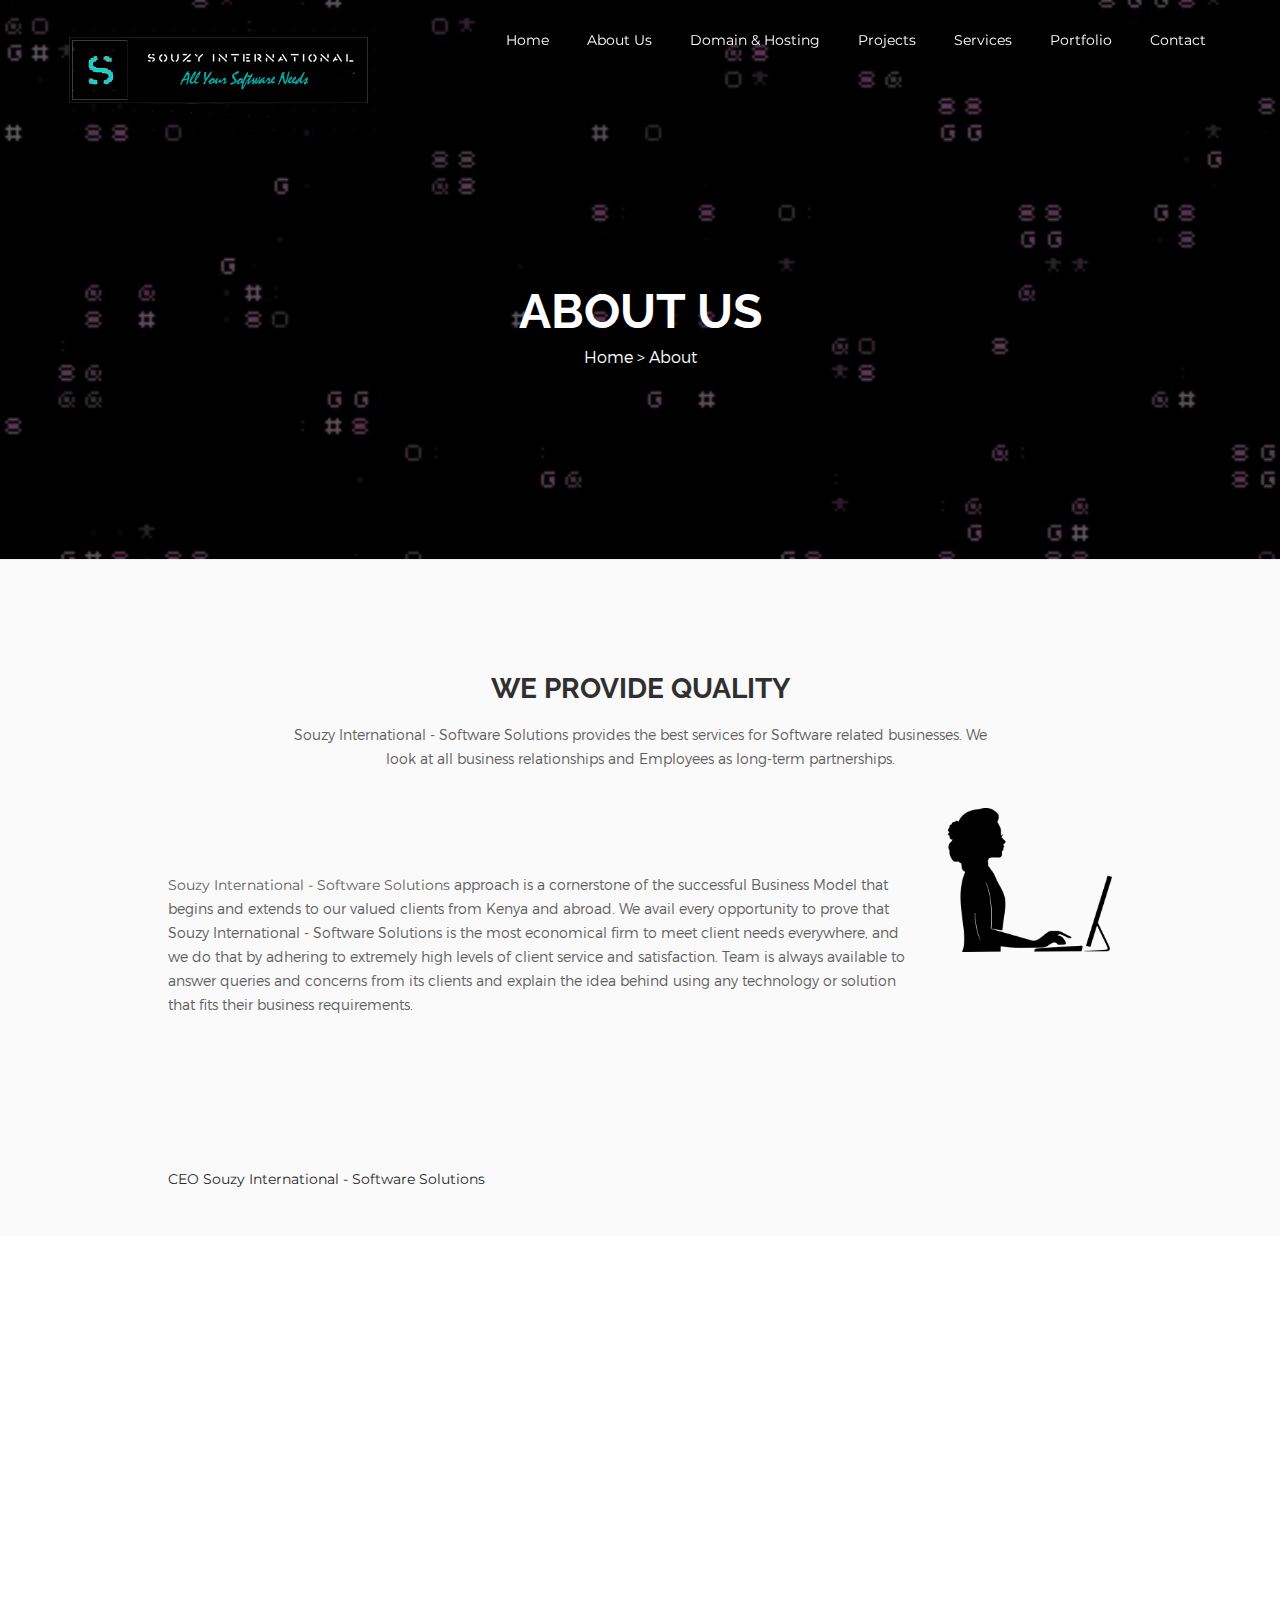
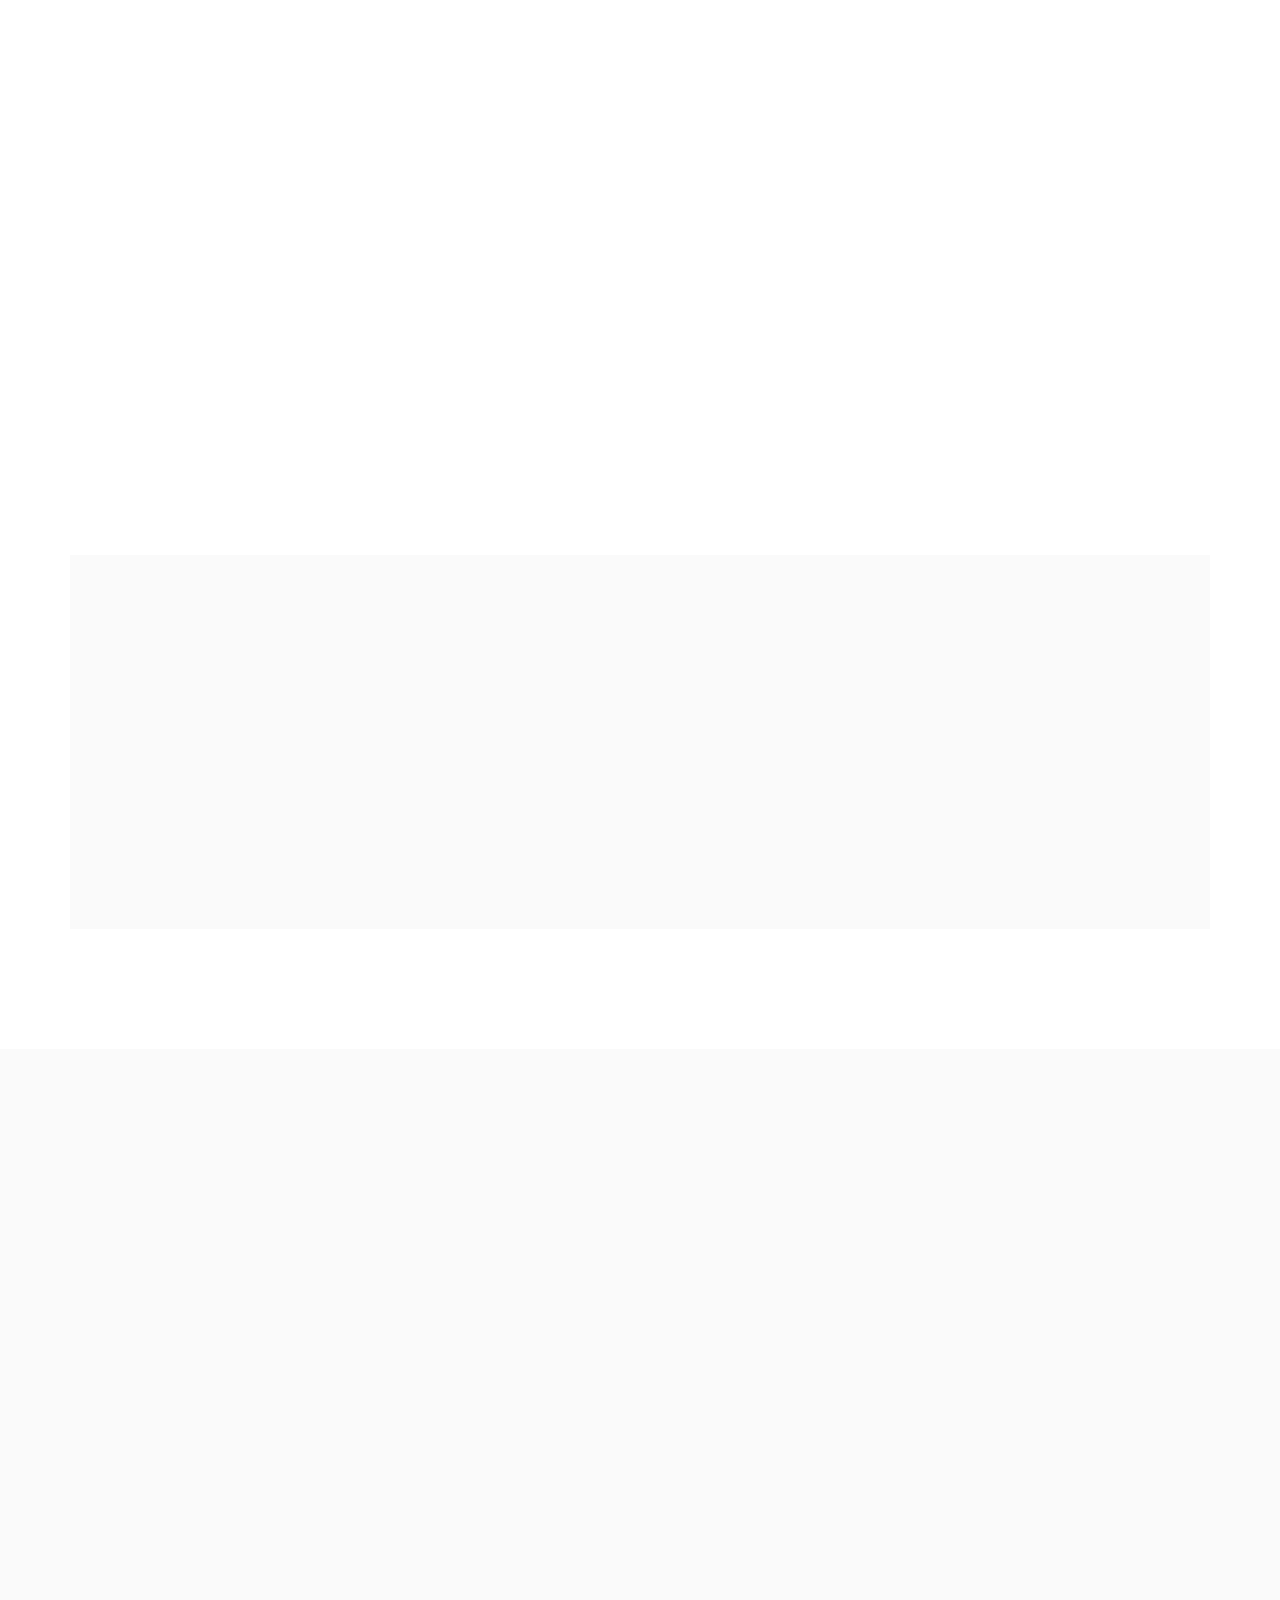
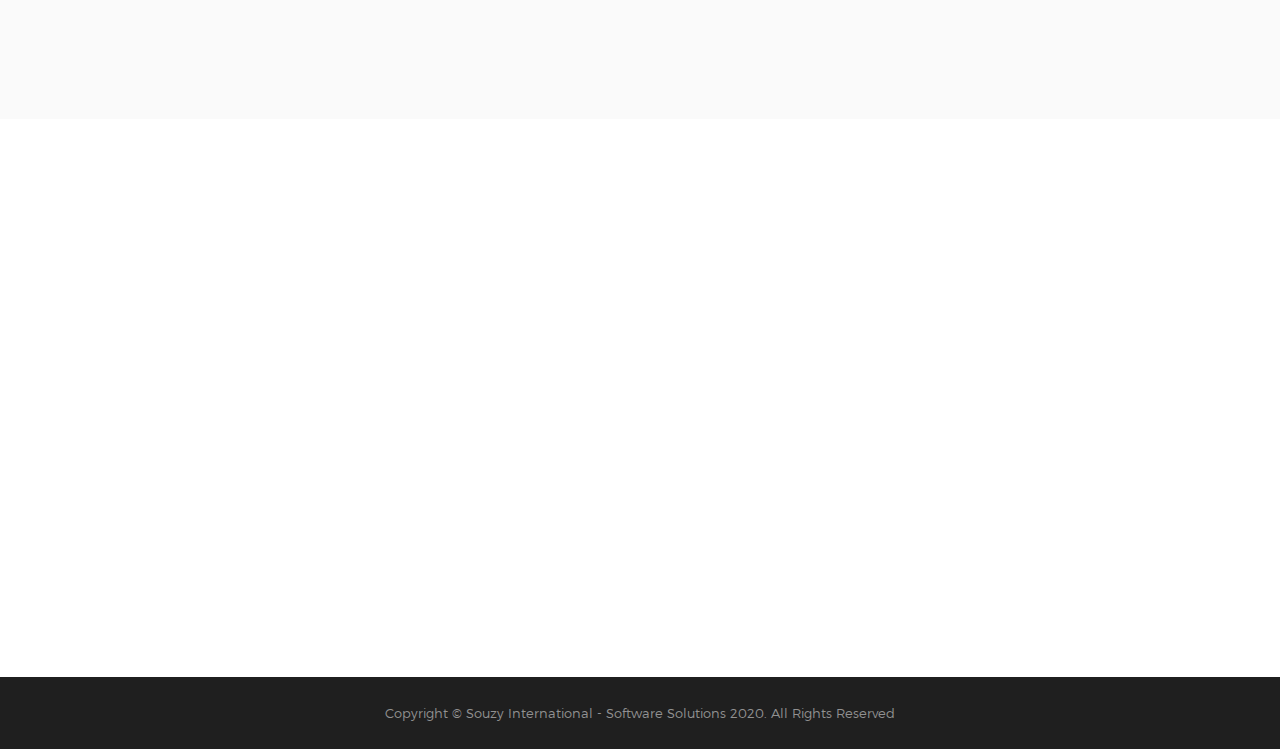
<file: Souzy_tech/about-us.html>
<!DOCTYPE html>
<!--[if IE 9]>
<html class="ie" lang="en">
<![endif]-->
<html lang="en">

<head>
    <!-- Basic Page Needs  -->
    <meta charset="utf-8">
    <title>SOUZY INTERNATIONAL - Software Solutions</title>
    <meta name="description" content="All your Software Needs">
    <meta name="author" content="Sarah Marion">
    <meta name="keywords" content="Software Solutions">
    <meta http-equiv="X-UA-Compatible" content="IE=edge">
    <!-- Mobile Specific Meta  -->
    <meta name="viewport" content="width=device-width, initial-scale=1, maximum-scale=1">
    <!-- Google Fonts -->
    <link href="https://fonts.googleapis.com/css?family=Montserrat:400,700|Raleway:400,600,700" rel="stylesheet">
    <!-- CSS -->
    <link rel="stylesheet" href="css/bootstrap.min.css">
    <link rel="stylesheet" href="css/font-awesome.min.css">
    <!--Owl Carousel CSS -->
    <link rel="stylesheet" href="css/owl.carousel.min.css">
    <!-- Animated CSS -->
    <link rel="stylesheet" href="css/animate.min.css">
    <!-- Prettyphoto Css -->
    <link rel="stylesheet" href="css/prettyPhoto.css">
    <!-- Theme CSS-->
    <link rel="stylesheet" href="css/default.css">
    <link rel="stylesheet" href="css/typography.css">
    <link rel="stylesheet" href="css/style.css">
    <link rel="stylesheet" href="css/responsive.css">
    <!-- Favicon -->
    <link rel="shortcut icon" type="image/png" href="img/favicon.png">
    <!-- HTML5 Shim and Respond.js IE8 support of HTML5 elements and media queries -->
    <!-- WARNING: Respond.js doesn't work if you view the page via file:// -->
    <!--[if lt IE 9]>
    <script src="https://oss.maxcdn.com/libs/html5shiv/3.7.0/html5shiv.js"></script>
    <script src="https://oss.maxcdn.com/libs/respond.js/1.4.2/respond.min.js"></script>
    <![endif]-->
</head>

<body data-spy="scroll" data-target="#scroll-menu" data-offset="65">
    <!-- Preloader -->
    <div class="preloader-wrap">
        <div class="preloader-inside">
            <div class="spinner spinner-1">
                <img src="img/main/Logo3.png" alt="responsive img">
            </div>
        </div>
    </div>
    <!-- End Preloader -->
    <!-- Scroll Top Button -->
    <a href="#home" class="smoothscroll">
        <div class="scroll-top"><i class="fa fa-angle-up"></i></div>
    </a>
    <!-- End Scroll Top Button -->
    <!-- Nav Section -->
    <header>
        <!-- Nav Section -->
        <nav class="navbar navbar-default navbar-fixed-top nav-area" id="scroll-menu">
            <div class="container">
                <div class="navbar-header">
                    <button type="button" class="navbar-toggle collapsed" data-toggle="collapse" data-target="#navbar" aria-expanded="false" aria-controls="navbar">
                        <span class="sr-only">Toggle navigation</span>
                        <span class="icon-bar"></span>
                        <span class="icon-bar"></span>
                        <span class="icon-bar"></span>
                    </button>
                    <a class="navbar-brand" href="index.html"><img src="img/main/Logo3.png" alt="Souzy International"></a>
                </div>
                <div id="navbar" class="navbar-collapse collapse">
                    <ul class="nav navbar-nav navbar-right">
                        <li><a href="index.html">Home</a></li>
                        <li><a href="about-us.html">About Us</a></li>
                        
                        
                        <li><a href="host.html">Domain & Hosting</a></li>
                        <li><a href="project.html"> Projects</a></li>
                        <li><a href="service.html">Services</a></li>
                        <li><a href="portfolio.html">Portfolio</a></li>
                        
                        <li><a href="contact.html">Contact</a></li>
                    </ul>
                </div>
                <!--/.nav-collapse -->
            </div>
        </nav>
    </header>
    <!-- End Nav Section -->
    <!-- Hero Section -->
    <div class="page-header" id="home">
        <div class="header-caption">
            <div class="header-caption-contant">
                <div class="container">
                    <div class="row">
                        <div class="col-xs-12">
                            <div class="header-caption-inner">
                                <h1>About Us</h1>
                                <p><a href="#">Home </a> > About</p>
                            </div>
                        </div>
                    </div>
                </div>
            </div>
        </div>
    </div>
    <!-- End Hero Section -->

    <!-- We Provide Section -->
    <div class="provide-area inner-padding4">
        <div class="provide-area-inner">
            <div class="container">
                <div class="row">
                    <div class="col-xs-12">
                        <div class="section-title-area-4 foo" data-sr='enter'>
                            <h2 class="section-title">WE PROVIDE QUALITY</h2>
                            <p>Souzy International - Software Solutions provides the best services for Software related businesses. We look at all business relationships and Employees as long-term partnerships. </p>
                        </div>
                    </div>
                </div>
                <div class="row">
                    <div class="col-xs-12 col-sm-8 col-sm-offset-1">
                        <div class="provide-massage">
                            <p><span class="text-bold">Souzy International - Software Solutions</span> approach is a cornerstone of the successful Business Model that begins and extends to our valued clients from Kenya and abroad. We avail every opportunity to prove that Souzy International - Software Solutions is the most economical firm to meet client needs everywhere, and we do that by adhering to extremely high levels of client service and satisfaction. Team is always available to answer queries and concerns from its clients and explain the idea behind using any technology or solution that fits their business requirements. </p>
                            <div class="provide-short">
                                <img src="img/signature.gif" alt="responsive img">
                                <h4 class="provide-designation">CEO Souzy International - Software Solutions</h4>
                            </div>
                        </div>
                    </div>
                    <div class="col-xs-12 col-sm-2">
                        <div class="provide-img">
                            <img src="img/me1.png" alt="responsive img">
                        </div>
                    </div>
                </div>
            </div>
        </div>
    </div>
    <!-- End We Provide Section -->

    <!-- About Section -->
    <div class="about-area inner-padding5">
        <div class="container">
            <div class="row">
                <div class="col-sm-12 col-md-6">
                    <div id="about-silder-2" class="owl-carousel owl-theme about-slider-2 foo" data-sr='enter'>
                        <div class="item">
                            <img src="img/we.jpeg" alt="responsive img">
                        </div>
                        <div class="item">
                            <img src="img/we1.jpeg" alt="responsive img">
                        </div>
                        <div class="item">
                            <img src="img/we2.jpeg" alt="responsive img">
                        </div>
                    </div>
                </div>
                <div class="col-sm-12 col-md-5">
                    <div class="section-title-area-1 foo" data-sr='enter'>
                        <h2 class="section-title">WE ARE SOUZY INTERNATIONAL - SOFTWARE SOLUTIONS</h2>
                    </div>
                    <div class="about-content foo" data-sr='enter'>
                        <p><span class="text-bold">Souzy International - Software Solutions</span> is made up of a bunch of really exceptional people. We all offer different expertise - from graphic design to development and strategy analysis - but the one thing that brings us all together is our love for the company and software solution industry.</p>
                        <p>We're an integrated software solution agency offering a range of services, from automated systems, web development, digital marketing to branding and strategy development. We bring our full range of in-house services together to provide complete, exceptional, services to all of our clients.
                        </p>
                    </div>
                </div>
            </div>
        </div>
    </div>
    <!-- End About Section -->
    <!-- Fun Factor Section -->
    <div class="fun-fact-area inner-padding">
        <div class="container">
            <div class="row">
                <div class="col-xs-12 col-sm-4 col-md-4">
                    <div class="fun-fact-item foo" data-sr='enter'>
                        <img src="img/coffee-cup.png" alt="responsive img">
                        <span class="counter">90</span>
                        <p>Cup Off Coffee</p>
                    </div>
                </div>
                <div class="col-xs-12 col-sm-4 col-md-4">
                    <div class="fun-fact-item foo" data-sr='enter'>
                        <img src="img/project-nm.png" alt="responsive img">
                        <span class="counter">100</span>
                        <p>Project Done</p>
                    </div>
                </div>
                <div class="col-xs-12 col-sm-4 col-md-4">
                    <div class="fun-fact-item foo" data-sr='enter'>
                        <img src="img/clients.png" alt="responsive img">
                        <span class="counter">30</span>
                        <p>Happy Clients</p>
                    </div>
                </div>
                <!-- <div class="col-xs-12 col-sm-3 col-md-3">
                    <div class="fun-fact-item foo" data-sr='enter'>
                        <img src="img/award.png" alt="responsive img">
                        <span class="counter"></span>
                        <p>Awards Win</p>
                    </div>
                </div> -->
            </div>
        </div>
    </div>
    <!-- End Fun Factor Section -->
    <!-- Our Mission Section -->
    <div class="mission-area inner-padding">
        <div class="container">
            <div class="about-area-inner">
                <div class="row">
                    <div class="col-sm-12 col-md-6">
                        <div id="about-silder" class="owl-carousel owl-theme about-slider foo" data-sr='enter'>
                            <div class="item">
                                <img src="img/mission1.png" alt="responsive img">
                            </div>
                            <div class="item">
                                <img src="img/mission2.png" alt="responsive img">
                            </div>
                            <div class="item">
                                <img src="img/mission3.jpeg" alt="responsive img">
                            </div>
                        </div>
                    </div>
                    <div class="col-sm-12 col-md-5">
                        <div class="section-title-area-1 foo" data-sr='enter'>
                            <h2 class="section-title">OUR MISSION</h2>
                        </div>
                        <div class="about-content foo" data-sr='enter'>
                            <p><span class="text-bold">Souzy International - Software Solutions</span> mission is to become the premier software solutions company in Africa, with a name synonymous with quality, perfection and innovation. We intend to grow to have a footprint spanning the continent, providing our clients with cross-continental services and products that separate their marketing efforts from their competitors.</p>
                            <p>Lorem is a dummy text do eiusmod tempor dolor sit amet, onsectetur adip iscing elit, sed do eiusmod tempor incididunt ut labore et lorna aliqua Ut enim </p>
                        </div>
                    </div>
                </div>
            </div>
        </div>
    </div>
    <!-- End Our Mission Section -->
    <!-- Choose Us & Skills Section -->
    <div class="skills-area inner-padding">
        <div class="skills-area-inner">
            <div class="container">
                <div class="row">
                    <div class="col-sm-12 col-md-6">
                        <div class="choose-left foo" data-sr='enter'>
                            <h2 class="choose-left-title">WHY CHOOSE US</h2>
                            <p> Everything we do is carefully managed to provide the ultimate service, knowledge, and products to our clients. We never use templates or standard ideas to produce our work - everything is custom made for your particular needs. This means that you get a software solution agency that delivers results.</p>
                            <div class="panel-group" id="choose-why">
                                <div class="panel panel-default">
                                    <div class="panel-heading">
                                        <h4 class="panel-title active">
                                        <a data-toggle="collapse" data-parent="#choose-why" href="#choose-why1"><div class="panel-icon active"><i class="fa fa-minus"></i></div>Professional Design</a>
                                    </h4>
                                    </div>
                                    <div id="choose-why1" class="panel-collapse collapse in">
                                        <div class="panel-body">
                                            <p>We do our best by keeping it sleek and professional, combining our creative talent with a comprehensive technical background to bring any project to life, no matter what the challenge</p>
                                        </div>
                                    </div>
                                </div>
                                <div class="panel panel-default">
                                    <div class="panel-heading">
                                        <h4 class="panel-title">
                                        <a data-toggle="collapse" data-parent="#choose-why" href="#choose-why2"><div class="panel-icon"><i class="fa fa-plus"></i></div>Retina Display</a>
                                    </h4>
                                    </div>
                                    <div id="choose-why2" class="panel-collapse collapse">
                                        <div class="panel-body">
                                            <p>Designing for Retina devices to ensure that your designs look outstanding can be done in a couple of ways depending on your website's needs</p>
                                        </div>
                                    </div>
                                </div>
                                <div class="panel panel-default">
                                    <div class="panel-heading">
                                        <h4 class="panel-title">
                                        <a data-toggle="collapse" data-parent="#choose-why" href="#choose-why3"><div class="panel-icon"><i class="fa fa-plus"></i></div>Responsive Design</a>
                                    </h4>
                                    </div>
                                    <div id="choose-why3" class="panel-collapse collapse">
                                        <div class="panel-body">
                                            <p>Unique and engaging outcomes through proven digital strategies </p>
                                        </div>
                                    </div>
                                </div>
                                <div class="panel panel-default">
                                    <div class="panel-heading">
                                        <h4 class="panel-title">
                                        <a data-toggle="collapse" data-parent="#choose-why" href="#choose-why4"><div class="panel-icon"><i class="fa fa-plus"></i></div>Clean Code</a>
                                    </h4>
                                    </div>
                                    <div id="choose-why4" class="panel-collapse collapse">
                                        <div class="panel-body">
                                            <p>Better website experiences across desktop, mobile and beyond </p>
                                        </div>
                                    </div>
                                </div>
                            </div>
                        </div>
                    </div>
                    <div class="col-sm-12 col-md-6">
                        <div class="skills-right foo" data-sr='enter'>
                            <h2 class="skills-right-title">OUR SKILLS</h2>
                            <p><span class="text-bold"> At Souzy International - Software Solutions</span> our wide range of skills enables creation of premium quality, bespoke web products that delight and empower users. We are proficient in:</p>
                        </div>
                        <div class="my-skills">
                            <div class="row">
                                <div class="col-sm-12 col-md-6">
                                    <div class="skills-progress foo" data-sr='enter'>
                                        <p class="progressbar-title">Python</p>
                                        <div class="progress">
                                            <div class="progress-bar" role="progressbar" aria-valuenow="60" aria-valuemin="0" aria-valuemax="100" style="width: 98%;">
                                                <span>98%</span>
                                            </div>
                                        </div>
                                    </div>
                                </div>
                                <div class="col-sm-12 col-md-6">
                                    <div class="skills-progress foo" data-sr='enter'>
                                        <p class="progressbar-title">Illustrator</p>
                                        <div class="progress">
                                            <div class="progress-bar" role="progressbar" aria-valuenow="60" aria-valuemin="0" aria-valuemax="100" style="width: 95%;">
                                                <span>95%</span>
                                            </div>
                                        </div>
                                    </div>
                                </div>
                                <div class="col-sm-12 col-md-6">
                                    <div class="skills-progress foo" data-sr='enter'>
                                        <p class="progressbar-title">Indesign</p>
                                        <div class="progress">
                                            <div class="progress-bar" role="progressbar" aria-valuenow="60" aria-valuemin="0" aria-valuemax="100" style="width: 90%;">
                                                <span>90%</span>
                                            </div>
                                        </div>
                                    </div>
                                </div>
                                <div class="col-sm-12 col-md-6">
                                    <div class="skills-progress foo" data-sr='enter'>
                                        <p class="progressbar-title">JavaScript</p>
                                        <div class="progress">
                                            <div class="progress-bar" role="progressbar" aria-valuenow="60" aria-valuemin="0" aria-valuemax="100" style="width: 98%;">
                                                <span>98%</span>
                                            </div>
                                        </div>
                                    </div>
                                </div>
                                <div class="col-sm-12 col-md-6">
                                    <div class="skills-progress foo" data-sr='enter'>
                                        <p class="progressbar-title">Java</p>
                                        <div class="progress">
                                            <div class="progress-bar" role="progressbar" aria-valuenow="60" aria-valuemin="0" aria-valuemax="100" style="width: 95%;">
                                                <span>95%</span>
                                            </div>
                                        </div>
                                    </div>
                                </div>
                                <div class="col-sm-12 col-md-6">
                                    <div class="skills-progress foo" data-sr='enter'>
                                        <p class="progressbar-title">Php</p>
                                        <div class="progress">
                                            <div class="progress-bar" role="progressbar" aria-valuenow="60" aria-valuemin="0" aria-valuemax="100" style="width: 95%;">
                                                <span>95%</span>
                                            </div>
                                        </div>
                                    </div>
                                </div>
                            </div>
                        </div>
                    </div>
                </div>
            </div>
        </div>
    </div>
    <!-- End Choose Us & Skills Section -->
    <!-- Team Section -->
    <!-- <div class="team-area inner-padding">
        <div class="container">
            <div class="row">
                <div class="col-xs-12">
                    <div class="section-title-area-4 foo" data-sr='enter'>
                        <h2 class="section-title">OUR CREATIVE TEAM</h2>
                        <p>We're a team of makers, thinkers, explorers and designers. We approach work and play with curiosity and experimentation, using what we learn to create meaningful digital products that connect with people, just like you. </p>
                    </div>
                </div>
            </div>
            <div class="row">
                <div class="col-xs-12 col-sm-6 col-md-3">
                    <div class="team-member foo" data-sr='enter'>
                        <div class="team-header">
                            <img src="img/team-1.png" alt="responsive img">
                        </div>
                        <div class="team-body">
                            <div class="short-info">
                                <h3 class="member-name">Ricardo Martin</h3>
                                <h4 class="designation">CEO & Founder</h4>
                            </div>
                            <p>Lorem provide best service consectetur adipiscing elit, sed do eiusmod tempors </p>
                            <ul class="social-profile">
                                <li><a href="#"><i class="fa fa-facebook"></i></a></li>
                                <li><a href="#"><i class="fa fa-twitter"></i></a></li>
                                <li><a href="#"><i class="fa fa-linkedin"></i></a></li>
                                <li><a href="#"><i class="fa fa-google-plus"></i></a></li>
                            </ul>
                        </div>
                        <div class="team-footer">
                            <h4 class="short-designation">CEO & Founder</h4>
                        </div>
                    </div>
                </div>
                <div class="col-xs-12 col-sm-6 col-md-3">
                    <div class="team-member foo" data-sr='enter'>
                        <div class="team-header">
                            <img src="img/team-2.png" alt="responsive img">
                        </div>
                        <div class="team-body">
                            <div class="short-info">
                                <h3 class="member-name">Jonery Martin</h3>
                                <h4 class="designation">Creative Head</h4>
                            </div>
                            <p>Lorem provide best service consectetur adipiscing elit, sed do eiusmod tempors </p>
                            <ul class="social-profile">
                                <li><a href="#"><i class="fa fa-facebook"></i></a></li>
                                <li><a href="#"><i class="fa fa-twitter"></i></a></li>
                                <li><a href="#"><i class="fa fa-linkedin"></i></a></li>
                                <li><a href="#"><i class="fa fa-google-plus"></i></a></li>
                            </ul>
                        </div>
                        <div class="team-footer">
                            <h4 class="short-designation">Creative Head</h4>
                        </div>
                    </div>
                </div>
                <div class="col-xs-12 col-sm-6 col-md-3">
                    <div class="team-member foo" data-sr='enter'>
                        <div class="team-header">
                            <img src="img/team-3.png" alt="responsive img">
                        </div>
                        <div class="team-body">
                            <div class="short-info">
                                <h3 class="member-name">Ricardo Martin</h3>
                                <h4 class="designation">UX Designer</h4>
                            </div>
                            <p>Lorem provide best service consectetur adipiscing elit, sed do eiusmod tempors </p>
                            <ul class="social-profile">
                                <li><a href="#"><i class="fa fa-facebook"></i></a></li>
                                <li><a href="#"><i class="fa fa-twitter"></i></a></li>
                                <li><a href="#"><i class="fa fa-linkedin"></i></a></li>
                                <li><a href="#"><i class="fa fa-google-plus"></i></a></li>
                            </ul>
                        </div>
                        <div class="team-footer">
                            <h4 class="short-designation">UX Designer</h4>
                        </div>
                    </div>
                </div>
                <div class="col-xs-12 col-sm-6 col-md-3">
                    <div class="team-member foo" data-sr='enter'>
                        <div class="team-header">
                            <img src="img/team-4.png" alt="responsive img">
                        </div>
                        <div class="team-body">
                            <div class="short-info">
                                <h3 class="member-name">Micarsv Martin</h3>
                                <h4 class="designation">Marketing Head</h4>
                            </div>
                            <p>Lorem provide best service consectetur adipiscing elit, sed do eiusmod tempors </p>
                            <ul class="social-profile">
                                <li><a href="#"><i class="fa fa-facebook"></i></a></li>
                                <li><a href="#"><i class="fa fa-twitter"></i></a></li>
                                <li><a href="#"><i class="fa fa-linkedin"></i></a></li>
                                <li><a href="#"><i class="fa fa-google-plus"></i></a></li>
                            </ul>
                        </div>
                        <div class="team-footer">
                            <h4 class="short-designation">Marketing Head</h4>
                        </div>
                    </div>
                </div>
            </div>
        </div>
    </div> -->
    <!-- End Team Section -->
   
    
    <!-- Footer Section -->
    <footer>
        <div class="footer-area foo" data-sr='bottom'>
            <div class="container">
                <div class="row">
                    <div class="col-xs-12 col-sm-6 col-md-3">
                        <div class="footer-content">
                            <img src="img/main/Logo3.png" alt="Souzy International">
                            <ul class="address-list">
                                <li>
                                    <i class="fa fa-map-marker"></i>
                                    <div class="address-content">
                                        <p>Ngong Road, Nairobi, Kenya</p>
                                    </div>
                                </li>
                                <li>
                                    <i class="fa fa-phone"></i>
                                    <div class="address-content">
                                        <p>Telephone : (+254) 728 342 140</p>
                        <p>Telephone : (+254) 721 854 244</p>
                                    </div>
                                </li>
                                <li>
                                    <i class="fa fa-globe"></i>
                                    <div class="address-content">
                                        <p>Email : info@souzy.tech</p>
                                        <p>Web : www.souzy.tech</p>
                                    </div>
                                </li>
                            </ul>
                        </div>
                    </div>
                    <div class="col-xs-12 col-sm-6 col-md-3">
                        <div class="footer-content">
                            <h5>OUR FEATURES</h5>
                            <ul class="feature-list">
                                <li>
                                    <a href="#">100 % Responsive design</a>
                                </li>
                                <li>
                                    <a href="#">Retina Display</a>
                                </li>
                                <li>
                                    <a href="#">PIxel Perfect</a>
                                </li>
                                <li>
                                    <a href="#">Modern Design</a>
                                </li>
                                <li>
                                    <a href="#">Clean Code</a>
                                </li>
                                <li>
                                    <a href="#">Awesome Slider</a>
                                </li>
                            </ul>
                        </div>
                    </div>
                    
                    <div class="col-xs-12 col-sm-6 col-md-3 col-md-offset-1">
                        <div class="footer-content">
                            <h5>QUICK CONTACT</h5>
                            <div class="footer-form">
                                <p>Let us give you more details about the services we offer by filling out the form below</p>
                                <a href="contact.html" class="btn btn-default btn-sm-outline" role="button">Contact Us</a>
                            </div>
                        </div>
                    </div>
                </div>
            </div>
        </div>
    </footer>
    <!-- Ends Footer Section -->
    <!-- Copyright Section -->
    <div class="copyright-area">
        <div class="container">
            <div class="row">
                <div class="col-xs-12">
                    <p class="footer-copyright">Copyright © Souzy International - Software Solutions 2020. All Rights Reserved</p>
                </div>
            </div>
        </div>
    </div>
    <!-- Ends Copyright Section -->
    <!-- Scripts -->
    <script src="js/jquery-2.1.1.min.js"></script>
    <script src="js/bootstrap.min.js"></script>
    <script src="js/scrollreveal.min.js"></script>
    <script src="js/jquery.counterup.min.js"></script>
    <script src="js/jquery.waypoints.min.js"></script>
    <script src="js/owl.carousel.min.js"></script>
    <!-- Isotope Js -->
    <script src="js/isotope.pkgd.min.js"></script>
    <script src="js/isotope_custom.js"></script>
    <!-- Masonary Js -->
    <script src="js/masonry.pkgd.min.js"></script>
    <!-- Prettyphoto js -->
    <script src="js/jquery.prettyPhoto.js"></script>
    <script src="js/theme.js"></script>
</body>

</html>
</file>
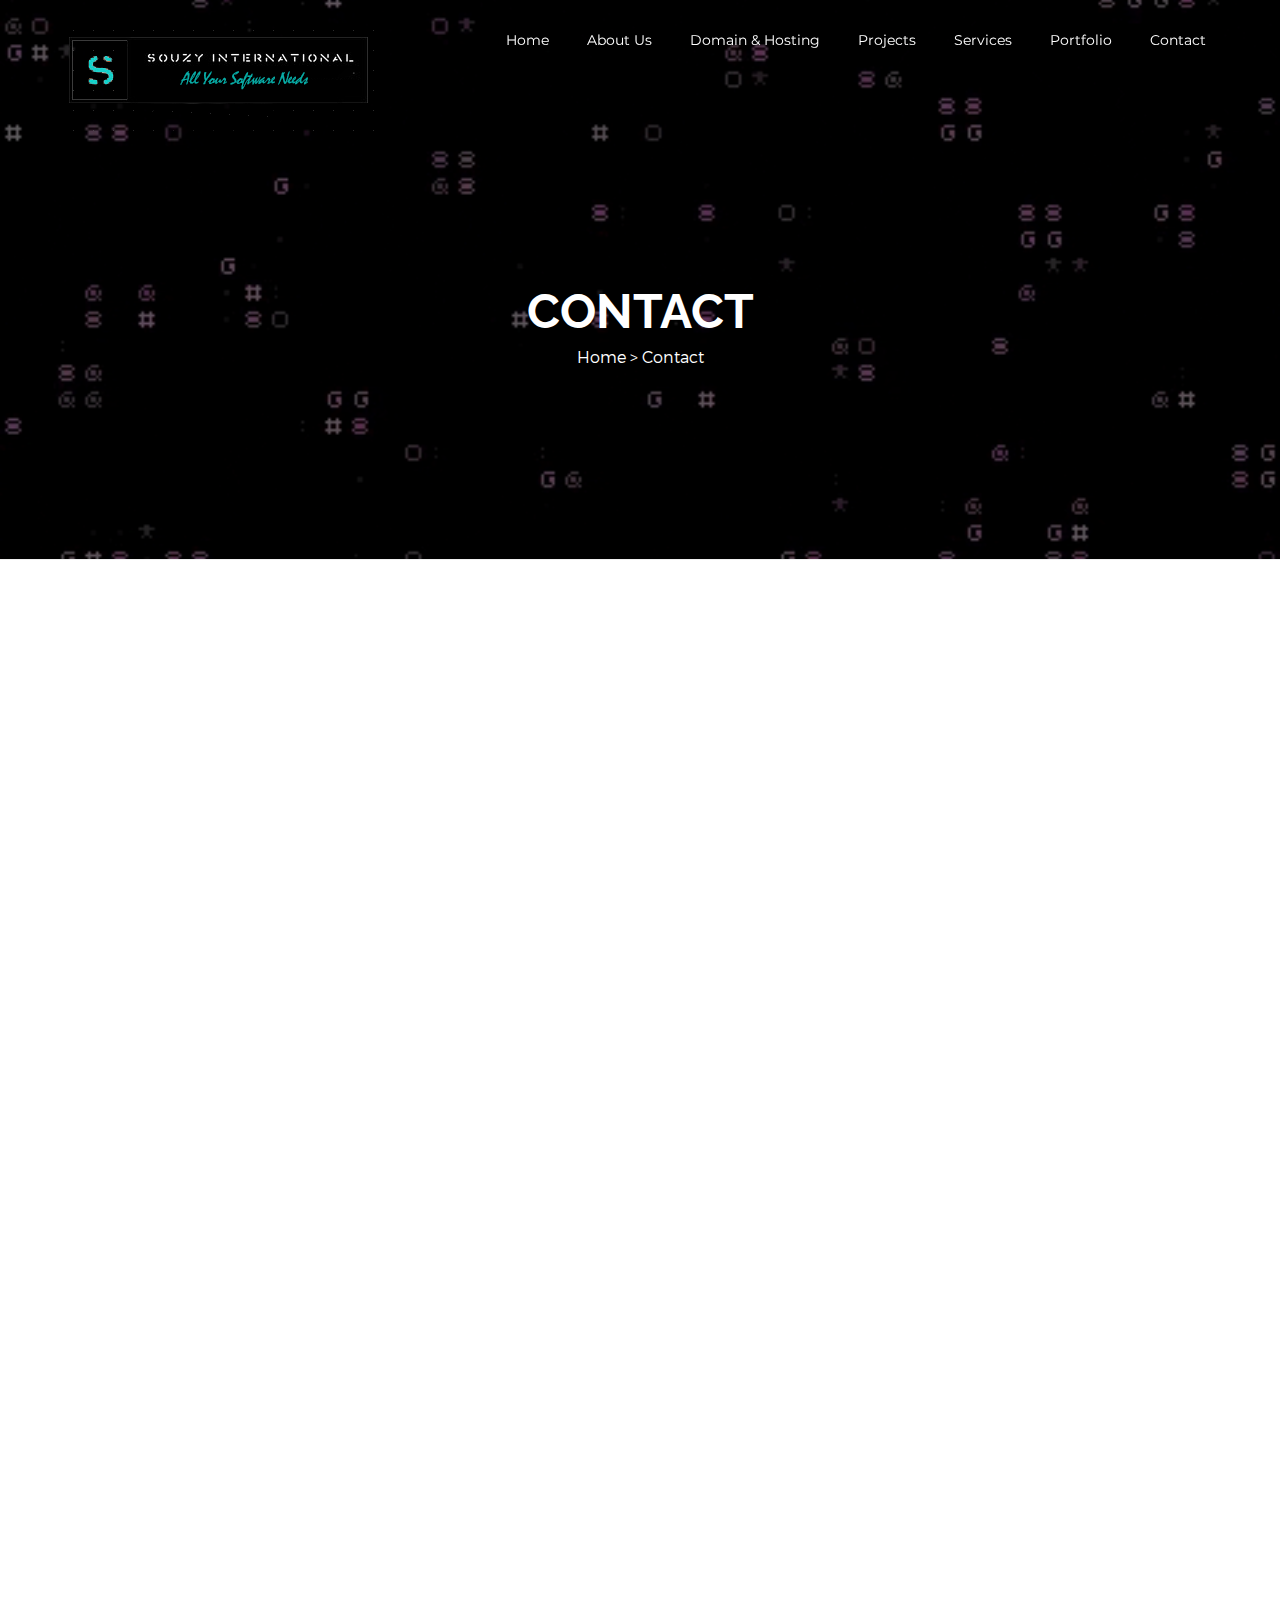
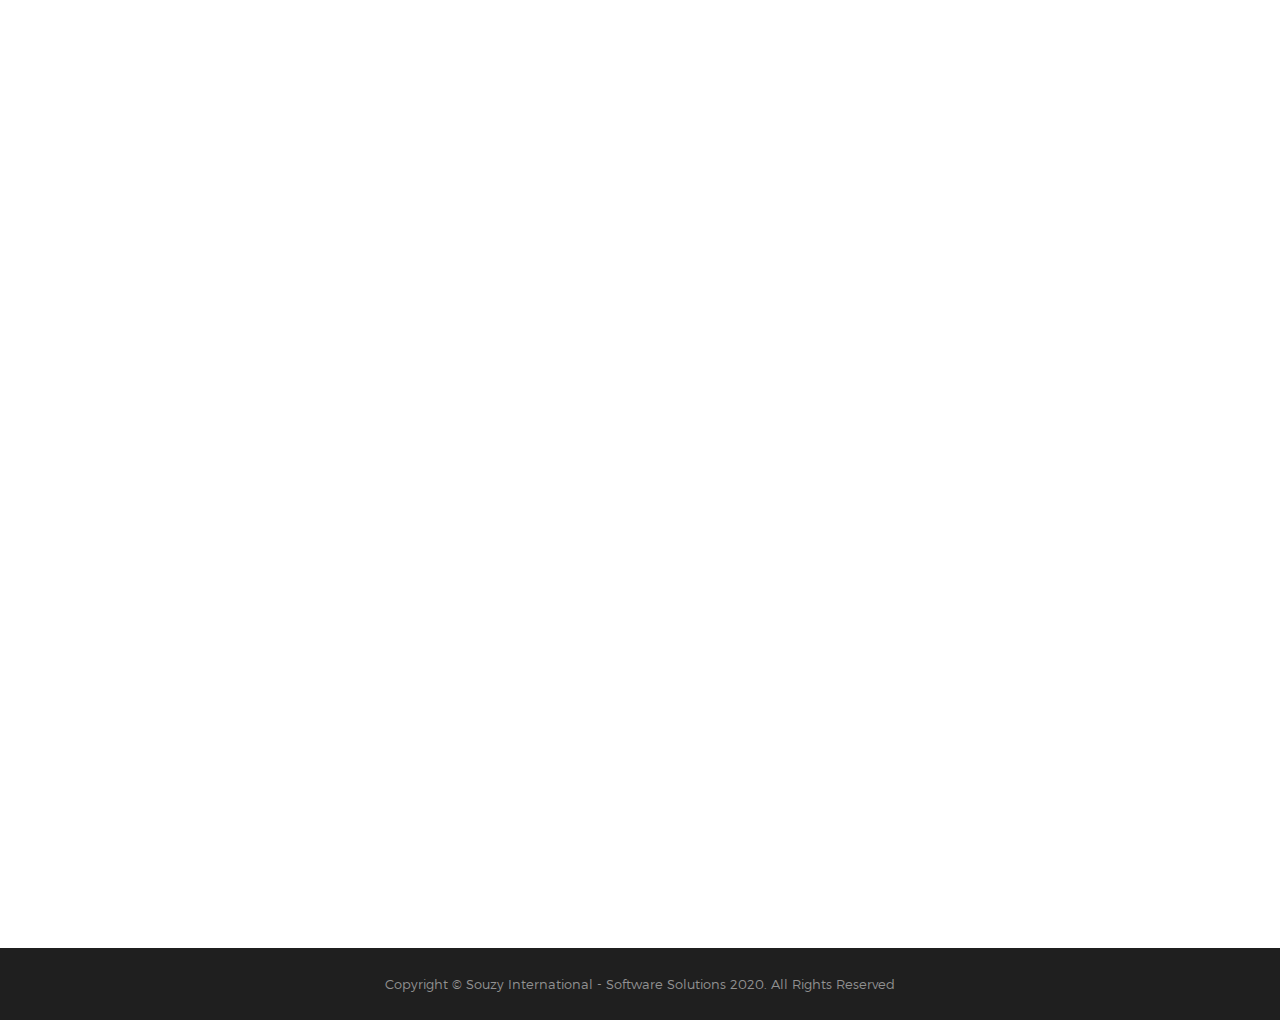
<file: Souzy_tech/contact.html>
<!DOCTYPE html>
<!--[if IE 9]>
<html class="ie" lang="en">
<![endif]-->
<html lang="en">

<head>
    <!-- Basic Page Needs  -->
    <meta charset="utf-8">
    <title>SOUZY INTERNATIONAL - Software Solutions</title>
    <meta name="description" content="All your Software Needs">
    <meta name="author" content="Sarah Marion">
    <meta name="keywords" content="Software Solutions">
    <meta http-equiv="X-UA-Compatible" content="IE=edge">
    <!-- Mobile Specific Meta  -->
    <meta name="viewport" content="width=device-width, initial-scale=1, maximum-scale=1">
    <!-- Google Fonts -->
    <link href="https://fonts.googleapis.com/css?family=Montserrat:400,700|Raleway:400,600,700" rel="stylesheet">
    <!-- CSS -->
    <link rel="stylesheet" href="css/bootstrap.min.css">
    <link rel="stylesheet" href="css/font-awesome.min.css">
    <!--Owl Carousel CSS -->
    <link rel="stylesheet" href="css/owl.carousel.min.css">
    <!-- Animated CSS -->
    <link rel="stylesheet" href="css/animate.min.css">
    <!-- Prettyphoto Css -->
    <link rel="stylesheet" href="css/prettyPhoto.css">
    <!-- Theme CSS-->
    <link rel="stylesheet" href="css/default.css">
    <link rel="stylesheet" href="css/typography.css">
    <link rel="stylesheet" href="css/style.css">
    <link rel="stylesheet" href="css/responsive.css">
    <!-- Favicon -->
    <link rel="shortcut icon" type="image/png" href="img/favicon.png">
    <!-- HTML5 Shim and Respond.js IE8 support of HTML5 elements and media queries -->
    <!-- WARNING: Respond.js doesn't work if you view the page via file:// -->
    <!--[if lt IE 9]>
    <script src="https://oss.maxcdn.com/libs/html5shiv/3.7.0/html5shiv.js"></script>
    <script src="https://oss.maxcdn.com/libs/respond.js/1.4.2/respond.min.js"></script>
    <![endif]-->
</head>

<body data-spy="scroll" data-target="#scroll-menu" data-offset="65">
    <!-- Preloader -->
    <!-- <div class="preloader-wrap">
        <div class="preloader-inside">
            <div class="spinner spinner-1">
                <img src="img/main/Logo3.png" alt="responsive img">
            </div>
        </div>
    </div> -->
    <!-- End Preloader -->
    <!-- Scroll Top Button -->
    <a href="#home" class="smoothscroll">
        <div class="scroll-top"><i class="fa fa-angle-up"></i></div>
    </a>
    <!-- End Scroll Top Button -->
    <!-- Nav Section -->
    <header>
        <!-- Nav Section -->
        <nav class="navbar navbar-default navbar-fixed-top nav-area" id="scroll-menu">
            <div class="container">
                <div class="navbar-header">
                    <button type="button" class="navbar-toggle collapsed" data-toggle="collapse" data-target="#navbar" aria-expanded="false" aria-controls="navbar">
                        <span class="sr-only">Toggle navigation</span>
                        <span class="icon-bar"></span>
                        <span class="icon-bar"></span>
                        <span class="icon-bar"></span>
                    </button>
                    <a class="navbar-brand" href="index.html"><img src="img/main/Logo3.png" alt="Souzy International"></a>
                </div>
                <div id="navbar" class="navbar-collapse collapse">
                    <ul class="nav navbar-nav navbar-right">
                        <li><a href="index.html">Home</a></li>
                        <li><a href="about-us.html">About Us</a></li>

                        
                        <li><a href="host.html">Domain & Hosting</a></li>
                        <li><a href="project.html"> Projects</a></li>
                        <li><a href="service.html">Services</a></li>
                        <li><a href="portfolio.html">Portfolio</a></li>
                        
                        <li><a href="contact.html">Contact</a></li>
                    </ul>
                </div>
                <!--/.nav-collapse -->
            </div>
        </nav>
    </header>
    <!-- End Nav Section -->
    <!-- Hero Section -->
    <div class="page-header" id="home">
        <div class="header-caption">
            <div class="header-caption-contant">
                <div class="container">
                    <div class="row">
                        <div class="col-xs-12">
                            <div class="header-caption-inner">
                                <h1>CONTACT</h1>
                                <p><a href="#">Home </a> > Contact</p>
                            </div>
                        </div>
                    </div>
                </div>
            </div>
        </div>
    </div>
    <!-- End Hero Section -->
    <!-- Contact Section -->
    <div class="contact-area inner-padding6">
        <!-- Map area Section -->
        <div class="map-area">
            <!-- <div class="google-map"> -->
            <div class="iframe-rwd">
                <iframe width="425" height="540" frameborder="0" scrolling="no" marginheight="0" marginwidth="0"
                    src="https://www.google.com/maps/embed?pb=!1m18!1m12!1m3!1d2026.6483178843118!2d36.76627029155111!3d-1.3005293745412168!2m3!1f0!2f0!3f0!3m2!1i1024!2i768!4f13.1!3m3!1m2!1s0x182f1a6e5ed348cd%3A0x55c4ae1c0a9149cf!2sImpala%20Club!5e0!3m2!1sen!2ske!4v1579071780115!5m2!1sen!2ske">View
                    Larger Map</iframe>
            </div>
        </div>
        <!-- End Map area Section -->
        <!-- Contact Form Section -->
        <div class="container">
            <div class="row">
                <div class="col-xs-12 col-sm-4">
                    <div class="address-widget foo" data-sr='enter'>
                        <div class="contact-icon">
                            <i class="fa fa-map-marker"></i>
                        </div>
                        <h5>Address</h5>
                        <p>Ngong Road, </p>
                        <!-- <p>Glasgow, D04 89GR</p> -->
                    </div>
                </div>
                <div class="col-xs-12 col-sm-4">
                    <div class="address-widget foo" data-sr='enter'>
                        <div class="contact-icon"><i class="fa fa-phone"></i></div>
                        <h5>Phone Number</h5>
                        <p>Telephone : (+254) 728 342 140</p>
                        <p>Telephone : (+254) 721 854 244</p>
                    </div>
                </div>
                <div class="col-xs-12 col-sm-4">
                    <div class="address-widget foo" data-sr='enter'>
                        <div class="contact-icon"><i class="fa fa-globe"></i></div>
                        <h5>Emai & Web</h5>
                        <p>Email : info@souzy.tech</p>
                        <p>Web : www.souzy.tech</p>
                    </div>
                </div>
            </div>
            <div class="row">
                <div class="col-sm-12 col-md-8 col-md-offset-2">
                    <div class="form-area-row foo" data-sr='enter'>
                        <div class="form-area-title">
                            <h2>Let us give you more details about the services we offer by filling out the form below.
                                We have million of website owners who are happy to work with us!</h2>
                            <h2>Leave a Message</h2>
                        </div>
                        <div class="kwes-form">
                            <form method="POST" action="https://kwes.io/api/foreign/forms/2nsaP7ypEqn4kBOLksoE">
                                <div class="row">
                                    <ul class="contact-form">
                                        <li class="col-xs-12 col-sm-6">
                                            <div class="form-group">
                                                <label for="name">Your name</label>
                                                <div class="input-group">
                                                    <input type="text" name="name" id="name" rules="required|max:255"
                                                        class="form-control2" placeholder="Your name">
                                                </div>
                                            </div>
                                        </li>
                                        <li class="col-xs-12 col-sm-6">
                                            <div class="form-group">
                                                <label for="email">E-mail here</label>
                                                <div class="input-group">
                                                    <input type="email" class="form-control2" id="email" name="email"
                                                        placeholder="Email here">
                                                </div>
                                            </div>
                                        </li>
                                        <li class="col-xs-12">
                                            <div class="form-group">
                                                <label for="subject">Subject</label>
                                                <div class="input-group">
                                                    <input type="text" id="subject" class="form-control2"
                                                        placeholder="Subject" name="subject">
                                                </div>
                                            </div>
                                        </li>
                                        <li class="col-xs-12">
                                            <div class="form-group">
                                                <label for="message">Message</label>
                                                <div class="input-group">
                                                    <textarea name="message" id="message" rules="required" rows="7"
                                                        class="form-control2 form-message" placeholder="Write here"
                                                        id="msg" name="msg"></textarea>
                                                </div>
                                            </div>
                                        </li>
                                    </ul>
                                    <div class="col-xs-12 text-center">
                                        <button type="submit" id="submit" name="submit"
                                            class="btn btn-default btn-form">SUBMIT</button>
                                    </div>
                            </form>
                        </div>
                    </div>
                </div>
            </div>
        </div>
    </div>
        <!-- End Contact Form Section -->
    </div>
    <!-- End Contact Section -->
    <!-- Footer Section -->
    <footer>
        <div class="footer-area foo" data-sr='bottom'>
            <div class="container">
                <div class="row">
                    <div class="col-xs-12 col-sm-6 col-md-3">
                        <div class="footer-content">
                            <img src="img/main/Logo3.png" alt="Souzy International">
                            <ul class="address-list">
                                <li>
                                    <i class="fa fa-map-marker"></i>
                                    <div class="address-content">
                                        <p>Ngong Road, Nairobi, Kenya</p>
                                    </div>
                                </li>
                                <li>
                                    <i class="fa fa-phone"></i>
                                    <div class="address-content">
                                        <p>Telephone : (+254) 728 342 140</p>
                                        <p>Telephone : (+254) 721 854 244</p>
                                    </div>
                                </li>
                                <li>
                                    <i class="fa fa-globe"></i>
                                    <div class="address-content">
                                        <p>Email : info@souzy.tech</p>
                                        <p>Web : www.souzy.tech</p>
                                    </div>
                                </li>
                            </ul>
                        </div>
                    </div>
                    <div class="col-xs-12 col-sm-6 col-md-3">
                        <div class="footer-content">
                            <h5>OUR FEATURES</h5>
                            <ul class="feature-list">
                                <li>
                                    <a href="#">100 % Responsive design</a>
                                </li>
                                <li>
                                    <a href="#">Retina Display</a>
                                </li>
                                <li>
                                    <a href="#">PIxel Perfect</a>
                                </li>
                                <li>
                                    <a href="#">Modern Design</a>
                                </li>
                                <li>
                                    <a href="#">Clean Code</a>
                                </li>
                                <li>
                                    <a href="#">Awesome Slider</a>
                                </li>
                            </ul>
                        </div>
                    </div>
                    
                    <div class="col-xs-12 col-sm-6 col-md-3 col-md-offset-1">
                        <div class="footer-content">
                            <h5>QUICK CONTACT</h5>
                            <div class="footer-form">
                                <p>Let us give you more details about the services we offer by filling out the form
                                    below</p>
                                <a href="contact.html" class="btn btn-default btn-sm-outline" role="button">Contact Us</a>
                            </div>
                        </div>
                    </div>
                </div>
            </div>
        </div>
    </footer>
    <!-- Ends Footer Section -->
    <!-- Copyright Section -->
    <div class="copyright-area">
        <div class="container">
            <div class="row">
                <div class="col-xs-12">
                    <p class="footer-copyright">Copyright © Souzy International - Software Solutions 2020. All Rights Reserved</p>
                </div>
            </div>
        </div>
    </div>
    <!-- Ends Copyright Section -->
    <!-- Scripts -->
    <script src="js/jquery-2.1.1.min.js"></script>
    <script src="js/bootstrap.min.js"></script>
    <script src="js/scrollreveal.min.js"></script>
    <script src="js/jquery.counterup.min.js"></script>
    <script src="js/jquery.waypoints.min.js"></script>
    <script src="js/owl.carousel.min.js"></script>
    <!-- Isotope Js -->
    <script src="js/isotope.pkgd.min.js"></script>
    <script src="js/isotope_custom.js"></script>
    <!-- Masonary Js -->
    <script src="js/masonry.pkgd.min.js"></script>
    <!-- Prettyphoto js -->
    <script src="js/jquery.prettyPhoto.js"></script>
    <!-- Contact Form  -->
    <script src="https://kwes.io/js/kwes.js"></script>
    <!-- Google Map Js -->
    <!-- <script src="http://maps.googleapis.com/maps/api/js"></script> -->
    <!-- <script src="js/google-map.js"></script> -->
    <script src="js/theme.js"></script>

</body>

</html>
</file>
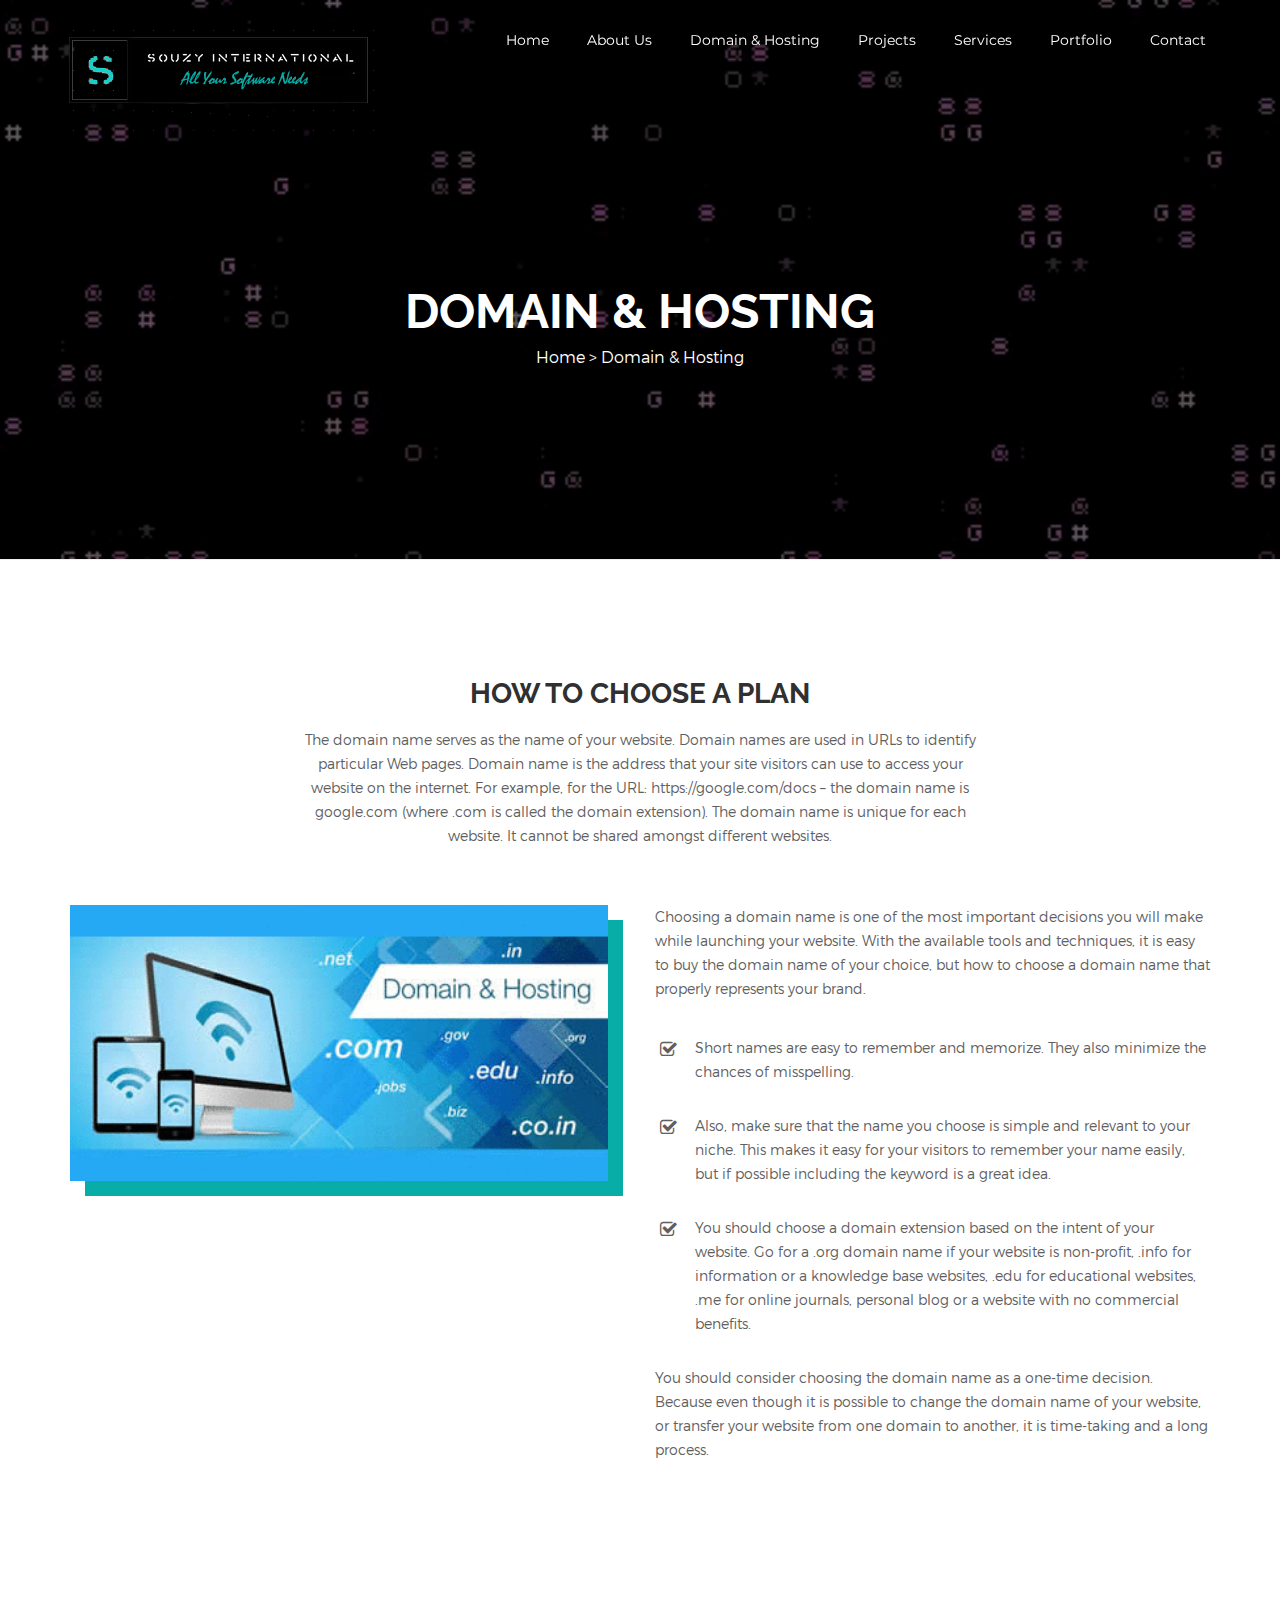
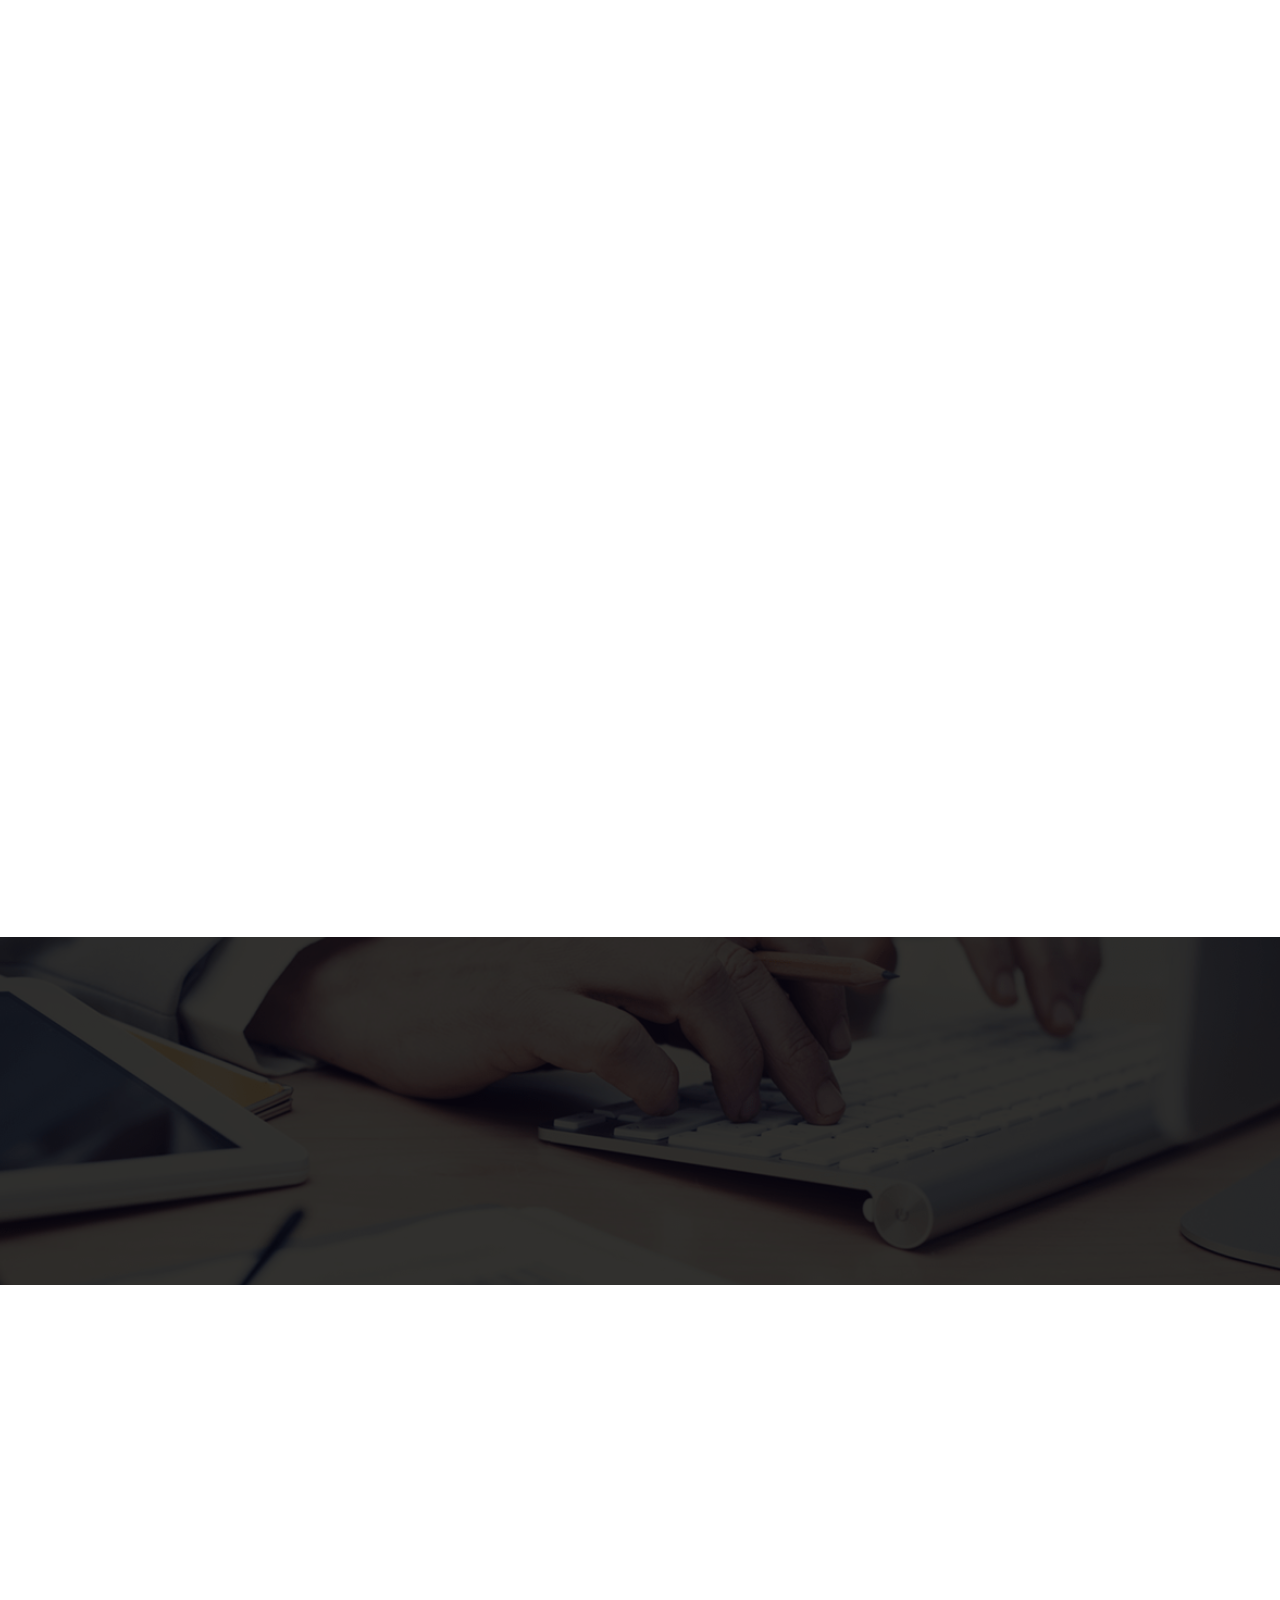
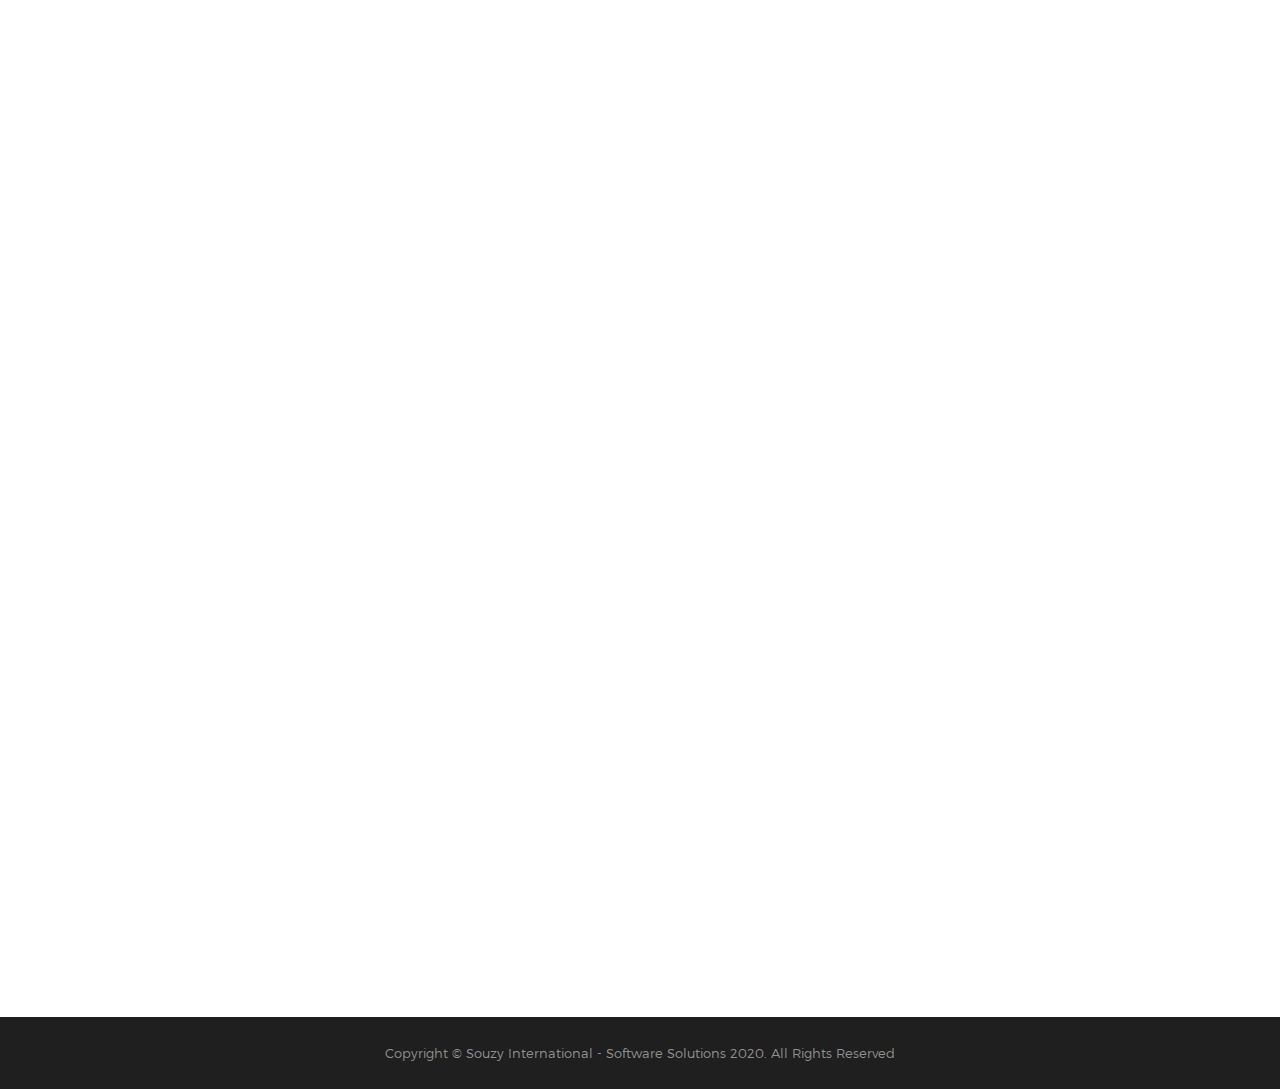
<file: Souzy_tech/host.html>
<!DOCTYPE html>
<!--[if IE 9]>
<html class="ie" lang="en">
<![endif]-->
<html lang="en">

<head>
    <!-- Basic Page Needs  -->
    <meta charset="utf-8">
    <title>SOUZY INTERNATIONAL - Software Solutions</title>
    <meta name="description" content="All your Software Needs">
    <meta name="author" content="Sarah Marion">
    <meta name="keywords" content="Software Solutions">
    <meta http-equiv="X-UA-Compatible" content="IE=edge">
    <!-- Mobile Specific Meta  -->
    <meta name="viewport" content="width=device-width, initial-scale=1, maximum-scale=1">
    <!-- Google Fonts -->
    <link href="https://fonts.googleapis.com/css?family=Montserrat:400,700|Raleway:400,600,700" rel="stylesheet">
    <!-- CSS -->
    <link rel="stylesheet" href="css/bootstrap.min.css">
    <link rel="stylesheet" href="css/font-awesome.min.css">
    <!--Owl Carousel CSS -->
    <link rel="stylesheet" href="css/owl.carousel.min.css">
    <!-- Animated CSS -->
    <link rel="stylesheet" href="css/animate.min.css">
    <!-- Prettyphoto Css -->
    <link rel="stylesheet" href="css/prettyPhoto.css">
    <!-- Theme CSS-->
    <link rel="stylesheet" href="css/default.css">
    <link rel="stylesheet" href="css/typography.css">
    <link rel="stylesheet" href="css/style.css">
    <link rel="stylesheet" href="css/responsive.css">
    <!-- Favicon -->
    <link rel="shortcut icon" type="image/png" href="img/favicon.png">
    <!-- HTML5 Shim and Respond.js IE8 support of HTML5 elements and media queries -->
    <!-- WARNING: Respond.js doesn't work if you view the page via file:// -->
    <!--[if lt IE 9]>
    <script src="https://oss.maxcdn.com/libs/html5shiv/3.7.0/html5shiv.js"></script>
    <script src="https://oss.maxcdn.com/libs/respond.js/1.4.2/respond.min.js"></script>
    <![endif]-->
</head>

<body data-spy="scroll" data-target="#scroll-menu" data-offset="65">
    <!-- Preloader -->
    <div class="preloader-wrap">
        <div class="preloader-inside">
            <div class="spinner spinner-1">
                <img src="img/main/Logo3.png" alt="responsive img">
            </div>
        </div>
    </div>
    <!-- End Preloader -->
    <!-- Scroll Top Button -->
    <a href="#home" class="smoothscroll">
        <div class="scroll-top"><i class="fa fa-angle-up"></i></div>
    </a>
    <!-- End Scroll Top Button -->
    <!-- Nav Section -->
    <header>
        <!-- Nav Section -->
        <nav class="navbar navbar-default navbar-fixed-top nav-area" id="scroll-menu">
            <div class="container">
                <div class="navbar-header">
                    <button type="button" class="navbar-toggle collapsed" data-toggle="collapse" data-target="#navbar" aria-expanded="false" aria-controls="navbar">
                        <span class="sr-only">Toggle navigation</span>
                        <span class="icon-bar"></span>
                        <span class="icon-bar"></span>
                        <span class="icon-bar"></span>
                    </button>
                    <a class="navbar-brand" href="index.html"><img src="img/main/Logo3.png" alt="Souzy International"></a>
                </div>
                <div id="navbar" class="navbar-collapse collapse">
                    <ul class="nav navbar-nav navbar-right">
                        <li><a href="index.html">Home</a></li>
                        <li><a href="about-us.html">About Us</a></li>
                        
                        
                        <li><a href="host.html">Domain & Hosting</a></li>
                        <li><a href="project.html"> Projects</a></li>
                        <li><a href="service.html">Services</a></li>
                        <li><a href="portfolio.html">Portfolio</a></li>
                        
                        <li><a href="contact.html">Contact</a></li>
                    </ul>
                </div>
                <!--/.nav-collapse -->
            </div>
        </nav>
    </header>
    <!-- End Nav Section -->
    <!-- Hero Section -->
    <div class="page-header" id="home">
        <div class="header-caption">
            <div class="header-caption-contant">
                <div class="container">
                    <div class="row">
                        <div class="col-xs-12">
                            <div class="header-caption-inner">
                                <h1>Domain & Hosting</h1>
                                <p><a href="#">Home </a> > Domain & Hosting</p>
                            </div>
                        </div>
                    </div>
                </div>
            </div>
        </div>
    </div>
    <!-- End Hero Section -->
    <!-- How To Choose A Plan Section -->
    <div class="plan-area inner-padding5">
        <div class="container">
            <div class="row">
                <div class="col-xs-12 foo" data-sr='enter'>
                    <div class="section-title-area-4">
                        <h2 class="section-title">HOW TO CHOOSE A PLAN</h2>
                        <p>The domain name serves as the name of your website. Domain names are used in URLs to identify particular Web pages.
                            Domain name is the address that your site visitors can use to access your website on the internet.
                            For example, for the URL: https://google.com/docs – the domain name is google.com (where .com is called the domain extension).
                            The domain name is unique for each website. It cannot be shared amongst different websites. </p>
                    </div>
                </div>
            </div>
            <div class="row">
                <div class="col-xs-12 col-sm-12 col-md-6">
                    <div class="plan-feature">
                        <img src="img/domain&hosting.gif" alt="responsive img">
                    </div>
                </div>
                <div class="col-xs-12 col-sm-12 col-md-6">
                    <div class="plan-details">
                        <p>Choosing a domain name is one of the most important decisions you will make while launching your website. With the available tools and techniques, it is easy to buy the domain name of your choice, but how to choose a domain name that properly represents your brand.</p>
                       
                        <ul class="planing-feature">
                            <li>Short names are easy to remember and memorize. They also minimize the chances of misspelling. </li>
                            <li>Also, make sure that the name you choose is simple and relevant to your niche. This makes it easy for your visitors to remember your name easily,  but if possible including the keyword is a great idea. </li>
                            <li>You should choose a domain extension based on the intent of your website. Go for a .org domain name if your website is non-profit, .info for information or a knowledge base websites, .edu for educational websites, .me for online journals, personal blog or a website with no commercial benefits.</li>
                        </ul>
                        <p>You should consider choosing the domain name as a one-time decision. Because even though it is possible to change the domain name of your website, or transfer your website from one domain to another, it is time-taking and a long process.</p>
                    </div>
                </div>
            </div>
        </div>
    </div>
    <!-- End How To Choose A Plan Section -->
    <!-- Pricing hOSTING Section -->
    <div class="pricing-area inner-padding">
        <div class="container">
            <div class="row">
                <div class="col-xs-12">
                    <div class="section-title-area-4 foo" data-sr='enter'>
                        <h2 class="section-title">CHOOSE YOUR HOSTING PACKAGE</h2>
                        <p>We offer hosting plans that are secure, reliable, and high-performing. All of our web hosting services are backed by our Hosting Guarantee. This guarantee represents the highest quality you can expect from Us and underlines our commitment to providing excellence in our hosting division. If, on the off-chance we fail to meet our 100% uptime SLA, we will gladly issue account credits. </p>
                    </div>
                </div>
            </div>
            <div class="row">
                <div class="col-xs-12 col-sm-6 col-md-3">
                    <div class="pricing-package foo" data-sr='enter'>
                        <div class="pricing-header">
                            <div class="pricing-tag">Ksh
                                <p>2,100</p>
                            </div>
                        </div>
                        <div class="pricing-body">
                            <h2 class="pricing-title">STANDARD</h2>
                            <ul class="package">
                                <li><span>12 GB Web Space</span></li>
                                <li><span>Bandwidth 100GB</span></li>
                                <li><span>Control Panel</span></li>
                                <li><span>LiteSpeed Server</span></li>
                                <li><span>Unlimited emails</span></li>
                                <li><span>50 Sub-Domains</span></li>
                                <li><span>24/7  Support</span></li>
                            </ul>
                        </div>
                        <div class="pricing-footer">
                            <a href="#" class="btn btn-default btn-sm" role="button">TRY IT NOW</a>
                        </div>
                    </div>
                </div>
                <div class="col-xs-12 col-sm-6 col-md-3">
                    <div class="pricing-package recommended foo" data-sr='enter'>
                        <div class="pricing-header">
                            <div class="pricing-tag">Ksh
                                <p>5,000</p>
                            </div>
                        </div>
                        <div class="pricing-body">
                            <h2 class="pricing-title">BUSINESS</h2>
                            <ul class="package">
                                <li><span>20 GB Web Space</span></li>
                                <li><span>Bandwidth 200GB</span></li>
                                <li><span>Control Panel</span></li>
                                <li><span>LiteSpeed Server</span></li>
                                <li><span>Unlimited emails</span></li>
                                <li><span>100 Sub-Domains</span></li>
                                <li><span>24/7  Support</span></li>
                            </ul>
                        </div>
                        <div class="pricing-footer">
                            <a href="#" class="btn btn-default btn-sm" role="button">TRY IT NOW</a>
                        </div>
                    </div>
                </div>
                <div class="col-xs-12 col-sm-6 col-md-3">
                    <div class="pricing-package foo" data-sr='enter'>
                        <div class="pricing-header">
                            <div class="pricing-tag">Ksh
                                <p>7,500</p>
                            </div>
                        </div>
                        <div class="pricing-body">
                            <h2 class="pricing-title">PREMIUM</h2>
                            <ul class="package">
                                <li><span>30GB Web Space</span></li>
                                <li><span>Bandwidth 300GB</span></li>
                                <li><span>Control Panel</span></li>
                                <li><span>LiteSpeed Server</span></li>
                                <li><span>Unlimited emails</span></li>
                                <li><span>200 Sub-Domains</span></li>
                                <li><span>24/7  Support</span></li>
                            </ul>
                        </div>
                        <div class="pricing-footer">
                            <a href="#" class="btn btn-default btn-sm" role="button">TRY IT NOW</a>
                        </div>
                    </div>
                </div>
                <div class="col-xs-12 col-sm-6 col-md-3">
                    <div class="pricing-package foo" data-sr='enter'>
                        <div class="pricing-header">
                            <div class="pricing-tag">Ksh
                                <p>14,500</p>
                            </div>
                        </div>
                        <div class="pricing-body">
                            <h2 class="pricing-title">ULTIMATE</h2>
                            <ul class="package">
                                <li><span>Unlimited Web Space</span></li>
                                <li><span>Bandwidth is Unlimited</span></li>
                                <li><span>Control Panel</span></li>
                                <li><span>LiteSpeed Server</span></li>
                                <li><span>Unlimited emails</span></li>
                                <li><span>Unlimited Sub-Domains</span></li>
                                <li><span>24/7  Support</span></li>
                            </ul>
                        </div>
                        <div class="pricing-footer">
                            <a href="#" class="btn btn-default btn-sm" role="button">TRY IT NOW</a>
                        </div>
                    </div>
                </div>
            </div>
        </div>
    </div>
    <!-- End Pricing Section -->
    <!-- Call To Action Section -->
    <div class="action-area inner-padding">
        <div class="action-area-inner">
            <div class="container">
                <div class="row">
                    <div class="col-xs-12">
                        <div class="action-caption foo" data-sr='enter'>
                            <h2>INTERESTED IN OUR SERVICES ?</h2>
                            <p>When you require outcomes, seamlessly without confusion.</p>
                            <a href="#" class="btn btn-default btn-sm-outline" role="button">Contact Us</a>
                        </div>
                    </div>
                </div>
            </div>
        </div>
    </div>
    <!-- End Call To Action Section -->
    <!-- Pricing Doman Section -->
    <div class="pricing-area inner-padding">
        <div class="container">
            <div class="row">
                <div class="col-xs-12">
                    <div class="section-title-area-4 foo" data-sr='enter'>
                        <h2 class="section-title">CHOOSE YOUR PREMIUM DOMAIN PACKAGE</h2>
                        <p>Every website starts with a great domain name. We offer you a wide variety of domains. Register or transfer your domain name in a snap with Souzy International - Software Solutions</p>
                    </div>
                </div>
            </div>
            <div class="row">
                <div class="col-xs-12 col-sm-6 col-md-3">
                    <div class="pricing-package foo" data-sr='enter'>
                        <div class="pricing-header">
                            <div class="pricing-tag">Ksh
                                <p>2,000</p>
                            </div>
                        </div>
                        <div class="pricing-body">
                            <!-- <h2 class="pricing-title">STANDARD</h2> -->
                            <ul class="package">
                                <li><span>.com</span></li>
                                <li><span>.org</span></li>
                                <li><span>.net</span></li>
                                <li><span>.co.ke</span></li>
                            </ul>
                        </div>
                    </div>
                </div>
                <div class="col-xs-12 col-sm-6 col-md-3">
                    <div class="pricing-package recommended foo" data-sr='enter'>
                        <div class="pricing-header">
                            <div class="pricing-tag">Ksh
                                <p>3,000</p>
                            </div>
                        </div>
                        <div class="pricing-body">
                            <!-- <h2 class="pricing-title">BUSINESS</h2> -->
                            <ul class="package">
                                <li><span>.photography</span></li>
                                <li><span>.solutions</span></li>
                                <li><span>.international</span></li>
                                <li><span>.club</span></li>
                                <li><span>.company</span></li>
                                <li><span>.institute</span></li>
                                <li><span>.education</span></li>
                            </ul>
                        </div>
                    </div>
                </div>
                <div class="col-xs-12 col-sm-6 col-md-3">
                    <div class="pricing-package foo" data-sr='enter'>
                        <div class="pricing-header">
                            <div class="pricing-tag">Ksh
                                <p>3,800</p>
                            </div>
                        </div>
                        <div class="pricing-body">
                            <!-- <h2 class="pricing-title">PREMIUM</h2> -->
                            <ul class="package">
                                <li><span>.services</span></li>
                                <li><span>.media</span></li>
                            </ul>
                        </div>
                    </div>
                </div>
                <div class="col-xs-12 col-sm-6 col-md-3">
                    <div class="pricing-package foo" data-sr='enter'>
                        <div class="pricing-header">
                            <div class="pricing-tag">Ksh
                                <p>4,300</p>
                            </div>
                        </div>
                        <div class="pricing-body">
                            <!-- <h2 class="pricing-title">ULTIMATE</h2> -->
                            <ul class="package">
                                <li><span>.industries</span></li>
                                <li><span>.farm</span></li>
                                <li><span>.academy</span></li>
                                <li><span>.properties</span></li>
                                <li><span>.foundation</span></li>
                            </ul>
                        </div>
                    </div>
                </div>
            </div>
        </div>
    </div>
    <!-- End Pricing Section -->
    
    
    <!-- Footer Section -->
    <footer>
        <div class="footer-area foo" data-sr='bottom'>
            <div class="container">
                <div class="row">
                    <div class="col-xs-12 col-sm-6 col-md-3">
                        <div class="footer-content">
                            <img src="img/main/Logo3.png" alt="Souzy International">
                            <ul class="address-list">
                                <li>
                                    <i class="fa fa-map-marker"></i>
                                    <div class="address-content">
                                        <p>Ngong Road, Nairobi, Kenya</p>
                                    </div>
                                </li>
                                <li>
                                    <i class="fa fa-phone"></i>
                                    <div class="address-content">
                                        <p>Telephone : (+254) 728 342 140</p>
                        <p>Telephone : (+254) 721 854 244</p>
                                    </div>
                                </li>
                                <li>
                                    <i class="fa fa-globe"></i>
                                    <div class="address-content">
                                        <p>Email : info@souzy.tech</p>
                                        <p>Web : www.souzy.tech</p>
                                    </div>
                                </li>
                            </ul>
                        </div>
                    </div>
                    <div class="col-xs-12 col-sm-6 col-md-3">
                        <div class="footer-content">
                            <h5>OUR FEATURES</h5>
                            <ul class="feature-list">
                                <li>
                                    <a href="#">100 % Responsive design</a>
                                </li>
                                <li>
                                    <a href="#">Retina Display</a>
                                </li>
                                <li>
                                    <a href="#">PIxel Perfect</a>
                                </li>
                                <li>
                                    <a href="#">Modern Design</a>
                                </li>
                                <li>
                                    <a href="#">Clean Code</a>
                                </li>
                                <li>
                                    <a href="#">Awesome Slider</a>
                                </li>
                            </ul>
                        </div>
                    </div>
                    
                    <div class="col-xs-12 col-sm-6 col-md-3 col-md-offset-1">
                        <div class="footer-content">
                            <h5>QUICK CONTACT</h5>
                            <div class="footer-form">
                                <p>Let us give you more details about the services we offer by filling out the form below</p>
                                <a href="contact.html" class="btn btn-default btn-sm-outline" role="button">Contact Us</a>
                            </div>
                        </div>
                    </div>
                </div>
            </div>
        </div>
    </footer>
    <!-- Ends Footer Section -->
    <!-- Copyright Section -->
    <div class="copyright-area">
        <div class="container">
            <div class="row">
                <div class="col-xs-12">
                    <p class="footer-copyright">Copyright © Souzy International - Software Solutions 2020. All Rights Reserved</p>
                </div>
            </div>
        </div>
    </div>
    <!-- Ends Copyright Section -->
    <!-- Scripts -->
    <script src="js/jquery-2.1.1.min.js"></script>
    <script src="js/bootstrap.min.js"></script>
    <script src="js/scrollreveal.min.js"></script>
    <script src="js/jquery.counterup.min.js"></script>
    <script src="js/jquery.waypoints.min.js"></script>
    <script src="js/owl.carousel.min.js"></script>
    <!-- Isotope Js -->
    <script src="js/isotope.pkgd.min.js"></script>
    <script src="js/isotope_custom.js"></script>
    <!-- Masonary Js -->
    <script src="js/masonry.pkgd.min.js"></script>
    <!-- Prettyphoto js -->
    <script src="js/jquery.prettyPhoto.js"></script>
    <script src="js/theme.js"></script>
</body>

</html>
</file>
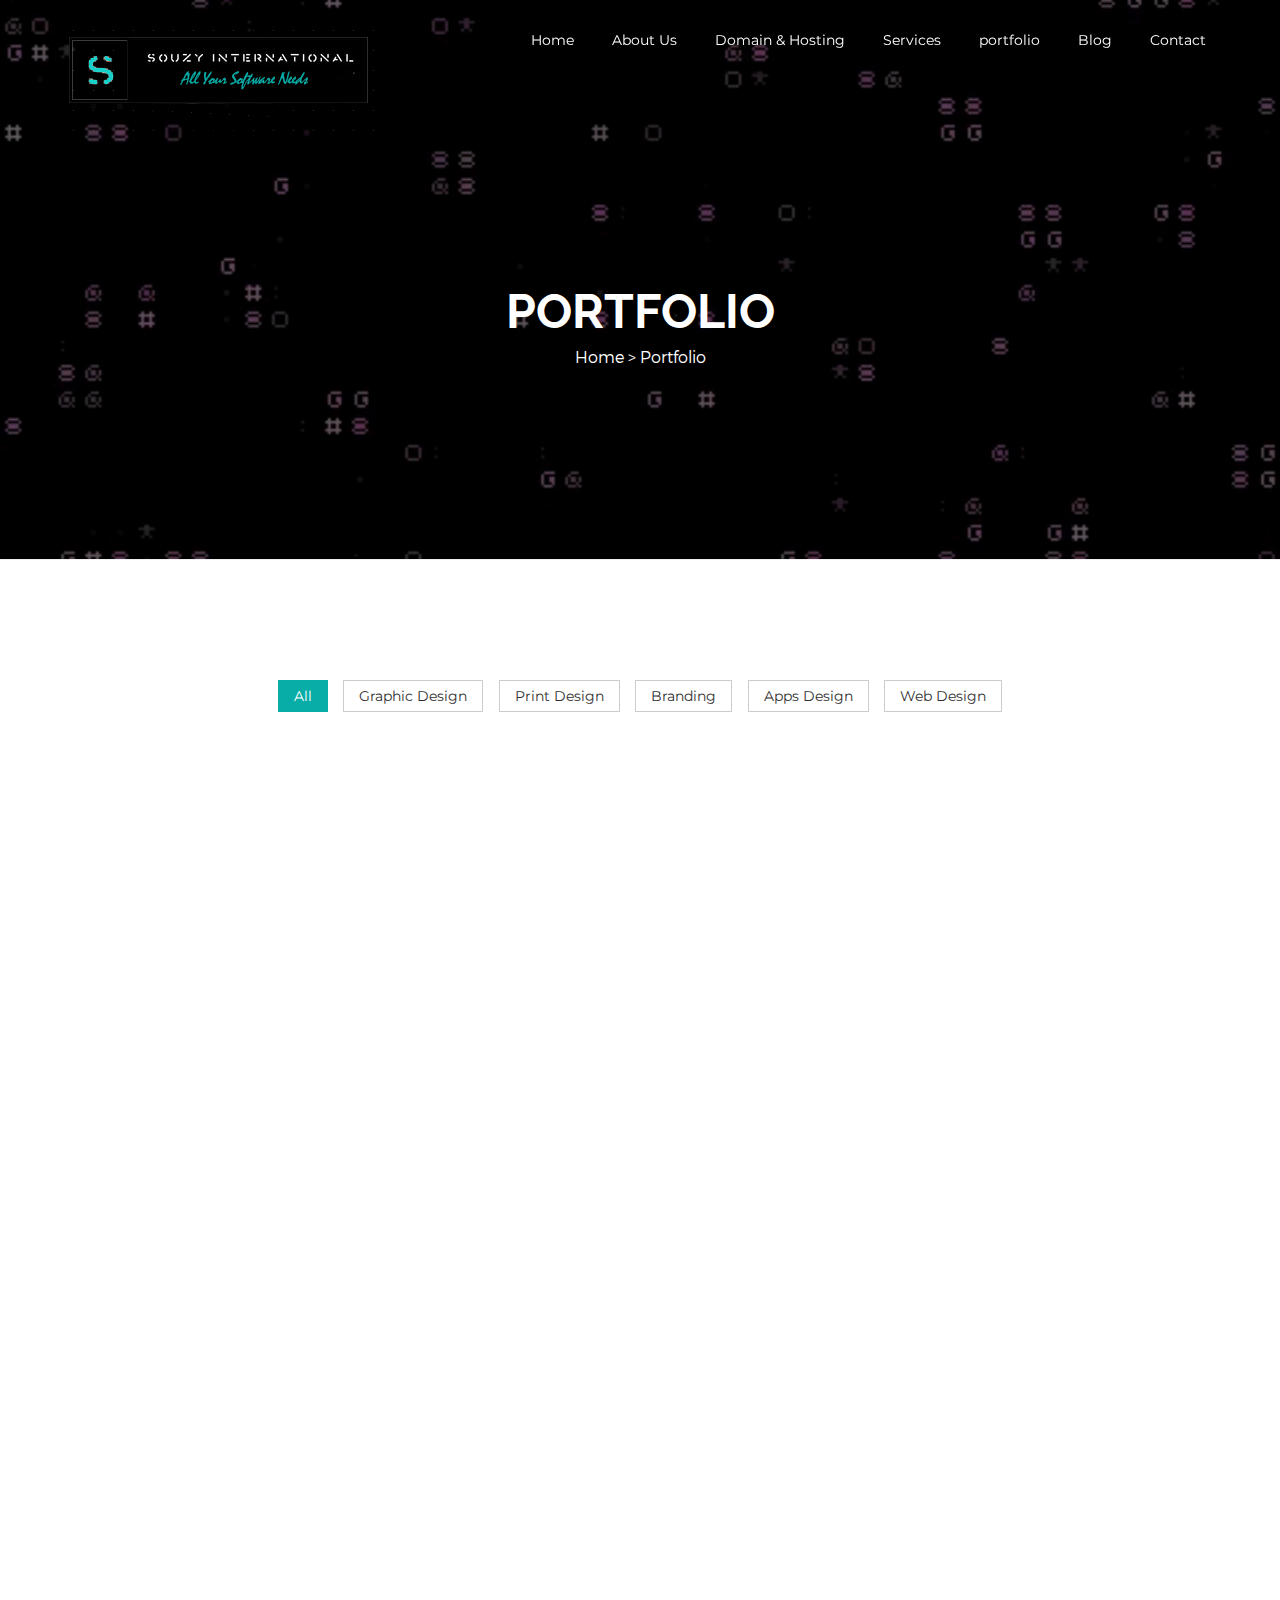
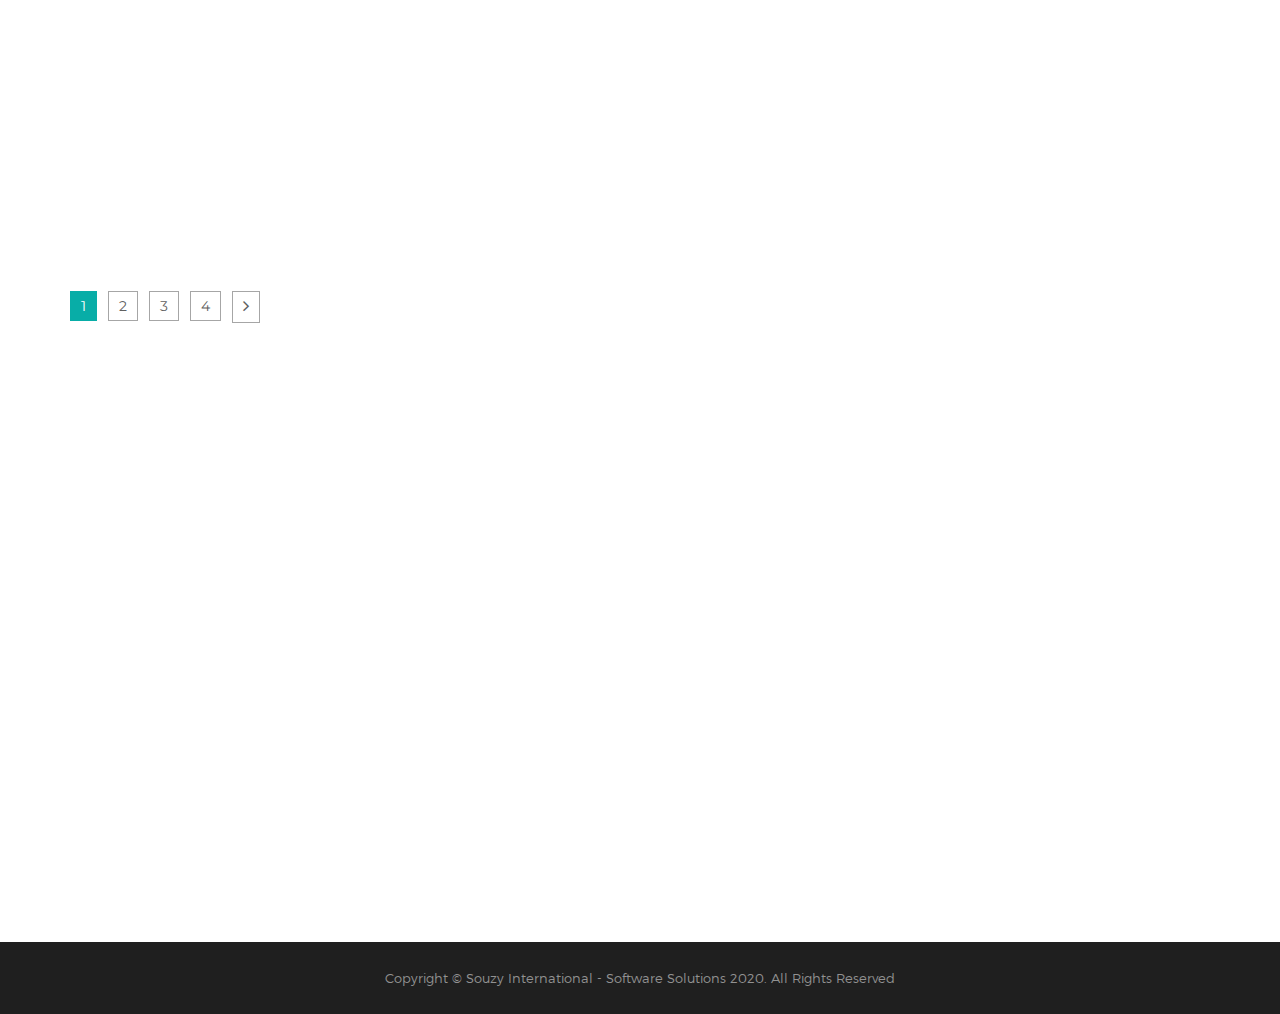
<file: Souzy_tech/portfolio-3.html>
<!DOCTYPE html>
<!--[if IE 9]>
<html class="ie" lang="en">
<![endif]-->
<html lang="en">

<head>
    <!-- Basic Page Needs  -->
    <meta charset="utf-8">
    <title>SOUZY INTERNATIONAL - Software Solutions</title>
    <meta name="description" content="All your Software Needs">
    <meta name="author" content="Sarah Marion">
    <meta name="keywords" content="Software Solutions">
    <meta http-equiv="X-UA-Compatible" content="IE=edge">
    <!-- Mobile Specific Meta  -->
    <meta name="viewport" content="width=device-width, initial-scale=1, maximum-scale=1">
    <!-- Google Fonts -->
    <link href="https://fonts.googleapis.com/css?family=Montserrat:400,700|Raleway:400,600,700" rel="stylesheet">
    <!-- CSS -->
    <link rel="stylesheet" href="css/bootstrap.min.css">
    <link rel="stylesheet" href="css/font-awesome.min.css">
    <!--Owl Carousel CSS -->
    <link rel="stylesheet" href="css/owl.carousel.min.css">
    <!-- Animated CSS -->
    <link rel="stylesheet" href="css/animate.min.css">
    <!-- Prettyphoto Css -->
    <link rel="stylesheet" href="css/prettyPhoto.css">
    <!-- Theme CSS-->
    <link rel="stylesheet" href="css/default.css">
    <link rel="stylesheet" href="css/typography.css">
    <link rel="stylesheet" href="css/style.css">
    <link rel="stylesheet" href="css/responsive.css">
    <!-- Favicon -->
    <link rel="shortcut icon" type="image/png" href="img/favicon.png">
    <!-- HTML5 Shim and Respond.js IE8 support of HTML5 elements and media queries -->
    <!-- WARNING: Respond.js doesn't work if you view the page via file:// -->
    <!--[if lt IE 9]>
    <script src="https://oss.maxcdn.com/libs/html5shiv/3.7.0/html5shiv.js"></script>
    <script src="https://oss.maxcdn.com/libs/respond.js/1.4.2/respond.min.js"></script>
    <![endif]-->
</head>

<body data-spy="scroll" data-target="#scroll-menu" data-offset="65">
    <!-- Preloader -->
    <div class="preloader-wrap">
        <div class="preloader-inside">
            <div class="spinner spinner-1">
                <img src="img/main/Logo3.png" alt="responsive img">
            </div>
        </div>
    </div>
    <!-- End Preloader -->
    <!-- Scroll Top Button -->
    <a href="#home" class="smoothscroll">
        <div class="scroll-top"><i class="fa fa-angle-up"></i></div>
    </a>
    <!-- End Scroll Top Button -->
    <!-- Nav Section -->
    <header>
        <!-- Nav Section -->
        <nav class="navbar navbar-default navbar-fixed-top nav-area" id="scroll-menu">
            <div class="container">
                <div class="navbar-header">
                    
                    <a class="navbar-brand" href="index.html"><img src="img/main/Logo3.png" alt="Souzy International"></a>
                </div>
                <div id="navbar" class="navbar-collapse collapse">
                    <ul class="nav navbar-nav navbar-right">
                        <li><a href="index.html">Home</a></li>
                        <li><a href="about-us.html">About Us</a></li>
                        
                        
                        <li><a href="host.html">Domain & Hosting</a></li>
                        <li><a href="service.html">Services</a></li>
                        
                        <li class="dropdown">
                            <a href="#" class="dropdown-toggle" data-toggle="dropdown" role="button"
                                aria-haspopup="true" aria-expanded="false">portfolio</a>
                            <ul class="dropdown-menu">
                                <li><a href="portfolio.html">Portfolio</a></li>
                                <li><a href="portfolio-masonary.html">Portfolio Masonary</a></li>
                                <li><a href="portfolio-3.html">Portfolio + 3 Column</a></li>
                            </ul>
                        </li>
                        <li class="dropdown">
                            <a href="#" class="dropdown-toggle" data-toggle="dropdown" role="button"
                                aria-haspopup="true" aria-expanded="false">Blog</a>
                            <ul class="dropdown-menu">
                                <li><a href="blog-masonry.html"> Blog Masonry</a></li>
                                <li><a href="blog-left.html"> Blog Left Sidebar</a></li>
                                <li><a href="project.html"> Projects</a></li>
                                <li><a href="blog-single.html"> Blog Single</a></li>
                            </ul>
                        </li>
                        <li><a href="contact.html">Contact</a></li>
                    </ul>
                </div>
                <!--/.nav-collapse -->
            </div>
        </nav>
    </header>
    <!-- End Nav Section -->
    <!-- Hero Section -->
    <div class="page-header" id="home">
        <div class="header-caption">
            <div class="header-caption-contant">
                <div class="container">
                    <div class="row">
                        <div class="col-xs-12">
                            <div class="header-caption-inner">
                                <h1>PORTFOLIO</h1>
                                <p><a href="#">Home </a> > Portfolio</p>
                            </div>
                        </div>
                    </div>
                </div>
            </div>
        </div>
    </div>
    <!-- End Hero Section -->
    <!-- Portfolio Section -->
    <div class="portfolio-area inner-padding7">
        <div class="container">
            <div class="row foo" data-sr='enter'>
                <div class="col-xs-12 text-center">
                    <div class="portfolio-filter">
                        <ul>
                            <li class="active" data-filter="*">All</li>
                            <li data-filter=".graphic-design">Graphic Design</li>
                            <li data-filter=".print-design">Print Design</li>
                            <li data-filter=".branding">Branding</li>
                            <li data-filter=".apps-design">Apps Design</li>
                            <li data-filter=".web-design">Web Design</li>
                        </ul>
                    </div>
                </div>
            </div>
            <div class="row foo" data-sr='enter'>
                <div class="portfolio-masonry portfolio-items">
                    <div class="portfolio-grid isotope print-design">
                        <img src="img/work-1.png" alt="responsive img">
                        <div class="portfolio-caption">
                            <a class="portfolio-action-btn" href="img/work-1.png" data-popup="prettyPhoto[img]"><img src="img/zoom.png" alt="responsive img"></a>
                            <div class="portfolio-caption-content">
                                <h4><a href="#">Project Name</a></h4>
                                <a href="#">Category</a>
                            </div>
                        </div>
                    </div>
                    <div class="portfolio-grid isotope graphic-design">
                        <img src="img/work-8.png" alt="responsive img">
                        <div class="portfolio-caption">
                            <a class="portfolio-action-btn" href="img/work-8.png" data-popup="prettyPhoto[img]"><img src="img/zoom.png" alt="responsive img"></a>
                            <div class="portfolio-caption-content">
                                <h4><a href="#">Project Name</a></h4>
                                <a href="#">Category</a>
                            </div>
                        </div>
                    </div>
                    <div class="portfolio-grid isotope apps-design">
                        <img src="img/work-4.png" alt="responsive img">
                        <div class="portfolio-caption">
                            <a class="portfolio-action-btn" href="img/work-4.png" data-popup="prettyPhoto[img]"><img src="img/zoom.png" alt="responsive img"></a>
                            <div class="portfolio-caption-content">
                                <h4><a href="#">Project Name</a></h4>
                                <a href="#">Category</a>
                            </div>
                        </div>
                    </div>
                    <div class="portfolio-grid isotope print-design">
                        <img src="img/work-25.png" alt="responsive img">
                        <div class="portfolio-caption">
                            <a class="portfolio-action-btn" href="img/work-25.png" data-popup="prettyPhoto[img]"><img src="img/zoom.png" alt="responsive img"></a>
                            <div class="portfolio-caption-content">
                                <h4><a href="#">Project Name</a></h4>
                                <a href="#">Category</a>
                            </div>
                        </div>
                    </div>
                    <div class="portfolio-grid isotope branding">
                        <img src="img/work-11.png" alt="responsive img">
                        <div class="portfolio-caption">
                            <a class="portfolio-action-btn" href="img/work-11.png" data-popup="prettyPhoto[img]"><img src="img/zoom.png" alt="responsive img"></a>
                            <div class="portfolio-caption-content">
                                <h4><a href="#">Project Name</a></h4>
                                <a href="#">Category</a>
                            </div>
                        </div>
                    </div>
                    <div class="portfolio-grid isotope apps-design">
                        <img src="img/work-12.png" alt="responsive img">
                        <div class="portfolio-caption">
                            <a class="portfolio-action-btn" href="img/work-12.png" data-popup="prettyPhoto[img]"><img src="img/zoom.png" alt="responsive img"></a>
                            <div class="portfolio-caption-content">
                                <h4><a href="#">Project Name</a></h4>
                                <a href="#">Category</a>
                            </div>
                        </div>
                    </div>
                    <div class="portfolio-grid isotope web-design">
                        <img src="img/work-13.png" alt="responsive img">
                        <div class="portfolio-caption">
                            <a class="portfolio-action-btn" href="img/work-13.png" data-popup="prettyPhoto[img]"><img src="img/zoom.png" alt="responsive img"></a>
                            <div class="portfolio-caption-content">
                                <h4><a href="#">Project Name</a></h4>
                                <a href="#">Category</a>
                            </div>
                        </div>
                    </div>
                    <div class="portfolio-grid isotope branding">
                        <img src="img/work-14.png" alt="responsive img">
                        <div class="portfolio-caption">
                            <a class="portfolio-action-btn" href="img/work-14.png" data-popup="prettyPhoto[img]"><img src="img/zoom.png" alt="responsive img"></a>
                            <div class="portfolio-caption-content">
                                <h4><a href="#">Project Name</a></h4>
                                <a href="#">Category</a>
                            </div>
                        </div>
                    </div>
                    <div class="portfolio-grid isotope graphic-design">
                        <img src="img/work-26.png" alt="responsive img">
                        <div class="portfolio-caption">
                            <a class="portfolio-action-btn" href="img/work-26.png" data-popup="prettyPhoto[img]"><img src="img/zoom.png" alt="responsive img"></a>
                            <div class="portfolio-caption-content">
                                <h4><a href="#">Project Name</a></h4>
                                <a href="#">Category</a>
                            </div>
                        </div>
                    </div>
                    <div class="portfolio-grid isotope print-design">
                        <img src="img/work-24.png" alt="responsive img">
                        <div class="portfolio-caption">
                            <a class="portfolio-action-btn" href="img/work-24.png" data-popup="prettyPhoto[img]"><img src="img/zoom.png" alt="responsive img"></a>
                            <div class="portfolio-caption-content">
                                <h4><a href="#">Project Name</a></h4>
                                <a href="#">Category</a>
                            </div>
                        </div>
                    </div>
                    <div class="portfolio-grid isotope web-design">
                        <img src="img/work-28.png" alt="responsive img">
                        <div class="portfolio-caption">
                            <a class="portfolio-action-btn" href="img/work-28.png" data-popup="prettyPhoto[img]"><img src="img/zoom.png" alt="responsive img"></a>
                            <div class="portfolio-caption-content">
                                <h4><a href="#">Project Name</a></h4>
                                <a href="#">Category</a>
                            </div>
                        </div>
                    </div>
                    <div class="portfolio-grid isotope branding">
                        <img src="img/work-27.png" alt="responsive img">
                        <div class="portfolio-caption">
                            <a class="portfolio-action-btn" href="img/work-27.png" data-popup="prettyPhoto[img]"><img src="img/zoom.png" alt="responsive img"></a>
                            <div class="portfolio-caption-content">
                                <h4><a href="#">Project Name</a></h4>
                                <a href="#">Category</a>
                            </div>
                        </div>
                    </div>
                </div>
            </div>
            <div class="row">
                <div class="col-sm-12">
                    <ul class="pagination pt40">
                        <li class="active"><a href="#">1</a></li>
                        <li><a href="#">2</a></li>
                        <li><a href="#">3</a></li>
                        <li><a href="#">4</a></li>
                        <li><a href="#"><i class="fa fa-angle-right"></i></a></li>
                    </ul>
                </div>
            </div>
        </div>
    </div>
    <!-- End Portfolio Section -->
    <!-- Footer Section -->
    <footer>
        <div class="footer-area foo" data-sr='bottom'>
            <div class="container">
                <div class="row">
                    <div class="col-xs-12 col-sm-6 col-md-3">
                        <div class="footer-content">
                            <img src="img/main/Logo3.png" alt="Souzy International">
                            <ul class="address-list">
                                <li>
                                    <i class="fa fa-map-marker"></i>
                                    <div class="address-content">
                                        <p>Ngong Road, Nairobi, Kenya</p>
                                    </div>
                                </li>
                                <li>
                                    <i class="fa fa-phone"></i>
                                    <div class="address-content">
                                        <p>Telephone : (+254) 728 342 140</p>
                        <p>Telephone : (+254) 721 854 244</p>
                                    </div>
                                </li>
                                <li>
                                    <i class="fa fa-globe"></i>
                                    <div class="address-content">
                                        <p>Email : info@souzy.tech</p>
                                        <p>Web : www.souzy.tech</p>
                                    </div>
                                </li>
                            </ul>
                        </div>
                    </div>
                    <div class="col-xs-12 col-sm-6 col-md-3">
                        <div class="footer-content">
                            <h5>OUR FEATURES</h5>
                            <ul class="feature-list">
                                <li>
                                    <a href="#">100 % Responsive design</a>
                                </li>
                                <li>
                                    <a href="#">Retina Display</a>
                                </li>
                                <li>
                                    <a href="#">PIxel Perfect</a>
                                </li>
                                <li>
                                    <a href="#">Modern Design</a>
                                </li>
                                <li>
                                    <a href="#">Clean Code</a>
                                </li>
                                <li>
                                    <a href="#">Awesome Slider</a>
                                </li>
                            </ul>
                        </div>
                    </div>
                    
                    <div class="col-xs-12 col-sm-6 col-md-3 col-md-offset-1">
                        <div class="footer-content">
                            <h5>QUICK CONTACT</h5>
                            <div class="footer-form">
                                <p>Let us give you more details about the services we offer by filling out the form below</p>
                                <a href="contact.html" class="btn btn-default btn-sm-outline" role="button">Contact Us</a>
                            </div>
                        </div>
                    </div>
                </div>
            </div>
        </div>
    </footer>
    <!-- Ends Footer Section -->
    <!-- Copyright Section -->
    <div class="copyright-area">
        <div class="container">
            <div class="row">
                <div class="col-xs-12">
                    <p class="footer-copyright">Copyright © Souzy International - Software Solutions 2020. All Rights Reserved</p>
                </div>
            </div>
        </div>
    </div>
    <!-- Ends Copyright Section -->
    <!-- Scripts -->
    <script src="js/jquery-2.1.1.min.js"></script>
    <script src="js/bootstrap.min.js"></script>
    <script src="js/scrollreveal.min.js"></script>
    <script src="js/jquery.counterup.min.js"></script>
    <script src="js/jquery.waypoints.min.js"></script>
    <script src="js/owl.carousel.min.js"></script>
    <!-- Isotope Js -->
    <script src="js/isotope.pkgd.min.js"></script>
    <script src="js/isotope_custom.js"></script>
    <!-- Masonary Js -->
    <script src="js/masonry.pkgd.min.js"></script>
    <!-- Prettyphoto js -->
    <script src="js/jquery.prettyPhoto.js"></script>
    <script src="js/theme.js"></script>
</body>

</html>
</file>
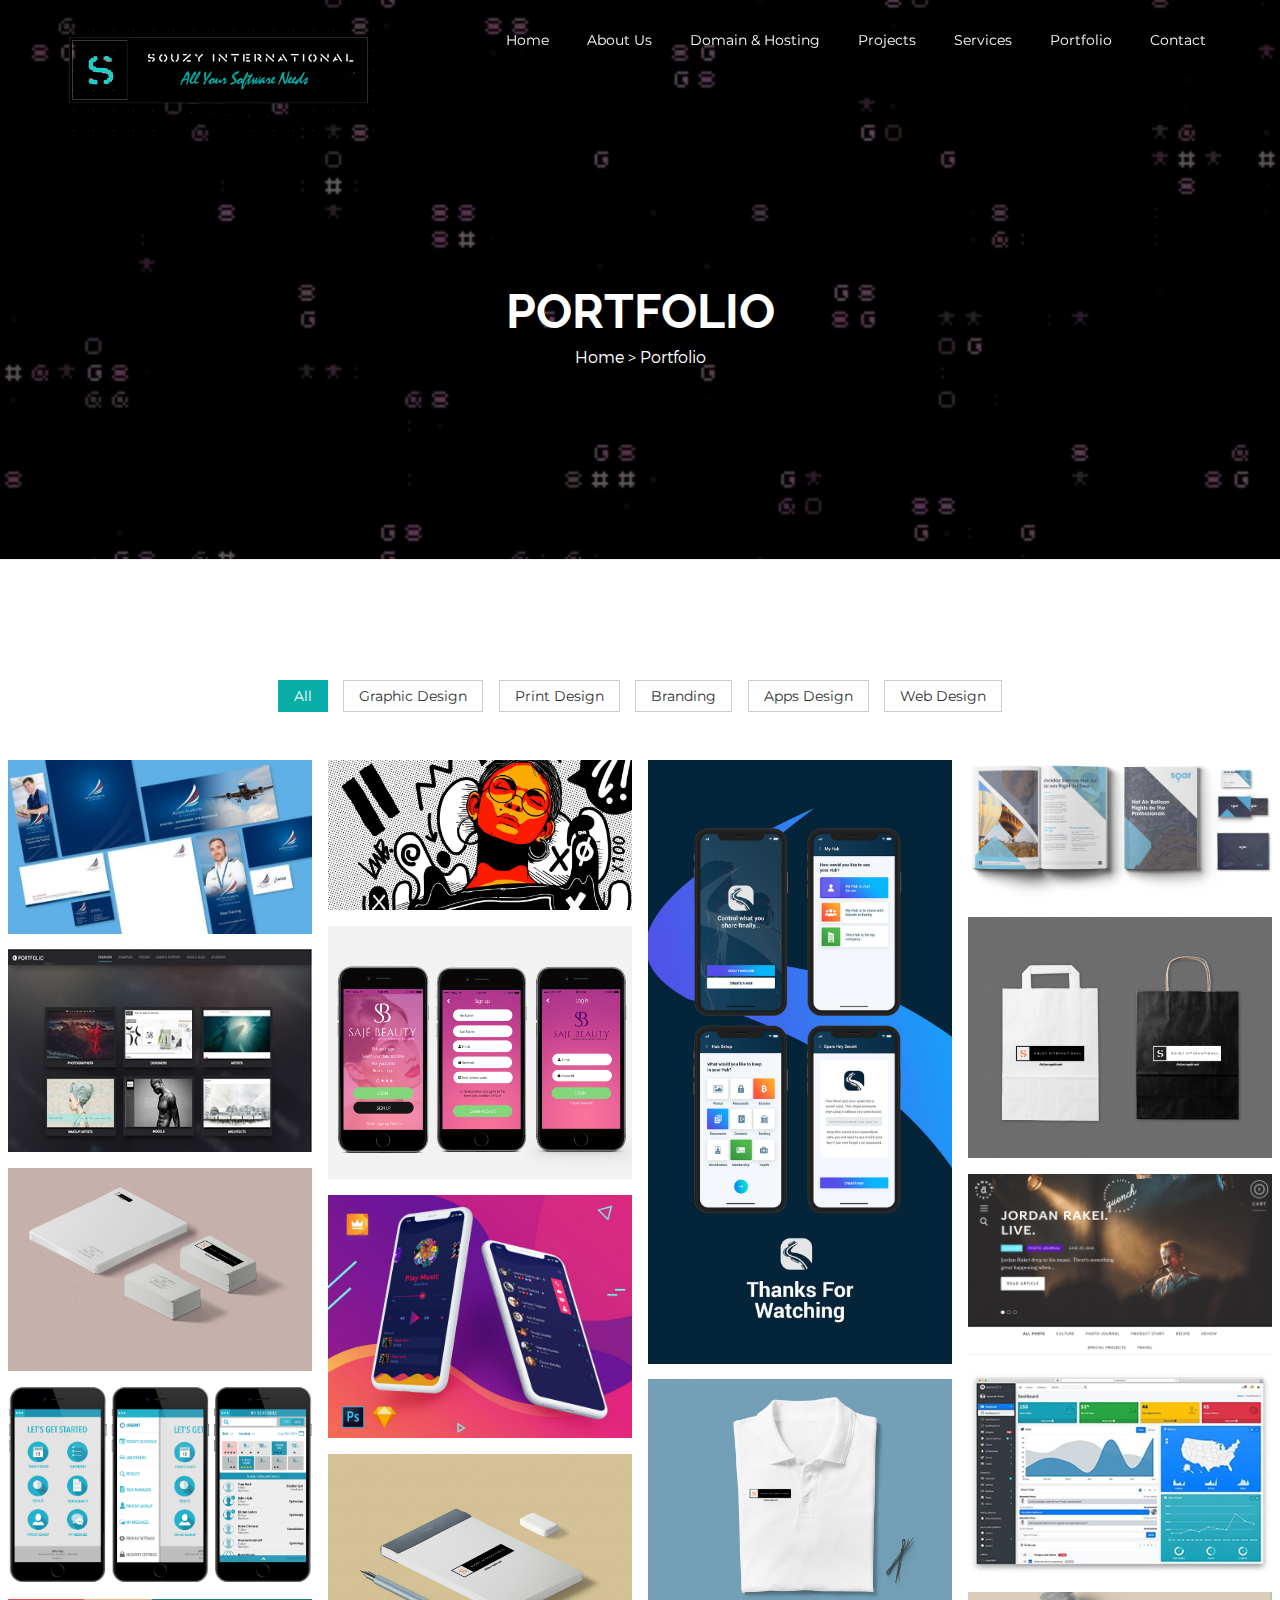
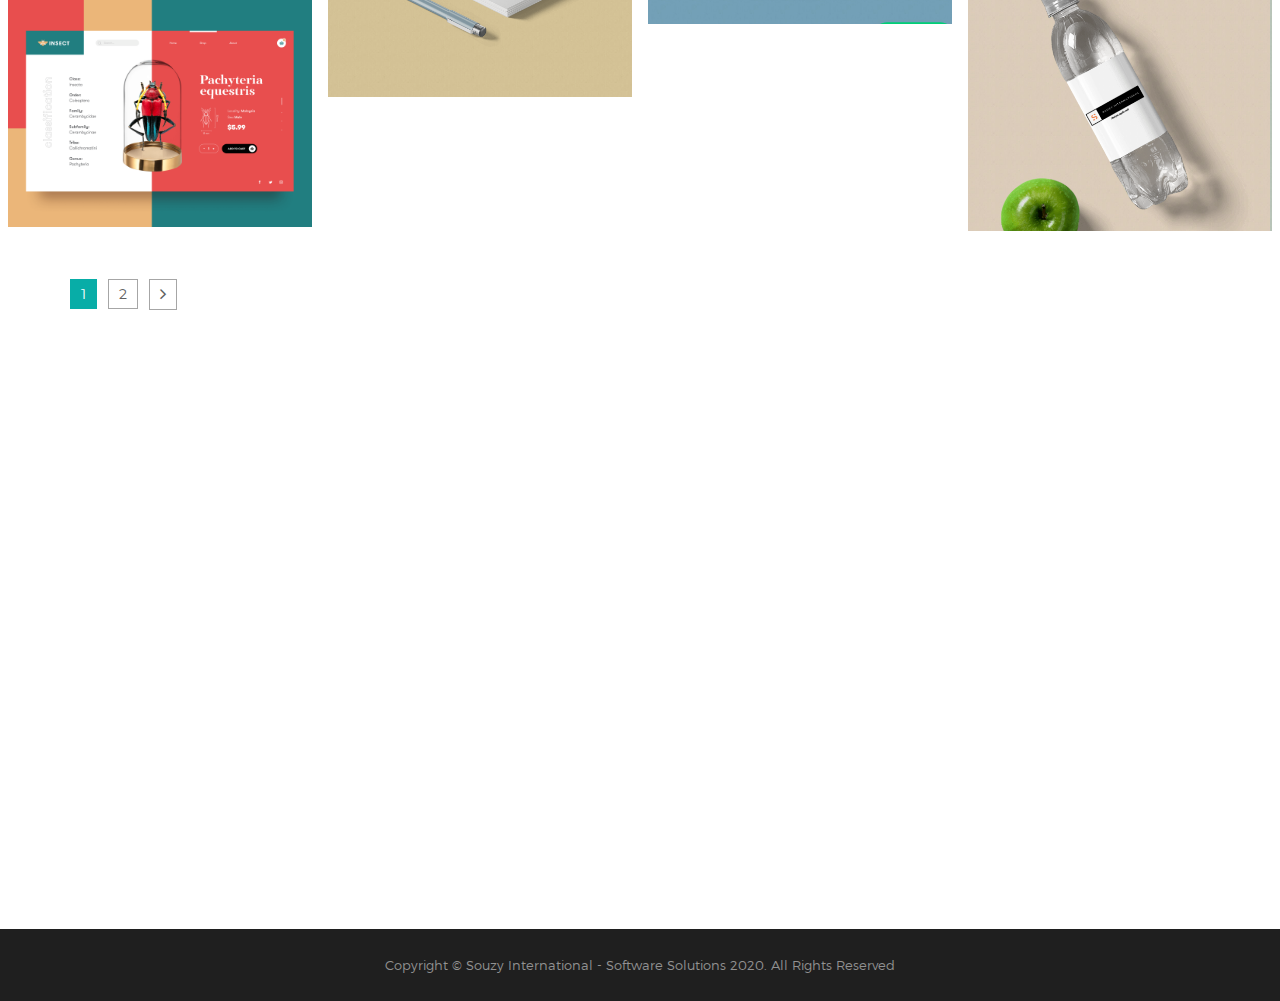
<file: Souzy_tech/portfolio.html>
<!DOCTYPE html>
<!--[if IE 9]>
<html class="ie" lang="en">
<![endif]-->
<html lang="en">

<head>
    <!-- Basic Page Needs  -->
    <meta charset="utf-8">
    <title>SOUZY INTERNATIONAL - Software Solutions</title>
    <meta name="description" content="All your Software Needs">
    <meta name="author" content="Sarah Marion">
    <meta name="keywords" content="Software Solutions">
    <meta http-equiv="X-UA-Compatible" content="IE=edge">
    <!-- Mobile Specific Meta  -->
    <meta name="viewport" content="width=device-width, initial-scale=1, maximum-scale=1">
    <!-- Google Fonts -->
    <link href="https://fonts.googleapis.com/css?family=Montserrat:400,700|Raleway:400,600,700" rel="stylesheet">
    <!-- CSS -->
    <link rel="stylesheet" href="css/bootstrap.min.css">
    <link rel="stylesheet" href="css/font-awesome.min.css">
    <!--Owl Carousel CSS -->
    <link rel="stylesheet" href="css/owl.carousel.min.css">
    <!-- Animated CSS -->
    <link rel="stylesheet" href="css/animate.min.css">
    <!-- Prettyphoto Css -->
    <link rel="stylesheet" href="css/prettyPhoto.css">
    <!-- Theme CSS-->
    <link rel="stylesheet" href="css/default.css">
    <link rel="stylesheet" href="css/typography.css">
    <link rel="stylesheet" href="css/style.css">
    <link rel="stylesheet" href="css/responsive.css">
    <!-- Favicon -->
    <link rel="shortcut icon" type="image/png" href="img/favicon.png">
    <!-- HTML5 Shim and Respond.js IE8 support of HTML5 elements and media queries -->
    <!-- WARNING: Respond.js doesn't work if you view the page via file:// -->
    <!--[if lt IE 9]>
    <script src="https://oss.maxcdn.com/libs/html5shiv/3.7.0/html5shiv.js"></script>
    <script src="https://oss.maxcdn.com/libs/respond.js/1.4.2/respond.min.js"></script>
    <![endif]-->
</head>

<body data-spy="scroll" data-target="#scroll-menu" data-offset="65">
    <!-- Preloader -->
    <div class="preloader-wrap">
        <div class="preloader-inside">
            <div class="spinner spinner-1">
                <img src="img/main/Logo3.png" alt="responsive img">
            </div>
        </div>
    </div>
    <!-- End Preloader -->
    <!-- Scroll Top Button -->
    <a href="#home" class="smoothscroll">
        <div class="scroll-top"><i class="fa fa-angle-up"></i></div>
    </a>
    <!-- End Scroll Top Button -->
    <!-- Nav Section -->
    <header>
        <!-- Nav Section -->
        <nav class="navbar navbar-default navbar-fixed-top nav-area" id="scroll-menu">
            <div class="container">
                <div class="navbar-header">
                    <button type="button" class="navbar-toggle collapsed" data-toggle="collapse" data-target="#navbar" aria-expanded="false" aria-controls="navbar">
                        <span class="sr-only">Toggle navigation</span>
                        <span class="icon-bar"></span>
                        <span class="icon-bar"></span>
                        <span class="icon-bar"></span>
                    </button>
                    <a class="navbar-brand" href="index.html"><img src="img/main/Logo3.png" alt="Souzy International"></a>
                </div>
                <div id="navbar" class="navbar-collapse collapse">
                    <ul class="nav navbar-nav navbar-right">
                        <li><a href="index.html">Home</a></li>
                        <li><a href="about-us.html">About Us</a></li>
                        
                        
                        <li><a href="host.html">Domain & Hosting</a></li>
                        <li><a href="project.html"> Projects</a></li>
                        <li><a href="service.html">Services</a></li>
                        <li><a href="portfolio.html">Portfolio</a></li>
                        
                        
                        <li><a href="contact.html">Contact</a></li>
                    </ul>
                </div>
                <!--/.nav-collapse -->
            </div>
        </nav>
    </header>
    <!-- End Nav Section -->
    <!-- Hero Section -->
    <div class="page-header" id="home">
        <div class="header-caption">
            <div class="header-caption-contant">
                <div class="container">
                    <div class="row">
                        <div class="col-xs-12">
                            <div class="header-caption-inner">
                                <h1>PORTFOLIO</h1>
                                <p><a href="#">Home </a> > Portfolio</p>
                            </div>
                        </div>
                    </div>
                </div>
            </div>
        </div>
    </div>
    <!-- End Hero Section -->
    <!-- Portfolio Section -->
    <div class="portfolio-area inner-padding7">
        <div class="container">
            <div class="row foo" data-sr='enter'>
                <div class="col-xs-12 text-center">
                    <div class="portfolio-filter">
                        <ul>
                            <li class="active" data-filter="*">All</li>
                            <li data-filter=".graphic-design">Graphic Design</li>
                            <li data-filter=".print-design">Print Design</li>
                            <li data-filter=".branding">Branding</li>
                            <li data-filter=".apps-design">Apps Design</li>
                            <li data-filter=".web-design">Web Design</li>
                        </ul>
                    </div>
                </div>
            </div>
        </div>
        <div class="container-fluid">
            <div class="row foo" data-sr='enter'>
                <div class="portfolio-masonry portfolio-items">
                    <div class="portfolio-item isotope print-design">
                        <div class="portfolio-item-inner">
                            <img src="img/main/print.jpg" alt="Print design">
                            <div class="portfolio-caption">
                                <a class="portfolio-action-btn" href="img/main/graphic1.jpeg" data-popup="prettyPhoto[img]"><img src="img/zoom.png" alt="responsive img"></a>
                                <div class="portfolio-caption-content">
                                    <h4><a href="#">Print Design</a></h4>
                                    <a href="#">Print Design</a>
                                </div>
                            </div>
                        </div>
                    </div>
                    <div class="portfolio-item isotope graphic-design">
                        <div class="portfolio-item-inner">
                            <img src="img/main/graphic2.jpg" alt="Graphic Design">
                            <div class="portfolio-caption">
                                <a class="portfolio-action-btn" href="img/main/graphic2.jpg" data-popup="prettyPhoto[img]"><img src="img/zoom.png" alt="Graphic Design"></a>
                                <div class="portfolio-caption-content">
                                    <h4><a href="#">Vector Graphic</a></h4>
                                    <a href="#">Graphic Design</a>
                                </div>
                            </div>
                        </div>
                    </div>
                    <div class="portfolio-item isotope apps-design">
                        <div class="portfolio-item-inner">
                            <img src="img/main/app.jpg" alt="Apps Design">
                            <div class="portfolio-caption">
                                <a class="portfolio-action-btn" href="img/main/app.jpg" data-popup="prettyPhoto[img]"><img src="img/zoom.png" alt="Apps Design"></a>
                                <div class="portfolio-caption-content">
                                    <h4><a href="#">Streaming app</a></h4>
                                    <a href="#">Apps Design</a>
                                </div>
                            </div>
                        </div>
                    </div>
                    <div class="portfolio-item isotope print-design">
                        <div class="portfolio-item-inner">
                            <img src="img/main/print.png" alt="Print Design">
                            <div class="portfolio-caption">
                                <a class="portfolio-action-btn" href="img/main/print.png" data-popup="prettyPhoto[img]"><img src="img/zoom.png" alt="Print Design"></a>
                                <div class="portfolio-caption-content">
                                    <h4><a href="#">Graphic Print Design</a></h4>
                                    <a href="#">Print Design</a>
                                </div>
                            </div>
                        </div>
                    </div>
                    <div class="portfolio-item isotope branding">
                        <div class="portfolio-item-inner">
                            <img src="img/main/bags.png" alt="Branding">
                            <div class="portfolio-caption">
                                <a class="portfolio-action-btn" href="img/main/bags.png" data-popup="prettyPhoto[img]"><img src="img/zoom.png" alt="Branding"></a>
                                <div class="portfolio-caption-content">
                                    <h4><a href="#">Company Bag Design</a></h4>
                                    <a href="#">Branding</a>
                                </div>
                            </div>
                        </div>
                    </div>
                    <div class="portfolio-item isotope apps-design">
                        <div class="portfolio-item-inner">
                            <img src="img/main/app3.jpg" alt="App Design">
                            <div class="portfolio-caption">
                                <a class="portfolio-action-btn" href="img/main/app3.jpg" data-popup="prettyPhoto[img]"><img src="img/zoom.png" alt="App Design"></a>
                                <div class="portfolio-caption-content">
                                    <h4><a href="#">Beauty App</a></h4>
                                    <a href="#">App Design</a>
                                </div>
                            </div>
                        </div>
                    </div>
                    <div class="portfolio-item isotope web-design">
                        <div class="portfolio-item-inner">
                            <img src="img/main/web2.jpeg" alt="Web Design">
                            <div class="portfolio-caption">
                                <a class="portfolio-action-btn" href="img/main/web2.jpeg" data-popup="prettyPhoto[img]"><img src="img/zoom.png" alt="Web Design"></a>
                                <div class="portfolio-caption-content">
                                    <h4><a href="#">Photography site</a></h4>
                                    <a href="#">Web Design</a>
                                </div>
                            </div>
                        </div>
                    </div>
                    <div class="portfolio-item isotope branding">
                        <div class="portfolio-item-inner">
                            <img src="img/main/cards.png" alt="Branding">
                            <div class="portfolio-caption">
                                <a class="portfolio-action-btn" href="img/main/cards.png" data-popup="prettyPhoto[img]"><img src="img/zoom.png" alt="Branding"></a>
                                <div class="portfolio-caption-content">
                                    <h4><a href="#">Company Business Cards</a></h4>
                                    <a href="#">Branding</a>
                                </div>
                            </div>
                        </div>
                    </div>
                    <div class="portfolio-item isotope graphic-design">
                        <div class="portfolio-item-inner">
                            <img src="img/main/graphic2.png" alt="Graphic design">
                            <div class="portfolio-caption">
                                <a class="portfolio-action-btn" href="img/main/graphic2.png" data-popup="prettyPhoto[img]"><img src="img/zoom.png" alt="Graphic Design"></a>
                                <div class="portfolio-caption-content">
                                    <h4><a href="#">Graphic Design</a></h4>
                                    <a href="#">Graphic Design</a>
                                </div>
                            </div>
                        </div>
                    </div>
                    <div class="portfolio-item isotope apps-design">
                        <div class="portfolio-item-inner">
                            <img src="img/main/app2.jpg" alt="App Design">
                            <div class="portfolio-caption">
                                <a class="portfolio-action-btn" href="img/main/app2.jpg" data-popup="prettyPhoto[img]"><img src="img/zoom.png" alt="App Design"></a>
                                <div class="portfolio-caption-content">
                                    <h4><a href="#">Music App</a></h4>
                                    <a href="#">App Design</a>
                                </div>
                            </div>
                        </div>
                    </div>
                    <div class="portfolio-item isotope web-design">
                        <div class="portfolio-item-inner">
                            <img src="img/main/web3.jpeg" alt="Web Design">
                            <div class="portfolio-caption">
                                <a class="portfolio-action-btn" href="img/main/web3.jpeg" data-popup="prettyPhoto[img]"><img src="img/zoom.png" alt="Web Design"></a>
                                <div class="portfolio-caption-content">
                                    <h4><a href="#">Custom Admin Dashboard</a></h4>
                                    <a href="#">Web Design</a>
                                </div>
                            </div>
                        </div>
                    </div>
                    <div class="portfolio-item isotope print-design">
                        <div class="portfolio-item-inner">
                            <img src="img/main/tshirt1.png" alt="Print Design">
                            <div class="portfolio-caption">
                                <a class="portfolio-action-btn" href="img/main/tshirt1.png" data-popup="prettyPhoto[img]"><img src="img/zoom.png" alt="Print Design"></a>
                                <div class="portfolio-caption-content">
                                    <h4><a href="#">Company T-shirt</a></h4>
                                    <a href="#">Print Design</a>
                                </div>
                            </div>
                        </div>
                    </div>
                    <div class="portfolio-item isotope apps-design">
                        <div class="portfolio-item-inner">
                            <img src="img/main/app1.png" alt="App Design">
                            <div class="portfolio-caption">
                                <a class="portfolio-action-btn" href="img/main/app1.png" data-popup="prettyPhoto[img]"><img src="img/zoom.png" alt="App Design"></a>
                                <div class="portfolio-caption-content">
                                    <h4><a href="#">Medical App</a></h4>
                                    <a href="#">App Design</a>
                                </div>
                            </div>
                        </div>
                    </div>
                    <div class="portfolio-item isotope branding">
                        <div class="portfolio-item-inner">
                            <img src="img/main/notepad.png" alt="Branding">
                            <div class="portfolio-caption">
                                <a class="portfolio-action-btn" href="img/main/notepad.png" data-popup="prettyPhoto[img]"><img src="img/zoom.png" alt="Branding"></a>
                                <div class="portfolio-caption-content">
                                    <h4><a href="#">Company Notepad</a></h4>
                                    <a href="#">Branding</a>
                                </div>
                            </div>
                        </div>
                    </div>
                    <div class="portfolio-item isotope print-design">
                        <div class="portfolio-item-inner">
                            <img src="img/main/bottle.png" alt="Print Design">
                            <div class="portfolio-caption">
                                <a class="portfolio-action-btn" href="img/main/bottle.png" data-popup="prettyPhoto[img]"><img src="img/zoom.png" alt="Print Design"></a>
                                <div class="portfolio-caption-content">
                                    <h4><a href="#">Company bottle</a></h4>
                                    <a href="#">Print Design</a>
                                </div>
                            </div>
                        </div>
                    </div>
                    <div class="portfolio-item isotope web-design">
                        <div class="portfolio-item-inner">
                            <img src="img/main/web4.png" alt="Web Design">
                            <div class="portfolio-caption">
                                <a class="portfolio-action-btn" href="img/main/web4.png" data-popup="prettyPhoto[img]"><img src="img/zoom.png" alt="Web Design"></a>
                                <div class="portfolio-caption-content">
                                    <h4><a href="#">Ecommerce site</a></h4>
                                    <a href="#">Web Design</a>
                                </div>
                            </div>
                        </div>
                    </div>
                </div>
            </div>
        </div>
        <div class="container">
            <div class="row">
                <div class="col-sm-12">
                    <ul class="pagination pt40">
                        <li class="active"><a href="#">1</a></li>
                        <li><a href="#">2</a></li>
                        <!-- <li><a href="#">3</a></li>
                        <li><a href="#">4</a></li> -->
                        <li><a href="#"><i class="fa fa-angle-right"></i></a></li>
                    </ul>
                </div>
            </div>
        </div>
    </div>
    <!-- End Portfolio Section -->
    <!-- Footer Section -->
    <footer>
        <div class="footer-area foo" data-sr='bottom'>
            <div class="container">
                <div class="row">
                    <div class="col-xs-12 col-sm-6 col-md-3">
                        <div class="footer-content">
                            <img src="img/main/Logo3.png" alt="Souzy International">
                            <ul class="address-list">
                                <li>
                                    <i class="fa fa-map-marker"></i>
                                    <div class="address-content">
                                        <p>Ngong Road, Nairobi, Kenya</p>
                                    </div>
                                </li>
                                <li>
                                    <i class="fa fa-phone"></i>
                                    <div class="address-content">
                                        <p>Telephone : (+254) 728 342 140</p>
                        <p>Telephone : (+254) 721 854 244</p>
                                    </div>
                                </li>
                                <li>
                                    <i class="fa fa-globe"></i>
                                    <div class="address-content">
                                        <p>Email : info@souzy.tech</p>
                                        <p>Web : www.souzy.tech</p>
                                    </div>
                                </li>
                            </ul>
                        </div>
                    </div>
                    <div class="col-xs-12 col-sm-6 col-md-3">
                        <div class="footer-content">
                            <h5>OUR FEATURES</h5>
                            <ul class="feature-list">
                                <li>
                                    <a href="#">100 % Responsive design</a>
                                </li>
                                <li>
                                    <a href="#">Retina Display</a>
                                </li>
                                <li>
                                    <a href="#">PIxel Perfect</a>
                                </li>
                                <li>
                                    <a href="#">Modern Design</a>
                                </li>
                                <li>
                                    <a href="#">Clean Code</a>
                                </li>
                                <li>
                                    <a href="#">Awesome Slider</a>
                                </li>
                            </ul>
                        </div>
                    </div>
                    
                    <div class="col-xs-12 col-sm-6 col-md-3 col-md-offset-1">
                        <div class="footer-content">
                            <h5>QUICK CONTACT</h5>
                            <div class="footer-form">
                                <p>Let us give you more details about the services we offer by filling out the form below</p>
                                <a href="contact.html" class="btn btn-default btn-sm-outline" role="button">Contact Us</a>
                            </div>
                        </div>
                    </div>
                </div>
            </div>
        </div>
    </footer>
    <!-- Ends Footer Section -->
    <!-- Copyright Section -->
    <div class="copyright-area">
        <div class="container">
            <div class="row">
                <div class="col-xs-12">
                    <p class="footer-copyright">Copyright © Souzy International - Software Solutions 2020. All Rights Reserved</p>
                </div>
            </div>
        </div>
    </div>
    <!-- Ends Copyright Section -->
    <!-- Scripts -->
    <script src="js/jquery-2.1.1.min.js"></script>
    <script src="js/bootstrap.min.js"></script>
    <script src="js/scrollreveal.min.js"></script>
    <script src="js/jquery.counterup.min.js"></script>
    <script src="js/jquery.waypoints.min.js"></script>
    <script src="js/owl.carousel.min.js"></script>
    <!-- Isotope Js -->
    <script src="js/isotope.pkgd.min.js"></script>
    <script src="js/isotope_custom.js"></script>
    <!-- Masonary Js -->
    <script src="js/masonry.pkgd.min.js"></script>
    <!-- Prettyphoto js -->
    <script src="js/jquery.prettyPhoto.js"></script>
    <script src="js/theme.js"></script>
</body>

</html>
</file>
<file: Souzy_tech/css/prettyPhoto.css>
/* ------------------------------------------------------------------------
	This you can edit.
------------------------------------------------------------------------- */

	/* ----------------------------------
		Default Theme
	----------------------------------- */

	div.pp_default .pp_top,
	div.pp_default .pp_top .pp_middle,
	div.pp_default .pp_top .pp_left,
	div.pp_default .pp_top .pp_right,
	div.pp_default .pp_bottom,
	div.pp_default .pp_bottom .pp_left,
	div.pp_default .pp_bottom .pp_middle,
	div.pp_default .pp_bottom .pp_right { height: 13px; }
	
	div.pp_default .pp_top .pp_left { background: url(../img/prettyPhoto/default/sprite.png) -78px -93px no-repeat; } /* Top left corner */
	div.pp_default .pp_top .pp_middle { background: url(../img/prettyPhoto/default/sprite_x.png) top left repeat-x; } /* Top pattern/color */
	div.pp_default .pp_top .pp_right { background: url(../img/prettyPhoto/default/sprite.png) -112px -93px no-repeat; } /* Top right corner */
	
	div.pp_default .pp_content .ppt { color: #f8f8f8; }
	div.pp_default .pp_content_container .pp_left { background: url(../img/prettyPhoto/default/sprite_y.png) -7px 0 repeat-y; padding-left: 13px; }
	div.pp_default .pp_content_container .pp_right { background: url(../img/prettyPhoto/default/sprite_y.png) top right repeat-y; padding-right: 13px; }
	div.pp_default .pp_content { background-color: #fff; } /* Content background */
	div.pp_default .pp_next:hover { background: url(../img/prettyPhoto/default/sprite_next.png) center right  no-repeat; cursor: pointer; } /* Next button */
	div.pp_default .pp_previous:hover { background: url(../img/prettyPhoto/default/sprite_prev.png) center left no-repeat; cursor: pointer; } /* Previous button */
	div.pp_default .pp_expand { background: url(../img/prettyPhoto/default/sprite.png) 0 -29px no-repeat; cursor: pointer; width: 28px; height: 28px; } /* Expand button */
	div.pp_default .pp_expand:hover { background: url(../img/prettyPhoto/default/sprite.png) 0 -56px no-repeat; cursor: pointer; } /* Expand button hover */
	div.pp_default .pp_contract { background: url(../img/prettyPhoto/default/sprite.png) 0 -84px no-repeat; cursor: pointer; width: 28px; height: 28px; } /* Contract button */
	div.pp_default .pp_contract:hover { background: url(../img/prettyPhoto/default/sprite.png) 0 -113px no-repeat; cursor: pointer; } /* Contract button hover */
	div.pp_default .pp_close { width: 30px; height: 30px; background: url(../img/prettyPhoto/default/sprite.png) 2px 1px no-repeat; cursor: pointer; } /* Close button */
	div.pp_default #pp_full_res .pp_inline { color: #000; } 
	div.pp_default .pp_gallery ul li a { background: url(../img/prettyPhoto/default/default_thumb.png) center center #f8f8f8; border:1px solid #aaa; }
	div.pp_default .pp_gallery ul li a:hover,
	div.pp_default .pp_gallery ul li.selected a { border-color: #fff; }
	div.pp_default .pp_social { margin-top: 7px; }

	div.pp_default .pp_gallery a.pp_arrow_previous,
	div.pp_default .pp_gallery a.pp_arrow_next { position: static; left: auto; }
	div.pp_default .pp_nav .pp_play,
	div.pp_default .pp_nav .pp_pause { background: url(../img/prettyPhoto/default/sprite.png) -51px 1px no-repeat; height:30px; width:30px; }
	div.pp_default .pp_nav .pp_pause { background-position: -51px -29px; }
	div.pp_default .pp_details { position: relative; }
	div.pp_default a.pp_arrow_previous,
	div.pp_default a.pp_arrow_next { background: url(../img/prettyPhoto/default/sprite.png) -31px -3px no-repeat; height: 20px; margin: 4px 0 0 0; width: 20px; }
	div.pp_default a.pp_arrow_next { left: 52px; background-position: -82px -3px; } /* The next arrow in the bottom nav */
	div.pp_default .pp_content_container .pp_details { margin-top: 5px; }
	div.pp_default .pp_nav { clear: none; height: 30px; width: 110px; position: relative; }
	div.pp_default .pp_nav .currentTextHolder{ font-family: Georgia; font-style: italic; color:#999; font-size: 11px; left: 75px; line-height: 25px; margin: 0; padding: 0 0 0 10px; position: absolute; top: 2px; }
	
	div.pp_default .pp_close:hover, div.pp_default .pp_nav .pp_play:hover, div.pp_default .pp_nav .pp_pause:hover, div.pp_default .pp_arrow_next:hover, div.pp_default .pp_arrow_previous:hover { opacity:0.7; }

	div.pp_default .pp_description{ font-size: 11px; font-weight: bold; line-height: 14px; margin: 5px 50px 5px 0; }

	div.pp_default .pp_bottom .pp_left { background: url(../img/prettyPhoto/default/sprite.png) -78px -127px no-repeat; } /* Bottom left corner */
	div.pp_default .pp_bottom .pp_middle { background: url(../img/prettyPhoto/default/sprite_x.png) bottom left repeat-x; } /* Bottom pattern/color */
	div.pp_default .pp_bottom .pp_right { background: url(../img/prettyPhoto/default/sprite.png) -112px -127px no-repeat; } /* Bottom right corner */

	div.pp_default .pp_loaderIcon { background: url(../img/prettyPhoto/default/loader.gif) center center no-repeat; } /* Loader icon */

	
	/* ----------------------------------
		Light Rounded Theme
	----------------------------------- */


	div.light_rounded .pp_top .pp_left { background: url(../img/prettyPhoto/light_rounded/sprite.png) -88px -53px no-repeat; } /* Top left corner */
	div.light_rounded .pp_top .pp_middle { background: #fff; } /* Top pattern/color */
	div.light_rounded .pp_top .pp_right { background: url(../img/prettyPhoto/light_rounded/sprite.png) -110px -53px no-repeat; } /* Top right corner */
	
	div.light_rounded .pp_content .ppt { color: #000; }
	div.light_rounded .pp_content_container .pp_left,
	div.light_rounded .pp_content_container .pp_right { background: #fff; }
	div.light_rounded .pp_content { background-color: #fff; } /* Content background */
	div.light_rounded .pp_next:hover { background: url(../img/prettyPhoto/light_rounded/btnNext.png) center right  no-repeat; cursor: pointer; } /* Next button */
	div.light_rounded .pp_previous:hover { background: url(../img/prettyPhoto/light_rounded/btnPrevious.png) center left no-repeat; cursor: pointer; } /* Previous button */
	div.light_rounded .pp_expand { background: url(../img/prettyPhoto/light_rounded/sprite.png) -31px -26px no-repeat; cursor: pointer; } /* Expand button */
	div.light_rounded .pp_expand:hover { background: url(../img/prettyPhoto/light_rounded/sprite.png) -31px -47px no-repeat; cursor: pointer; } /* Expand button hover */
	div.light_rounded .pp_contract { background: url(../img/prettyPhoto/light_rounded/sprite.png) 0 -26px no-repeat; cursor: pointer; } /* Contract button */
	div.light_rounded .pp_contract:hover { background: url(../img/prettyPhoto/light_rounded/sprite.png) 0 -47px no-repeat; cursor: pointer; } /* Contract button hover */
	div.light_rounded .pp_close { width: 75px; height: 22px; background: url(../img/prettyPhoto/light_rounded/sprite.png) -1px -1px no-repeat; cursor: pointer; } /* Close button */
	div.light_rounded .pp_details { position: relative; }
	div.light_rounded .pp_description { margin-right: 85px; }
	div.light_rounded #pp_full_res .pp_inline { color: #000; } 
	div.light_rounded .pp_gallery a.pp_arrow_previous,
	div.light_rounded .pp_gallery a.pp_arrow_next { margin-top: 12px !important; }
	div.light_rounded .pp_nav .pp_play { background: url(../img/prettyPhoto/light_rounded/sprite.png) -1px -100px no-repeat; height: 15px; width: 14px; }
	div.light_rounded .pp_nav .pp_pause { background: url(../img/prettyPhoto/light_rounded/sprite.png) -24px -100px no-repeat; height: 15px; width: 14px; }

	div.light_rounded .pp_arrow_previous { background: url(../img/prettyPhoto/light_rounded/sprite.png) 0 -71px no-repeat; } /* The previous arrow in the bottom nav */
		div.light_rounded .pp_arrow_previous.disabled { background-position: 0 -87px; cursor: default; }
	div.light_rounded .pp_arrow_next { background: url(../img/prettyPhoto/light_rounded/sprite.png) -22px -71px no-repeat; } /* The next arrow in the bottom nav */
		div.light_rounded .pp_arrow_next.disabled { background-position: -22px -87px; cursor: default; }

	div.light_rounded .pp_bottom .pp_left { background: url(../img/prettyPhoto/light_rounded/sprite.png) -88px -80px no-repeat; } /* Bottom left corner */
	div.light_rounded .pp_bottom .pp_middle { background: #fff; } /* Bottom pattern/color */
	div.light_rounded .pp_bottom .pp_right { background: url(../img/prettyPhoto/light_rounded/sprite.png) -110px -80px no-repeat; } /* Bottom right corner */

	div.light_rounded .pp_loaderIcon { background: url(../img/prettyPhoto/light_rounded/loader.gif) center center no-repeat; } /* Loader icon */
	
	/* ----------------------------------
		Dark Rounded Theme
	----------------------------------- */
	
	div.dark_rounded .pp_top .pp_left { background: url(../img/prettyPhoto/dark_rounded/sprite.png) -88px -53px no-repeat; } /* Top left corner */
	div.dark_rounded .pp_top .pp_middle { background: url(../img/prettyPhoto/dark_rounded/contentPattern.png) top left repeat; } /* Top pattern/color */
	div.dark_rounded .pp_top .pp_right { background: url(../img/prettyPhoto/dark_rounded/sprite.png) -110px -53px no-repeat; } /* Top right corner */
	
	div.dark_rounded .pp_content_container .pp_left { background: url(../img/prettyPhoto/dark_rounded/contentPattern.png) top left repeat-y; } /* Left Content background */
	div.dark_rounded .pp_content_container .pp_right { background: url(../img/prettyPhoto/dark_rounded/contentPattern.png) top right repeat-y; } /* Right Content background */
	div.dark_rounded .pp_content { background: url(../img/prettyPhoto/dark_rounded/contentPattern.png) top left repeat; } /* Content background */
	div.dark_rounded .pp_next:hover { background: url(../img/prettyPhoto/dark_rounded/btnNext.png) center right  no-repeat; cursor: pointer; } /* Next button */
	div.dark_rounded .pp_previous:hover { background: url(../img/prettyPhoto/dark_rounded/btnPrevious.png) center left no-repeat; cursor: pointer; } /* Previous button */
	div.dark_rounded .pp_expand { background: url(../img/prettyPhoto/dark_rounded/sprite.png) -31px -26px no-repeat; cursor: pointer; } /* Expand button */
	div.dark_rounded .pp_expand:hover { background: url(../img/prettyPhoto/dark_rounded/sprite.png) -31px -47px no-repeat; cursor: pointer; } /* Expand button hover */
	div.dark_rounded .pp_contract { background: url(../img/prettyPhoto/dark_rounded/sprite.png) 0 -26px no-repeat; cursor: pointer; } /* Contract button */
	div.dark_rounded .pp_contract:hover { background: url(../img/prettyPhoto/dark_rounded/sprite.png) 0 -47px no-repeat; cursor: pointer; } /* Contract button hover */
	div.dark_rounded .pp_close { width: 75px; height: 22px; background: url(../img/prettyPhoto/dark_rounded/sprite.png) -1px -1px no-repeat; cursor: pointer; } /* Close button */
	div.dark_rounded .pp_details { position: relative; }
	div.dark_rounded .pp_description { margin-right: 85px; }
	div.dark_rounded .currentTextHolder { color: #c4c4c4; }
	div.dark_rounded .pp_description { color: #fff; }
	div.dark_rounded #pp_full_res .pp_inline { color: #fff; }
	div.dark_rounded .pp_gallery a.pp_arrow_previous,
	div.dark_rounded .pp_gallery a.pp_arrow_next { margin-top: 12px !important; }
	div.dark_rounded .pp_nav .pp_play { background: url(../img/prettyPhoto/dark_rounded/sprite.png) -1px -100px no-repeat; height: 15px; width: 14px; }
	div.dark_rounded .pp_nav .pp_pause { background: url(../img/prettyPhoto/dark_rounded/sprite.png) -24px -100px no-repeat; height: 15px; width: 14px; }

	div.dark_rounded .pp_arrow_previous { background: url(../img/prettyPhoto/dark_rounded/sprite.png) 0 -71px no-repeat; } /* The previous arrow in the bottom nav */
		div.dark_rounded .pp_arrow_previous.disabled { background-position: 0 -87px; cursor: default; }
	div.dark_rounded .pp_arrow_next { background: url(../img/prettyPhoto/dark_rounded/sprite.png) -22px -71px no-repeat; } /* The next arrow in the bottom nav */
		div.dark_rounded .pp_arrow_next.disabled { background-position: -22px -87px; cursor: default; }

	div.dark_rounded .pp_bottom .pp_left { background: url(../img/prettyPhoto/dark_rounded/sprite.png) -88px -80px no-repeat; } /* Bottom left corner */
	div.dark_rounded .pp_bottom .pp_middle { background: url(../img/prettyPhoto/dark_rounded/contentPattern.png) top left repeat; } /* Bottom pattern/color */
	div.dark_rounded .pp_bottom .pp_right { background: url(../img/prettyPhoto/dark_rounded/sprite.png) -110px -80px no-repeat; } /* Bottom right corner */

	div.dark_rounded .pp_loaderIcon { background: url(../img/prettyPhoto/dark_rounded/loader.gif) center center no-repeat; } /* Loader icon */
	
	
	/* ----------------------------------
		Dark Square Theme
	----------------------------------- */
	
	div.dark_square .pp_left ,
	div.dark_square .pp_middle,
	div.dark_square .pp_right,
	div.dark_square .pp_content { background: #000; }
	
	div.dark_square .currentTextHolder { color: #c4c4c4; }
	div.dark_square .pp_description { color: #fff; }
	div.dark_square .pp_loaderIcon { background: url(../img/prettyPhoto/dark_square/loader.gif) center center no-repeat; } /* Loader icon */
	
	div.dark_square .pp_expand { background: url(../img/prettyPhoto/dark_square/sprite.png) -31px -26px no-repeat; cursor: pointer; } /* Expand button */
	div.dark_square .pp_expand:hover { background: url(../img/prettyPhoto/dark_square/sprite.png) -31px -47px no-repeat; cursor: pointer; } /* Expand button hover */
	div.dark_square .pp_contract { background: url(../img/prettyPhoto/dark_square/sprite.png) 0 -26px no-repeat; cursor: pointer; } /* Contract button */
	div.dark_square .pp_contract:hover { background: url(../img/prettyPhoto/dark_square/sprite.png) 0 -47px no-repeat; cursor: pointer; } /* Contract button hover */
	div.dark_square .pp_close { width: 75px; height: 22px; background: url(../img/prettyPhoto/dark_square/sprite.png) -1px -1px no-repeat; cursor: pointer; } /* Close button */
	div.dark_square .pp_details { position: relative; }
	div.dark_square .pp_description { margin: 0 85px 0 0; }
	div.dark_square #pp_full_res .pp_inline { color: #fff; }
	div.dark_square .pp_gallery a.pp_arrow_previous,
	div.dark_square .pp_gallery a.pp_arrow_next { margin-top: 12px !important; }
	div.dark_square .pp_nav { clear: none; }
	div.dark_square .pp_nav .pp_play { background: url(../img/prettyPhoto/dark_square/sprite.png) -1px -100px no-repeat; height: 15px; width: 14px; }
	div.dark_square .pp_nav .pp_pause { background: url(../img/prettyPhoto/dark_square/sprite.png) -24px -100px no-repeat; height: 15px; width: 14px; }
	
	div.dark_square .pp_arrow_previous { background: url(../img/prettyPhoto/dark_square/sprite.png) 0 -71px no-repeat; } /* The previous arrow in the bottom nav */
		div.dark_square .pp_arrow_previous.disabled { background-position: 0 -87px; cursor: default; }
	div.dark_square .pp_arrow_next { background: url(../img/prettyPhoto/dark_square/sprite.png) -22px -71px no-repeat; } /* The next arrow in the bottom nav */
		div.dark_square .pp_arrow_next.disabled { background-position: -22px -87px; cursor: default; }
	
	div.dark_square .pp_next:hover { background: url(../img/prettyPhoto/dark_square/btnNext.png) center right  no-repeat; cursor: pointer; } /* Next button */
	div.dark_square .pp_previous:hover { background: url(../img/prettyPhoto/dark_square/btnPrevious.png) center left no-repeat; cursor: pointer; } /* Previous button */


	/* ----------------------------------
		Light Square Theme
	----------------------------------- */
	
	div.light_square .pp_left ,
	div.light_square .pp_middle,
	div.light_square .pp_right,
	div.light_square .pp_content { background: #fff; }
	
	div.light_square .pp_content .ppt { color: #000; }
	div.light_square .pp_expand { background: url(../img/prettyPhoto/light_square/sprite.png) -31px -26px no-repeat; cursor: pointer; } /* Expand button */
	div.light_square .pp_expand:hover { background: url(../img/prettyPhoto/light_square/sprite.png) -31px -47px no-repeat; cursor: pointer; } /* Expand button hover */
	div.light_square .pp_contract { background: url(../img/prettyPhoto/light_square/sprite.png) 0 -26px no-repeat; cursor: pointer; } /* Contract button */
	div.light_square .pp_contract:hover { background: url(../img/prettyPhoto/light_square/sprite.png) 0 -47px no-repeat; cursor: pointer; } /* Contract button hover */
	div.light_square .pp_close { width: 75px; height: 22px; background: url(../img/prettyPhoto/light_square/sprite.png) -1px -1px no-repeat; cursor: pointer; } /* Close button */
	div.light_square .pp_details { position: relative; }
	div.light_square .pp_description { margin-right: 85px; }
	div.light_square #pp_full_res .pp_inline { color: #000; }
	div.light_square .pp_gallery a.pp_arrow_previous,
	div.light_square .pp_gallery a.pp_arrow_next { margin-top: 12px !important; }
	div.light_square .pp_nav .pp_play { background: url(../img/prettyPhoto/light_square/sprite.png) -1px -100px no-repeat; height: 15px; width: 14px; }
	div.light_square .pp_nav .pp_pause { background: url(../img/prettyPhoto/light_square/sprite.png) -24px -100px no-repeat; height: 15px; width: 14px; }
	
	div.light_square .pp_arrow_previous { background: url(../img/prettyPhoto/light_square/sprite.png) 0 -71px no-repeat; } /* The previous arrow in the bottom nav */
		div.light_square .pp_arrow_previous.disabled { background-position: 0 -87px; cursor: default; }
	div.light_square .pp_arrow_next { background: url(../img/prettyPhoto/light_square/sprite.png) -22px -71px no-repeat; } /* The next arrow in the bottom nav */
		div.light_square .pp_arrow_next.disabled { background-position: -22px -87px; cursor: default; }
	
	div.light_square .pp_next:hover { background: url(../img/prettyPhoto/light_square/btnNext.png) center right  no-repeat; cursor: pointer; } /* Next button */
	div.light_square .pp_previous:hover { background: url(../img/prettyPhoto/light_square/btnPrevious.png) center left no-repeat; cursor: pointer; } /* Previous button */
	
	div.light_square .pp_loaderIcon { background: url(../img/prettyPhoto/light_rounded/loader.gif) center center no-repeat; } /* Loader icon */


	/* ----------------------------------
		Facebook style Theme
	----------------------------------- */
	
	div.facebook .pp_top .pp_left { background: url(../img/prettyPhoto/facebook/sprite.png) -88px -53px no-repeat; } /* Top left corner */
	div.facebook .pp_top .pp_middle { background: url(../img/prettyPhoto/facebook/contentPatternTop.png) top left repeat-x; } /* Top pattern/color */
	div.facebook .pp_top .pp_right { background: url(../img/prettyPhoto/facebook/sprite.png) -110px -53px no-repeat; } /* Top right corner */
	
	div.facebook .pp_content .ppt { color: #000; }
	div.facebook .pp_content_container .pp_left { background: url(../img/prettyPhoto/facebook/contentPatternLeft.png) top left repeat-y; } /* Content background */
	div.facebook .pp_content_container .pp_right { background: url(../img/prettyPhoto/facebook/contentPatternRight.png) top right repeat-y; } /* Content background */
	div.facebook .pp_content { background: #fff; } /* Content background */
	div.facebook .pp_expand { background: url(../img/prettyPhoto/facebook/sprite.png) -31px -26px no-repeat; cursor: pointer; } /* Expand button */
	div.facebook .pp_expand:hover { background: url(../img/prettyPhoto/facebook/sprite.png) -31px -47px no-repeat; cursor: pointer; } /* Expand button hover */
	div.facebook .pp_contract { background: url(../img/prettyPhoto/facebook/sprite.png) 0 -26px no-repeat; cursor: pointer; } /* Contract button */
	div.facebook .pp_contract:hover { background: url(../img/prettyPhoto/facebook/sprite.png) 0 -47px no-repeat; cursor: pointer; } /* Contract button hover */
	div.facebook .pp_close { width: 22px; height: 22px; background: url(../img/prettyPhoto/facebook/sprite.png) -1px -1px no-repeat; cursor: pointer; } /* Close button */
	div.facebook .pp_details { position: relative; }
	div.facebook .pp_description { margin: 0 37px 0 0; }
	div.facebook #pp_full_res .pp_inline { color: #000; } 
	div.facebook .pp_loaderIcon { background: url(../img/prettyPhoto/facebook/loader.gif) center center no-repeat; } /* Loader icon */
	
	div.facebook .pp_arrow_previous { background: url(../img/prettyPhoto/facebook/sprite.png) 0 -71px no-repeat; height: 22px; margin-top: 0; width: 22px; } /* The previous arrow in the bottom nav */
		div.facebook .pp_arrow_previous.disabled { background-position: 0 -96px; cursor: default; }
	div.facebook .pp_arrow_next { background: url(../img/prettyPhoto/facebook/sprite.png) -32px -71px no-repeat; height: 22px; margin-top: 0; width: 22px; } /* The next arrow in the bottom nav */
		div.facebook .pp_arrow_next.disabled { background-position: -32px -96px; cursor: default; }
	div.facebook .pp_nav { margin-top: 0; }
	div.facebook .pp_nav p { font-size: 15px; padding: 0 3px 0 4px; }
	div.facebook .pp_nav .pp_play { background: url(../img/prettyPhoto/facebook/sprite.png) -1px -123px no-repeat; height: 22px; width: 22px; }
	div.facebook .pp_nav .pp_pause { background: url(../img/prettyPhoto/facebook/sprite.png) -32px -123px no-repeat; height: 22px; width: 22px; }
	
	div.facebook .pp_next:hover { background: url(../img/prettyPhoto/facebook/btnNext.png) center right no-repeat; cursor: pointer; } /* Next button */
	div.facebook .pp_previous:hover { background: url(../img/prettyPhoto/facebook/btnPrevious.png) center left no-repeat; cursor: pointer; } /* Previous button */
	
	div.facebook .pp_bottom .pp_left { background: url(../img/prettyPhoto/facebook/sprite.png) -88px -80px no-repeat; } /* Bottom left corner */
	div.facebook .pp_bottom .pp_middle { background: url(../img/prettyPhoto/facebook/contentPatternBottom.png) top left repeat-x; } /* Bottom pattern/color */
	div.facebook .pp_bottom .pp_right { background: url(../img/prettyPhoto/facebook/sprite.png) -110px -80px no-repeat; } /* Bottom right corner */


/* ------------------------------------------------------------------------
	DO NOT CHANGE
------------------------------------------------------------------------- */

	div.pp_pic_holder a:focus { outline:none; }

	div.pp_overlay {
		background: #000;
		display: none;
		left: 0;
		position: absolute;
		top: 0;
		width: 100%;
		z-index: 9500;
	}
	
	div.pp_pic_holder {
		display: none;
		position: absolute;
		width: 100px;
		z-index: 10000;
	}

		
		.pp_top {
			height: 20px;
			position: relative;
		}
			* html .pp_top { padding: 0 20px; }
		
			.pp_top .pp_left {
				height: 20px;
				left: 0;
				position: absolute;
				width: 20px;
			}
			.pp_top .pp_middle {
				height: 20px;
				left: 20px;
				position: absolute;
				right: 20px;
			}
				* html .pp_top .pp_middle {
					left: 0;
					position: static;
				}
			
			.pp_top .pp_right {
				height: 20px;
				left: auto;
				position: absolute;
				right: 0;
				top: 0;
				width: 20px;
			}
		
		.pp_content { height: 40px; min-width: 40px; }
		* html .pp_content { width: 40px; }
		
		.pp_fade { display: none; }
		
		.pp_content_container {
			position: relative;
			text-align: left;
			width: 100%;
		}
		
			.pp_content_container .pp_left { padding-left: 20px; }
			.pp_content_container .pp_right { padding-right: 20px; }
		
			.pp_content_container .pp_details {
				float: left;
				margin: 10px 0 2px 0;
			}
				.pp_description {
					display: none;
					margin: 0;
				}
				
				.pp_social { float: left; margin: 0; }
				.pp_social .facebook { float: left; margin-left: 5px; width: 55px; overflow: hidden; }
				.pp_social .twitter { float: left; }
				
				.pp_nav {
					clear: right;
					float: left;
					margin: 3px 10px 0 0;
				}
				
					.pp_nav p {
						float: left;
						margin: 2px 4px;
						white-space: nowrap;
					}
					
					.pp_nav .pp_play,
					.pp_nav .pp_pause {
						float: left;
						margin-right: 4px;
						text-indent: -10000px;
					}
				
					a.pp_arrow_previous,
					a.pp_arrow_next {
						display: block;
						float: left;
						height: 15px;
						margin-top: 3px;
						overflow: hidden;
						text-indent: -10000px;
						width: 14px;
					}
		
		.pp_hoverContainer {
			position: absolute;
			top: 0;
			width: 100%;
			z-index: 2000;
		}
		
		.pp_gallery {
			display: none;
			left: 50%;
			margin-top: -50px;
			position: absolute;
			z-index: 10000;
		}
		
			.pp_gallery div {
				float: left;
				overflow: hidden;
				position: relative;
			}
			
			.pp_gallery ul {
				float: left;
				height: 35px;
				margin: 0 0 0 5px;
				padding: 0;
				position: relative;
				white-space: nowrap;
			}
			
			.pp_gallery ul a {
				border: 1px #000 solid;
				border: 1px rgba(0,0,0,0.5) solid;
				display: block;
				float: left;
				height: 33px;
				overflow: hidden;
			}
			
			.pp_gallery ul a:hover,
			.pp_gallery li.selected a { border-color: #fff; }
			
			.pp_gallery ul a img { border: 0; }
			
			.pp_gallery li {
				display: block;
				float: left;
				margin: 0 5px 0 0;
				padding: 0;
			}
			
			.pp_gallery li.default a {
				background: url(../img/prettyPhoto/facebook/default_thumbnail.gif) 0 0 no-repeat;
				display: block;
				height: 33px;
				width: 50px;
			}
			
			.pp_gallery li.default a img { display: none; }
			
			.pp_gallery .pp_arrow_previous,
			.pp_gallery .pp_arrow_next {
				margin-top: 7px !important;
			}
		
		a.pp_next {
			background: url(../img/prettyPhoto/light_rounded/btnNext.png) 10000px 10000px no-repeat;
			display: block;
			float: right;
			height: 100%;
			text-indent: -10000px;
			width: 49%;
		}
			
		a.pp_previous {
			background: url(../img/prettyPhoto/light_rounded/btnNext.png) 10000px 10000px no-repeat;
			display: block;
			float: left;
			height: 100%;
			text-indent: -10000px;
			width: 49%;
		}
		
		a.pp_expand,
		a.pp_contract {
			cursor: pointer;
			display: none;
			height: 20px;	
			position: absolute;
			right: 30px;
			text-indent: -10000px;
			top: 10px;
			width: 20px;
			z-index: 20000;
		}
			
		a.pp_close {
			position: absolute; right: 0; top: 0; 
			display: block;
			line-height:22px;
			text-indent: -10000px;
		}
		
		.pp_bottom {
			height: 20px;
			position: relative;
		}
			* html .pp_bottom { padding: 0 20px; }
			
			.pp_bottom .pp_left {
				height: 20px;
				left: 0;
				position: absolute;
				width: 20px;
			}
			.pp_bottom .pp_middle {
				height: 20px;
				left: 20px;
				position: absolute;
				right: 20px;
			}
				* html .pp_bottom .pp_middle {
					left: 0;
					position: static;
				}
				
			.pp_bottom .pp_right {
				height: 20px;
				left: auto;
				position: absolute;
				right: 0;
				top: 0;
				width: 20px;
			}
		
		.pp_loaderIcon {
			display: block;
			height: 24px;
			left: 50%;
			margin: -12px 0 0 -12px;
			position: absolute;
			top: 50%;
			width: 24px;
		}
		
		#pp_full_res {
			line-height: 1 !important;
		}
		
			#pp_full_res .pp_inline {
				text-align: left;
			}
			
				#pp_full_res .pp_inline p { margin: 0 0 15px 0; }
	
		div.ppt {
			color: #fff;
			display: none;
			font-size: 17px;
			margin: 0 0 5px 15px;
			z-index: 9999;
		}
</file>
<file: Souzy_tech/css/default.css>
/* 
Table of contents
===========================================
- General Style
- Utility Classes
- Modal Window
- Button Style
- Form Elements
- Page Header
- Breadcrumb
- Tab
- Pagination
- Section Title
===========================================
*/


/*
------------------------------------
- General Style
------------------------------------
*/

*,
*:before,
*:after {
    -moz-box-sizing: border-box;
    -webkit-box-sizing: border-box;
    box-sizing: border-box;
}
*:focus {
    outline: 0;
}
html {
    font-size: 62.5%;
    -webkit-font-smoothing: antialiased;
    font-family: 'Montserrat', sans-serif;
}
body {
    background: #fff;
    font-family: 'Montserrat-Light', sans-serif;
    font-weight: 400;
    font-size: 15px;
    letter-spacing: 1.5px;
    color: #606060;
    line-height: 30px;
    -webkit-font-smoothing: antialiased;
    /* Fix for webkit rendering */
    -webkit-text-size-adjust: 100%;
}
img {
    max-width: 100%;
    height: auto;
}
button,
input,
textarea {
    font-family: 'Montserrat-Light', sans-serif;
    letter-spacing: 1px;
}

/*
------------------------------------
- Utility Classes
------------------------------------
*/

.inner-padding {
    padding: 60px 0px;
}
.inner-padding2 {
    padding: 60px 0px 120px;
}
.inner-padding3 {
    padding: 60px 0px 0px;
}
.inner-padding4 {
    padding: 0px 0px 60px;
}
.inner-padding5 {
    padding: 120px 0px 60px;
}
.inner-padding6 {
    padding: 0px 0px 120px;
}
.inner-padding7 {
    padding: 120px 0px;
}
.pn {
    padding: 0;
}
.pl15 {
    padding-left: 15px;
}
.pt40 {
    padding-top: 40px;
}
.scroll-top {
    position: fixed;
    width: 50px;
    height: 50px;
    border-radius: 50%;
    background-color: transparent;
    right: 47px;
    bottom: 47px;
    text-align: center;
    z-index: 10;
    display: none;
    animation: fade .5s linear;
}
.scroll-top:after {
    content: "";
    position: absolute;
    width: 100%;
    height: 100%;
    top: 0px;
    left: 0px;
    background-color: #919191;
    z-index: -1;
    -webkit-transform: rotate(45deg);
    -o-transform: rotate(45deg);
    -moz-transform: rotate(45deg);
    transform: rotate(45deg);
}
.scroll-top i {
    font-size: 30px;
    line-height: 42px;
    color: #223d5a;
}
@keyframes fade {
    0% {
        opacity: 0;
        transform: translateY(60px);
    }
    100% {
        opacity: 1;
        transform: translateY(0px);
    }
}

/*
------------------------------------
- Modal Window
------------------------------------
*/

.modal-backdrop {
    z-index: 0;
}

/*
------------------------------------
- Button Style
------------------------------------
*/

.btn {
    border-radius: 0px;
    padding: 15px 35px;
    font-size: 14px;
    font-weight: 400;
    text-transform: uppercase;
    letter-spacing: 0px;
    -webkit-transition: all 0.3s ease-in-out;
    -moz-transition: all 0.3s ease-in-out;
    -ms-transition: all 0.3s ease-in-out;
    -o-transition: all 0.3s ease-in-out;
    transition: all 0.3s ease-in-out;
}
.btn-default.active.focus,
.btn-default.active:focus,
.btn-default.active:hover,
.btn-default:active.focus,
.btn-default:active:focus,
.btn-default:active:hover,
.btn-default.focus,
.btn-default:focus,
.btn-default:hover,
.open>.dropdown-toggle.btn-default.focus,
.open>.dropdown-toggle.btn-default:focus,
.open>.dropdown-toggle.btn-default:hover {
    background: #fff;
    box-shadow: none;
    color: #07aca7;
    outline: 0px;
    border-color: #07aca7;
}
.btn-sm-outline {
    font-size: 14px;
    font-weight: 400;
    line-height: 28px;
    letter-spacing: 0;
    color: #fff!important;
    padding: 7px 18px;
    background-color: transparent;
    border: 1px solid #fff;
    border-radius: 3px;
}
.btn-sm-outline:hover {
    color: #07aca7;
    background-color: transparent;
    border: 1px solid #07aca7;
}
.btn-readmore {
    font-size: 12px;
    font-weight: 400;
    line-height: 28px;
    letter-spacing: 0;
    color: #303030!important;
    background-color: #fff;
    text-transform: uppercase;
    padding: 5px 18px;
    border: 1px solid #ebebeb;
    border-radius: 5px;
}
.btn-readmore:hover {
    color: #07aca7;
    background-color: #fff;
    border: 1px solid #07aca7;
}
.btn-readmore-2 {
    font-size: 12px;
    font-weight: 400;
    line-height: 28px;
    letter-spacing: 0;
    color: #fff;
    background-color: #39b4b0;
    text-transform: uppercase;
    padding: 5px 18px;
    border: 1px solid #ebebeb;
    border-radius: 5px;
}
.btn-readmore-2:hover {
    color: #fff!important;
    background-color: #35bdb9;
    border: 1px solid #07aca7;
}
.btn-post {
    font-size: 14px;
    font-family: 'Montserrat', sans-serif;
    font-weight: 400;
    line-height: 28px;
    letter-spacing: 0;
    color: #08ada7;
    text-transform: uppercase;
    padding: 0px;
    border: 0px;
    -webkit-transition: all .3s ease-in-out;
    -moz-transition: all .3s ease-in-out;
    -o-transition: all .3s ease-in-out;
    transition: all .3s ease-in-out;
}
.btn-post i {
    font-size: 16px;
    margin-left: 10px;
    position: relative;
    -webkit-transition: all .3s ease-in-out;
    -moz-transition: all .3s ease-in-out;
    -o-transition: all .3s ease-in-out;
    transition: all .3s ease-in-out;
}
.btn-post i:after {
    position: absolute;
    content: "";
    width: 2px;
    height: 2px;
    top: 8px;
    left: -5px;
    opacity: 0;
    background-color: #08ada7;
    -webkit-transition: all .3s ease-in-out;
    -moz-transition: all .3s ease-in-out;
    -o-transition: all .3s ease-in-out;
    transition: all .3s ease-in-out;
}
.btn-post:hover i {
    margin-left: 25px;
}
.btn-post:hover i:after {
    opacity: 1;
    width: 20px;
    left: -17px;
}
.btn-submit {
    font-size: 12px;
    font-family: 'Montserrat', sans-serif;
    font-weight: 400;
    line-height: 18px;
    letter-spacing: 0;
    color: #000;
    text-transform: uppercase;
    background-color: #c5c5c5;
    padding: 6px 20px;
    border-radius: 5px;
    border: 1px solid #c5c5c5;
}
.btn-submit:hover {
    background-color: #08ada7;
    color: #fff;
    border: 1px solid #08ada7;
}
.btn-sm {
    font-size: 12px;
    font-family: 'Montserrat', sans-serif;
    font-weight: 400;
    line-height: 28px;
    letter-spacing: 0;
    color: #303030;
    text-transform: uppercase;
    padding: 3px 20px;
    border: 1px solid #ebebeb;
    border-radius: 5px;
    -webkit-transition: all .3s ease-in-out;
    -moz-transition: all .3s ease-in-out;
    -o-transition: all .3s ease-in-out;
    transition: all .3s ease-in-out;
}
.btn-sm:hover {
    background-color: #08ada7;
    border: 1px solid #08ada7;
    color: #fff!important;
}
.btn-form {
    font-size: 14px;
    font-family: 'Montserrat', sans-serif;
    font-weight: 400;
    line-height: 24px;
    letter-spacing: 0;
    color: #fff;
    padding: 8px 20px;
    text-transform: uppercase;
    border: 1px solid transparent;
    background-color: #08ada7;
}
.btn-form:haver {
    border: 1px solid #08ada7;
}
.reply-btn {
    font-size: 13px;
    font-family: 'Montserrat', sans-serif;
    font-weight: 400;
    line-height: 24px;
    letter-spacing: 0;
    color: #303030;
    text-transform: capitalize;
    border: 0px;
    padding: 0;
    margin: 0px;
}
.reply-btn:hover {
    background-color: transparent;
    border: 0px;
}

/*
------------------------------------
- Form Elements
------------------------------------
*/

.form-group {
    width: 100%;
    background-color: transparent;
    border-radius: 0px;
    -webkit-box-shadow: none;
    box-shadow: none;
}
.input-group {
    width: 100%;
    border: 1px solid #636363;
}
.form-control {
    width: 100%;
    height: auto;
    padding: 10px;
    font-family: 'Montserrat-Light', sans-serif;
    font-weight: 300;
    font-size: 12px;
    line-height: 18px;
    letter-spacing: 0;
    color: #c4c3c3;
    background-color: transparent;
    background-image: none;
    border: 0px;
    -webkit-box-shadow: none;
    box-shadow: none;
}
.form-control:focus {
    -webkit-box-shadow: none;
    box-shadow: none;
}
.input-group-btn {
    padding: 0px 10px;
}
.btn-search,
.btn-search:hover {
    background-color: transparent;
    border: 0px;
    font-size: 30px;
    color: #ea397f!important;
}
label {
    width: 100%;
    font-family: 'Montserrat-Light', sans-serif;
    font-weight: 300;
    font-size: 12px;
    line-height: 18px;
    letter-spacing: 0;
    color: #c4c3c3;
    text-transform: capitalize;
    margin-bottom: 10px;
    display: none;
}
.ie .form-group label {
    display: block;
}
.form-control2 {
    width: 100%;
    padding: 5px 12px;
    font-size: 12px;
    font-family: 'Montserrat-Light', sans-serif;
    font-weight: 300;
    line-height: 24px;
    letter-spacing: 0;
    color: #606060;
    background-color: transparent;
    background-image: none;
    border: 0px;
    -webkit-box-shadow: none;
    box-shadow: none;
}
.form-message {
    width: 100%;
    padding: 15px 12px;
    font-size: 12px;
    font-family: 'Montserrat-Light', sans-serif;
    font-weight: 300;
    line-height: 24px;
    letter-spacing: 0;
    color: #606060;
    background-color: transparent;
    background-image: none;
    border: 0px;
    -webkit-box-shadow: none;
    box-shadow: none;
}

/*
------------------------------------
- Panel Group
------------------------------------
*/

.panel-group {
    margin: 30px 0px 0px;
}
.panel-default {
    background-color: transparent;
    border: 0px;
    box-shadow: none;
}
.panel-default>.panel-heading {
    border: 0px;
    padding: 12px 0px;
    background: transparent;
}
.panel-title {}
.panel-title a {
    font-size: 16px;
    font-family: 'Montserrat', sans-serif;
    font-weight: 400;
    line-height: 24px;
    letter-spacing: 0;
    color: #303030;
    text-transform: capitalize;
}
.panel-default>.panel-heading+.panel-collapse>.panel-body {
    background-color: transparent;
    border: 0px;
    padding: 0px 40px 0px;
}
.panel-body p {
    font-size: 14px;
    font-weight: 300;
    line-height: 24px;
    letter-spacing: 0;
    color: #606060;
    margin-bottom: 15px;
}
.panel-heading {
    position: relative;
    padding-left: 30px;
}
.panel-title .panel-icon {
    width: 25px;
    height: 25px;
    border: 1px solid #ebebeb;
    margin-right: 15px;
    text-align: center;
    display: inline-block;
}
.panel-title .fa-minus {
    font-size: 14px;
    -webkit-transform: rotate(0deg);
    -moz-transform: rotate(0deg);
    -o-transform: rotate(0deg);
    transform: rotate(0deg);
    -webkit-transition: all .3s ease-in-out;
    -moz-transition: all .3s ease-in-out;
    -o-transition: all .3s ease-in-out;
    transition: all .3s ease-in-out;
}
.panel-title .fa-plus {
    font-size: 14px;
    -webkit-transform: rotate(90deg);
    -moz-transform: rotate(90deg);
    -o-transform: rotate(90deg);
    transform: rotate(90deg);
    -webkit-transition: all .3s ease-in-out;
    -moz-transition: all .3s ease-in-out;
    -o-transition: all .3s ease-in-out;
    transition: all .3s ease-in-out;
}
.panel-title.active a {
    color: #08ada7;
}
.active .panel-icon {
    background-color: #08ada7;
    color: #fff;
}
.active.collapsed .panel-icon {
    background-color: transparent;
    color: #303030;
}

/*
------------------------------------
- Page Header
------------------------------------
*/

.page-header {
    width: 100%;
    height: 560px;
    margin: 0;
    padding: 0;
    background-image: url('../img/main/back.gif');
    -webkit-background-size: cover;
    background-size: cover;
    background-repeat: no-repeat;
    background-position: center right;
    position: relative;
    z-index: 1;
}
.page-header:after {
    content: "";
    width: 100%;
    height: 100%;
    position: absolute;
    top: 0;
    left: 0;
    background-color: #000;
    opacity: .6;
    z-index: -1;
}
.header-caption {
    position: relative;
    width: 100%;
    height: 100%;
    padding-top: 100px;
    display: table;
    text-align: center;
}
.header-caption-contant {
    display: table-cell;
    vertical-align: middle;
    text-align: center;
}
.header-caption-inner {}
.header-caption-inner h1 {
    font-size: 48px;
    font-weight: 700;
    line-height: 40px;
    letter-spacing: 0;
    color: #fff;
    text-transform: uppercase;
    margin-bottom: 15px;
}
.header-caption-inner p,
.header-caption-inner a {
    font-size: 16px;
    font-family: 'Montserrat-Light', sans-serif;
    font-weight: 300;
    line-height: 22px;
    letter-spacing: 0;
    color: #fff!important;
    margin: 0;
    text-transform: capitalize;
}

/*
------------------------------------
- Bread Crumb
------------------------------------
*/


/*
------------------------------------
- Pagination
------------------------------------
*/

.pagination-area {
    display: table;
}
.pagination {
    margin: 0px;
    display: block;
}
.pagination > li > a,
.pagination > li > span {
    font-size: 14px;
    padding: 4px 10px;
    background-color: #fff;
    border: 1px solid #a6a6a6;
    border-radius: 0px;
    color: #606060;
    margin-right: 12px;
}
.pagination > li:first-child > a,
.pagination > li:first-child > span {
    border-radius: 0px;
}
.pagination > li:last-child > a,
.pagination > li:last-child > span {
    border-radius: 0px;
    padding: 2px 10px;
    font-size: 18px;
}
.pagination > .active > a,
.pagination > li > a:hover,
.pagination > li > a:focus,
.pagination > .active > a:focus,
.pagination > .active > a:hover,
.pagination > .active > span,
.pagination > .active > span:focus,
.pagination > .active > span:hover {
    background-color: #08ada7!important;
    border: 1px solid #08ada7;
    color: #fff!important;
}
.pagination > li:last-child > a {
    margin-right: 0;
}

/*
------------------------------------
- Section Title
------------------------------------
*/


/* 
---------------------------------
- Customize Owl Carousel
---------------------------------
*/

.owl-carousel .owl-item img {
    width: 100%;
    height: auto;
    max-width: none;
}
.owl-dots {
    width: 100%;
    position: absolute;
    height: 30px;
    text-align: center;
    bottom: 83px;
}
.owl-dot {
    background: transparent;
    width: 30px;
    height: 5px;
    background: #303030;
    display: inline-block;
    margin: 0px 8px;
}
.owl-dot.active {
    background-color: #07aca7!important;
}
</file>
<file: Souzy_tech/css/typography.css>
/* 
Table Of Contents
=========================
- Default Typography
- Custom Typography
=========================
*/

@font-face {
    font-family: Montserrat-Light;
    src: url("../fonts/Montserrat-Light.woff");
}

/* 
--------------------------
- Default Typography
--------------------------
*/

h1,
h2,
h3,
h4,
h5,
h6 {
    margin: 0;
    font-family: 'Raleway', sans-serif;
    font-weight: 700;
    color: #303030;
    letter-spacing: 0px;
}
h1 a,
h2 a,
h3 a,
h4 a,
h5 a,
h6 a {
    font-weight: inherit;
    font-family: 'Raleway', sans-serif;
}
h1 {
    font-size: 70px;
    line-height: 70px;
    letter-spacing: 0px;
}
h2 {
    font-size: 28px;
    line-height: 40px;
}
h3 {
    font-size: 23px;
    line-height: 30px;
    margin-bottom: 20px;
}
h4 {
    font-size: 16px;
    line-height: 27px;
}
h5 {
    font-size: 14px;
    line-height: 24px;
}
h6 {
    font-size: 12px;
    line-height: 24px;
}
p {
    margin: 0 0 20px;
    font-family: 'Montserrat-Light', sans-serif;
    font-weight: 300;
    font-size: 14px;
    color: #606060;
    letter-spacing: 0px;
    line-height: 24px;
}
p img {
    margin: 0;
}
span {
    font-family: 'Montserrat', sans-serif;
    letter-spacing: 0px;
}

/* em and strong */

em {
    font: 15px/30px;
}
strong,
b {
    font: 15px/30px;
}
small {
    font-family: 'Montserrat-Light', sans-serif;
    font-weight: 300;
    color: #606060;
    font-size: 12px;
    line-height: inherit;
    letter-spacing: 0px;
}

/*  blockquotes */

blockquote {
    width: 100%;
    height: auto;
    background-color: #fafafa;
    padding: 30px 50px 40px;
    position: relative;
    margin-bottom: 25px;
    border: 0px;
}
blockquote p:after {
    font-family: FontAwesome;
    content: "\f10e";
    color: #dddddd;
    font-size: 22px;
    line-height: 24px;
    margin: 0;
    position: relative;
    ;
    top: 15px;
    right: -40px;
    -webkit-transition: all .3s ease-in-out;
    -moz-transition: all .3s ease-in-out;
    -o-transition: all .3s ease-in-out;
    transition: all .3s ease-in-out;
}
blockquote p {
    font-family: 'Montserrat-Light', sans-serif!important;
    font-size: 14px!important;
    font-weight: 300!important;
    font-style: italic;
    line-height: 29px!important;
    letter-spacing: 0;
    color: #606060!important;
    padding: 0;
    position: relative;
}
blockquote cite {
    display: block;
    font-size: 12px;
    font-style: normal;
    line-height: 18px;
}
blockquote cite:before {
    content: "\2014 \0020";
}
blockquote cite a,
blockquote cite a:visited {
    color: #0b0b0b;
    border: none
}

/* abbreviations */

abbr {
    color: #606060;
    font-family: 'Montserrat', sans-serif;
    font-weight: 700;
    font-variant: small-caps;
    text-transform: lowercase;
    letter-spacing: .6px;
}
abbr:hover {
    cursor: help;
}
a,
a:visited {
    text-decoration: none;
    font-family: 'Montserrat', sans-serif;
    font-weight: normal;
    font-size: 15px;
    color: #07aca7;
    transition: all 0.3s ease-in-out;
    -webkit-transition: all 0.3s ease-in-out;
    -moz-transition: all 0.3s ease-in-out;
    -o-transition: all 0.3s ease-in-out;
    outline: 0;
}
a:hover,
a:active,
a:focus {
    color: #07aca7!important;
    text-decoration: none;
    outline: 0;
}
p a,
p a:visited {
    line-height: inherit;
    outline: 0;
}

/* list */

ul,
ol {
    margin-bottom: 24px;
    margin-top: 12px;
}
ul {
    list-style: none outside;
}
ol {
    list-style: decimal;
}
ol,
ul.square,
ul.circle,
ul.disc {
    margin-left: 30px;
}
ul.square {
    list-style: square outside;
}
ul.circle {
    list-style: circle outside;
}
ul.disc {
    list-style: disc outside;
}
ul ul,
ul ol,
ol ol,
ol ul {
    margin: 6px 0 6px 30px;
}
ul ul li,
ul ol li,
ol ol li,
ol ul li {
    margin-bottom: 6px;
}
li {
    line-height: 18px;
    margin-bottom: 12px;
    letter-spacing: 0px;
}
ul.large li {}
li p {}

/* definition list */

dl {
    margin: 12px 0;
}
dt {
    margin: 0;
    color: #11ABB0;
}
dd {
    margin: 0 0 0 20px;
}

/* 
--------------------------
- Custom Typography
--------------------------
*/

.text-bold {
    font-size: 14px;
    font-weight: 400;
    line-height: 24px;
    letter-spacing: 0;
    color: #606060;
}
.section-title-area-1 {
    width: 100%;
    height: auto;
    margin: 55px 0px 25px;
}
.section-title-area-2 {
    width: 100%;
    height: auto;
    margin: 17px 0px 50px;
}
.section-title-area-3 {
    width: 335px;
    height: 100%;
    text-align: center;
    -webkit-transform: translate(-105px, 65%) rotate(-90deg);
    -moz-transform: translate(-105px, 65%) rotate(-90deg);
    -o-transform: translate(-105px, 65%) rotate(-90deg);
    transform: translate(-105px, 65%) rotate(-90deg);
}
.section-title-area-3 p {
    width: 330px;
    height: auto;
    margin: auto;
    font-size: 14px;
    font-weight: 300;
    line-height: 24px;
    letter-spacing: 0;
    color: #606060;
}
.section-title {
    font-size: 28px;
    font-weight: 700;
    line-height: 28px;
    letter-spacing: 0;
    color: #303030;
    text-transform: uppercase;
    margin-bottom: 20px;
}
.section-title-area-4 {
    width: 100%;
    height: auto;
    text-align: center;
    margin-bottom: 57px;
}
.section-title-area-4 p {
    width: 700px;
    height: auto;
    margin: auto;
    font-size: 14px;
    font-weight: 300;
    line-height: 24px;
    letter-spacing: 0;
    color: #606060;
}
</file>
<file: Souzy_tech/css/style.css>
/*
Theme Name: Souzy International - Tech
Theme URI: http://souzy.tech
Author Name: Sarah Marion
Author URI: http://souzy.tech
Version: 1.0
*/


/*
===============================================
 Table of Contents
===============================================
- Preloader
- Navbar Section
- Home Page
  -- Hero Section
  -- Service Section
  -- About Section
  -- Fun Factor Section
  -- Call To Action Section
  -- Feature Section
  -- Working Policy Section
  -- Portfolio Section
  -- Team Section
  -- Testimonials Section
  -- Blog Section
  -- Clients Section
  -- Footer Section
  -- Copyright Section
- Home 2 Page 
  -- Service Section 
  -- About Section 
  -- Portfolio Section 
  -- Pricing Section 
- Home 3 Page 
  -- Hero Section 
- About Page
  -- Our Mission Section
  -- Choose Us & Skill Section
- Team Page
  -- Creative Head Section
- Service Page 1
  -- We Provide Section
- Service Page 2
  -- Service Section
- Service Single Page
  -- Single Service Section
  -- Project Section
- Single Project Page
  -- Single Project Section
  -- Related Project Section 
  -- Contact Page 
  -- Map area Section 
  -- Contact Form Section
- Blog Masonry Page 
- Blog Left Page 
- Post Details Page
- Portfolio Page 
- Domain & Hosting Page
  -- How To Choose A Plan Section
======================================
*/


/* 
----------------------------------
- Preloader
----------------------------------
*/

.preloader-wrap {
    /* position: fixed;
    width: 100%;
    height: 100%;
    background: #fff;
    z-index: 10000;
    text-align: center;
    display: table; */
    width: 100%;
    height: 100%;
    top: 0;
    right: 0;
    bottom: 0;
    left: 0;
    background: #fff;
    z-index: 11000;
    position: fixed;
    display: block
}
.preloader-inside {
    /* position: relative;
    height: auto;
    width: 200px;
    margin-top: 300px;
    vertical-align: middle;
    text-align: center;
    display: table-cell;
    color: #fff; */
    position: absolute;
    margin: 0 auto;
    left: 1%;
    right: 1%;
    top: 45%;
    width: 95px;
    height: 95px;
    background: center center no-repeat none;
    background-size: 95px 95px;
    -webkit-border-radius: 50%;
    -moz-border-radius: 50%;
    -ms-border-radius: 50%;
    -o-border-radius: 50%;
    border-radius: 50%
}

.spinner {
    width: 80px;
    height: 80px;
    border-radius: 50%;
    position: relative;
    display: inline-block;
}
.spinner img {
    position: absolute;
    top: 22px;
    left: 0;
    padding: 5px;
}
.spinner:after {
    content: "";
    display: block;
    width: 80px;
    height: 80px;
    border-radius: 50%;
}
.spinner:before {
    content: "";
    display: block;
    width: 80px;
    height: 80px;
    border-radius: 50%;
}
.spinner-1:after {
    position: absolute;
    top: 0px;
    left: 0px;
    border: 4px solid transparent;
    border-top-color: #08ada7;
    border-bottom-color: #08ada7;
    animation: spinny 2s linear infinite;
}
@keyframes spinny {
    0% {
        transform: rotate(0deg) scale(1);
    }
    50% {
        transform: rotate(30deg) scale(1.2);
    }
    100% {
        transform: rotate(360deg) scale(1);
    }
}

/* 
----------------------------------
- Navbar Section
----------------------------------
*/

.nav-area {
    width: 100%;
    height: auto;
    background-color: transparent;
    border-radius: 0px;
    border: none;
    /* padding-top: 60px; */
    margin-bottom: 0px;
    -webkit-transition: all 0.5s ease-in-out;
    -moz-transition: all 0.5s ease-in-out;
    -ms-transition: all 0.5s ease-in-out;
    -o-transition: all 0.5s ease-in-out;
    transition: all 0.5s ease-in-out;
}
.navbar> .container .navbar-brand {
    margin-right: 0px;
    padding: 20px 0px;
}
.navbar-default .navbar-nav > li {
    margin-bottom: 0px;
}
.navbar-default .navbar-nav > li > a {
    font-size: 14px;
    font-family: 'Montserrat', sans-serif;
    font-weight: 400;
    line-height: 30px;
    letter-spacing: 0px;
    color: #fff;
    padding: 25px 19px;
    /* text-transform: uppercase; */
}
.navbar-right .form-group {
    width: 150px;
    margin: 19px 0px 0px;
}
.navbar-right .btn-search {
    padding: 0px;
    font-size: 14px;
    color: #303030;
    border: 0px;
}
.navbar-default .navbar-nav >.active > a,
.navbar-default .navbar-nav >.active > a:focus,
.navbar-default .navbar-nav >.active > a:hover,
.navbar-default .navbar-nav >.open > a,
.navbar-default .navbar-nav >.open > a:focus,
.navbar-default .navbar-nav >.open> a:hover {
    color: #07aca7;
    background-color: transparent;
}
.dropdown-menu {
    display: block;
    border: 0px;
    padding: 0px;
    margin: 0px;
    opacity: 0;
    pointer-events: none;
    -webkit-transform-origin: center top 0;
    -moz-transform-origin: center top 0;
    -ms-transform-origin: center top 0;
    -o-transform-origin: center top 0;
    transform-origin: center top 0;
    -webkit-transform: rotateX(-20deg) translateY(-10px);
    -moz-transform: rotateX(-20deg) translateY(-10px);
    -ms-transform: rotateX(-20deg) translateY(-10px);
    -o-transform: rotateX(-20deg) translateY(-10px);
    transform: rotateX(-20deg) translateY(-10px);
    background-color: rgba(30, 30, 30, 0.94);
    box-shadow: none;
    -webkit-box-shadow: none;
    min-width: auto;
    border-radius: 0px;
    -webkit-transition: all .4s ease-in-out;
    -moz-transition: all .4s ease-in-out;
    -o-transition: all .4s ease-in-out;
    transition: all .4s ease-in-out;
}
.ie .dropdown-menu {
    display: none;
}
.dropdown-menu li {
    margin-bottom: 0;
    position: relative;
}
.dropdown-menu > li > a {
    font-family: 'Montserrat', sans-serif;
    font-size: 14px;
    font-weight: 400;
    line-height: 34px;
    letter-spacing: 0px;
    color: #fff;
    text-transform: uppercase;
    padding: 8px 40px 8px 20px;
}
.dropdown-menu > li > a span {
    font-size: 18px;
    margin: 0px 3px;
}
.dropdown:hover .dropdown-menu,
.open > .dropdown-menu {
    display: block;
    opacity: 1;
    pointer-events: painted;
    -webkit-transform: rotateX(0deg) translateY(0px);
    -moz-transform: rotateX(0deg) translateY(0px);
    -ms-transform: rotateX(0deg) translateY(0px);
    -o-transform: rotateX(0deg) translateY(0px);
    transform: rotate(0deg) translate(0px);
    -webkit-transition: all .4s ease-in-out;
    -moz-transition: all .4s ease-in-out;
    -o-transition: all .4s ease-in-out;
    transition: all .4s ease-in-out;
}
.dropdown-menu > li > a:focus,
.dropdown-menu > li > a:hover,
.dropdown-menu > .active > a,
.dropdown-menu > .active > a:focus,
.dropdown-menu > .active > a:hover {
    color: #07aca7!important;
    background-color: transparent;
    -webkit-transform: translateX(15px);
    -moz-transform: translateX(15px);
    -o-transform: translateX(15px);
    transform: translateX(15px);
}
.navbar-right {
    -webkit-transition: all 0.5s ease-in-out;
    -moz-transition: all 0.5s ease-in-out;
    -ms-transition: all 0.5s ease-in-out;
    -o-transition: all 0.5s ease-in-out;
    transition: all 0.5s ease-in-out;
}
.navbar-right i {
    font-size: 15px;
    color: #c4c3c3;
    line-height: 26px;
    -webkit-transition: all 0.5s ease-in-out;
    -moz-transition: all 0.5s ease-in-out;
    -ms-transition: all 0.5s ease-in-out;
    -o-transition: all 0.5s ease-in-out;
    transition: all 0.5s ease-in-out;
}
.dropdown li ul.sub-menu {
    position: absolute;
    right: 0px;
    top: 0px;
    width: auto;
    display: block!important;
    opacity: 0!important;
    pointer-events: none;
    transform-origin: right center 0!important;
    -webkit-transform: rotateY(0deg) translateX(50%)!important;
    -moz-transform: rotateY(0deg) translateX(50%)!important;
    -ms-transform: rotateY(0deg) translateX(50%)!important;
    -o-transform: rotateY(0deg) translateX(50%)!important;
    transform: rotateY(0deg) translateX(50%)!important;
}
.dropdown-menu li .sub-menu li a {
    padding: 10px 40px 10px 20px;
}
.dropdown li:hover ul {
    opacity: 1!important;
    display: block!important;
    -webkit-transform: rotateY(0deg) translateX(100%)!important;
    -moz-transform: rotateY(0deg) translateX(100%)!important;
    -ms-transform: rotateY(0deg) translateX(100%)!important;
    -o-transform: rotateY(0deg) translateX(100%)!important;
    transform: rotateY(0deg) translateX(100%)!important;
}
.mega-dropdown {
    display: block!important;
    width: auto;
    transform: rotateY(0deg) translateX(-0px)!important;
}
.mega-dropdown-menu {
    width: 580px;
    padding: 30px;
}
.mega-dropdown-menu ul {
    padding: 0;
    margin: 0;
}
.mega-dropdown-menu li {
    width: 100%;
}
.dropdown-header {
    width: 100%!important;
    font-size: 18px;
    font-weight: 400;
    line-height: 24px;
    letter-spacing: 0;
    color: #fff;
    text-transform: uppercase;
    padding: 0px;
}
.dropdown-menu .divider {
    height: 2px;
    margin: 9px 0;
    overflow: hidden;
    background-color: rgba(30, 30, 30, 0.94);
}
.mega-dropdown-menu li a {
    font-family: 'Montserrat', sans-serif;
    font-size: 14px;
    font-weight: 400;
    line-height: 34px;
    letter-spacing: 0px;
    color: #fff;
    text-transform: capitalize;
    padding: 8px 0px;
}
.sticky {
    position: fixed;
    height: auto;
    z-index: 10000;
    top: 0px;
    background-color: rgba(30, 30, 30, 0.94);
    border-bottom: none;
    padding: 0;
    -webkit-transition: all 0.5s ease-in-out;
    -moz-transition: all 0.5s ease-in-out;
    -ms-transition: all 0.5s ease-in-out;
    -o-transition: all 0.5s ease-in-out;
    transition: all 0.5s ease-in-out;
}
.sticky .dropdown-menu {
    background-color: rgba(30, 30, 30, 0.94);
}
.sticky .dropdown-menu > li {
    border-bottom: 1px solid rgba(30, 30, 30, 0.94);
}
.sticky .dropdown-menu > li:last-child {
    border-bottom: 0px;
}
.navbar-default .navbar-collapse,
.navbar-default .navbar-form {
    max-height: 400px;
    border-color: transparent;
}
.navbar-default .navbar-toggle {
    background-color: transparent;
    border: 1px solid transparent;
}
.navbar-default .navbar-toggle .icon-bar {
    width: 35px;
    margin-bottom: 6px;
    background-color: #fff;
    -webkit-transition: all .5s ease-in-out;
    -o-transition: all .5s ease-in-out;
    -moz-transition: all .5s ease-in-out;
    -o-transition: all .5s ease-in-out;
    transition: all .5s ease-in-out;
}
.navbar-default .navbar-toggle.open span {
    -webkit-transition: all .5s ease-in-out;
    -o-transition: all .5s ease-in-out;
    -moz-transition: all .5s ease-in-out;
    -o-transition: all .5s ease-in-out;
    transition: all .5s ease-in-out;
}
.navbar-default .navbar-toggle.open span:nth-child(2) {
    -webkit-transform: rotate(-45deg);
    -o-transform: rotate(-45deg);
    -moz-transform: rotate(-45deg);
    -o-transform: rotate(-45deg);
    -moz-transform: rotate(-45deg);
    transform: rotate(-45deg);
}
.navbar-default .navbar-toggle.open span:nth-child(3) {
    opacity: 0;
}
.navbar-default .navbar-toggle.open span:nth-child(4) {
    -webkit-transform: rotate(45deg) translate(-11px, -11px);
    -o-transform: rotate(45deg) translate(-11px, -11px);
    -moz-transform: rotate(45deg) translate(-11px, -11px);
    -o-transform: rotate(45deg) translate(-11px, -11px);
    -moz-transform: rotate(45deg) translate(-11px, -11px);
    transform: rotate(45deg) translate(-11px, -11px);
}
.navbar-default .navbar-toggle:focus,
.navbar-default .navbar-toggle:hover {
    background-color: transparent;
}

/*
----------------------------------
- Home Page
-----------------------------------
/* 
-- Hero Section
----------------------------------
*/

.hero-area {
    width: 100%;
    height: 100vh;
    position: relative;
    min-height: 600px;
}
.hero-area .item {
    height: 100vh;
    position: relative;
    overflow: hidden;
}
.hero-area .item:after {
    content: "";
    position: absolute;
    height: 100%;
    width: 100%;
    top: 0px;
    left: 0px;
    background-color: #000;
    opacity: .65;
    z-index: 1;
}
.owl-carousel .owl-item {
    overflow: hidden;
}
.hero-caption {
    position: absolute;
    width: 100%;
    height: 100%;
    padding-top: 60px;
    top: 0px;
    text-align: center;
    z-index: 10;
    display: table;
}
.hero-caption-inner {
    width: 100%;
    height: 100%;
    vertical-align: middle;
    display: table-cell;
}
.hero-caption-inner h3 {
    font-size: 23px;
    font-weight: 600;
    line-height: 32px;
    letter-spacing: 0;
    color: #fff;
    text-transform: uppercase;
    margin-bottom: 10px;
}
.hero-caption-inner h1 {
    font-size: 70px;
    font-weight: 700;
    line-height: 75px;
    letter-spacing: 0;
    color: #fff;
    text-transform: uppercase;
    margin-bottom: 10px;
}
.hero-caption-inner p {
    width: 600px;
    height: auto;
    margin: auto;
    font-size: 16px;
    font-weight: 300;
    line-height: 28px;
    letter-spacing: 0;
    color: #fff;
    margin-bottom: 50px;
}
.hero-caption-inner span {
    font-size: 24px;
    font-weight: 400;
    line-height: 36px;
    letter-spacing: 0;
    color: #fff;
}

/*
-- Service Section
---------------------------- */

.service-area {}
.service-widget {}
.service-widget img {
    margin-bottom: 28px;
}
.service-widget h4 {
    font-size: 18px;
    font-family: 'Montserrat', sans-serif;
    font-weight: 400;
    line-height: 28px;
    letter-spacing: 0;
    color: #303030;
    text-transform: capitalize;
    margin-bottom: 12px;
}
.service-widget p {
    font-size: 14px;
    font-weight: 300;
    line-height: 24px;
    letter-spacing: 0;
    color: #606060;
    margin-bottom: 30px;
}

/*
-- About Section
---------------------------- */

.about-area {
    width: 100%;
    height: auto;
}
.about-area-inner {
    background-color: #fafafa;
}
.about-slider {
    background-color: #fafafa;
    position: relative;
    z-index: 1;
    overflow: hidden;
}
.about-slider:after {
    content: "";
    position: absolute;
    width: 30%;
    height: 100%;
    top: 0px;
    right: 0px;
    z-index: 1;
    background-color: #fafafa;
    -webkit-transform-origin: 0 100%;
    transform-origin: 0 100%;
    -webkit-transform: skew(-25deg);
    -moz-transform: skew(-25deg);
    -o-transform: skew(-25deg);
    transform: skew(-25deg);
}
.about-slider .item {}
.about-content {}
.about-content p {
    font-size: 14px;
    font-weight: 300;
    line-height: 24px;
    letter-spacing: 0;
    color: #606060;
    margin-bottom: 25px;
}

/*
-- Fun Factor Section
---------------------------- */

.fun-fact-area {
    width: 100%;
    height: auto;
}
.fun-fact-item {
    width: 100%;
    height: auto;
    text-align: center;
    padding-top: 10px;
}
.fun-fact-item img {
    margin-top: -20px;
    margin-bottom: 5px;
}
.counter-number {}
.fun-fact-item span {
    font-size: 34px;
    font-weight: 400;
    line-height: 34px;
    letter-spacing: 0;
    color: #303030;
}
.fun-fact-item p {
    font-size: 15px;
    font-family: 'Montserrat', sans-serif;
    font-weight: 400;
    line-height: 20px;
    letter-spacing: 0;
    color: #606060;
    margin: 0;
}

/*
-- Call To Action Section
---------------------------- */

.action-area {
    width: 100%;
    height: auto;
}
.action-area-inner {
    padding: 80px 0px;
    background-image: url(../img/action-bg.png);
    background-repeat: no-repeat;
    -webkit-background-size: cover;
    background-size: cover;
    background-position: top center;
    position: relative;
    z-index: 1;
    text-align: center;
}
.action-area-inner:after {
    content: "";
    position: absolute;
    width: 100%;
    height: 100%;
    top: 0px;
    left: 0px;
    background-color: #000;
    opacity: .8;
    z-index: -1;
}
.action-caption {}
.action-caption h2 {
    font-size: 28px;
    font-weight: 700;
    line-height: 28px;
    letter-spacing: 0;
    color: #fff;
    text-transform: uppercase;
    margin-bottom: 35px;
}
.action-caption p {
    width: 850px;
    height: auto;
    margin: 0px auto 55px;
    font-size: 14px;
    font-weight: 300;
    line-height: 26px;
    letter-spacing: 0;
    color: #d3d3d3;
}

/*
-- Feature Section
---------------------------- */

.feature-area {}
.single-feature {
    width: 100%;
    float: left;
    margin-bottom: 40px;
}
.feature-item .single-feature:last-child {
    margin-bottom: 0;
}
.feature-icon {
    width: 20%;
    float: left;
    margin-top: 5px;
    position: relative;
}
.feature-icon i {
    width: 55px;
    height: 55px;
    text-align: center;
    border: 1px solid #ebebeb;
    border-radius: 10px;
    font-size: 24px;
    line-height: 55px;
    color: #606060;
    -webkit-transition: all .3s ease-in-out;
    -moz-transition: all .3s ease-in-out;
    -o-transition: all .3s ease-in-out;
    transition: all .3s ease-in-out;
}
.feature-icon i.inner-icon {
    position: absolute;
    border: 0px;
    width: auto;
    top: 5px;
    left: 5px;
    font-size: 20px;
    color: #606060;
    -webkit-transition: all .3s ease-in-out;
    -moz-transition: all .3s ease-in-out;
    -o-transition: all .3s ease-in-out;
    transition: all .3s ease-in-out;
}
.feature-content {
    width: 80%;
    float: left;
}
.feature-title {
    font-size: 18px;
    font-family: 'Montserrat', sans-serif;
    font-weight: 400;
    line-height: 24px;
    letter-spacing: 0;
    color: #303030;
    text-transform: capitalize;
    margin-bottom: 15px;
    -webkit-transition: all .3s ease-in-out;
    -moz-transition: all .3s ease-in-out;
    -o-transition: all .3s ease-in-out;
    transition: all .3s ease-in-out;
}
.item-content p {
    font-size: 14px;
    font-weight: 300;
    line-height: 24px;
    letter-spacing: 0;
    color: #606060;
    margin-bottom: 0px;
}
.single-feature:hover .feature-title,
.single-feature:hover i {
    color: #08ada7;
}

/*
-- Working Policy Section
------------------------------- */

.working-policy-area {}
.working-policy-inner {
    width: 100%;
    height: auto;
    background-color: #fafafa;
    padding: 100px 50px 40px;
}
.working-policy-list {
    width: 100%;
    float: left;
    padding-bottom: 60px;
}
.policy-icon {
    width: 25%;
    float: left;
    margin-top: 5px;
    position: relative;
}
.policy-icon .policy-number {
    position: absolute;
    top: -21px;
    left: 32%;
    width: auto;
    height: auto;
    font-size: 14px;
    font-weight: 300;
    line-height: 24px;
    letter-spacing: 0;
    color: #e0e0e0;
}
.policy-icon i {
    width: 50px;
    height: 50px;
    text-align: center;
    border: 1px solid #ebebeb;
    border-radius: 10px;
    font-size: 24px;
    line-height: 50px;
    color: #303030;
    -webkit-transition: all .3s ease-in-out;
    -moz-transition: all .3s ease-in-out;
    -o-transition: all .3s ease-in-out;
    transition: all .3s ease-in-out;
}
.policy-short {
    width: 75%;
    float: left;
}
.policy-title {
    font-size: 18px;
    font-family: 'Montserrat', sans-serif;
    font-weight: 400;
    line-height: 22px;
    letter-spacing: 0;
    color: #303030;
    text-transform: capitalize;
    margin-bottom: 12px;
    -webkit-transition: all .3s ease-in-out;
    -moz-transition: all .3s ease-in-out;
    -o-transition: all .3s ease-in-out;
    transition: all .3s ease-in-out;
}
.policy-short p {
    font-size: 14px;
    font-weight: 300;
    line-height: 24px;
    letter-spacing: 0;
    color: #606060;
    margin: 0;
}
.working-policy-list:hover .policy-title,
.working-policy-list:hover i {
    color: #08ada7;
}

/*
-- Portfolio Section
---------------------------- */

.portfolio-area {}
.portfolio-filter {}
.portfolio-filter ul {
    margin: 0px 0px 40px;
    padding: 0;
}
.portfolio-filter li {
    display: inline-block;
    margin: 0px 5px;
    font-size: 14px;
    font-family: 'Montserrat', sans-serif;
    font-weight: 400;
    line-height: 24px;
    letter-spacing: 0;
    color: #303030;
    text-transform: capitalize;
    padding: 3px 15px;
    border: 1px solid #cccccc;
    background-color: transparent;
    -webkit-transition: all .3s ease-in-out;
    -moz-transition: all .3s ease-in-out;
    -o-transition: all .3s ease-in-out;
    transition: all .3s ease-in-out;
    cursor: pointer;
}
.portfolio-filter li:hover {
    background-color: #08ada7;
    border: 1px solid #08ada7;
    color: #fff;
}
.portfolio-filter li.active {
    background-color: #08ada7;
    border: 1px solid #08ada7;
    color: #fff;
}
.portfolio-masonry {}
.portfolio-item {
    width: 25%;
    float: left;
    position: relative;
    overflow: hidden;
}
.portfolio-item img {
    width: 100%;
    -webkit-transition: all .3s ease-in-out;
    -moz-transition: all .3s ease-in-out;
    -o-transition: all .3s ease-in-out;
    transition: all .3s ease-in-out;
}
.portfolio-caption {
    position: absolute;
    top: 0;
    width: 100%;
    height: 100%;
    top: 0;
    left: 0;
    z-index: 1;
    opacity: 0;
    -webkit-transition: all .6s ease-in-out;
    -moz-transition: all .6s ease-in-out;
    -o-transition: all .6s ease-in-out;
    transition: all .6s ease-in-out;
}
.portfolio-caption:after {
    content: "";
    width: 100%;
    height: 100%;
    position: absolute;
    top: 0;
    left: 0;
    background-color: #000;
    opacity: .7;
    z-index: -1;
}
.portfolio-action-btn {
    position: absolute;
    width: 100%;
    left: 0;
    top: 55%;
    opacity: 0;
    margin: auto;
    text-align: center;
    -webkit-transform: translateY(-50%);
    -moz-transform: translateY(-50%);
    -o-transform: translateY(-50%);
    transform: translateY(-50%);
    overflow: hidden;
    -webkit-transition: all .4s ease-in-out;
    -moz-transition: all .4s ease-in-out;
    -o-transition: all .4s ease-in-out;
    transition: all .4s ease-in-out;
}
.portfolio-action-btn img {
    width: auto!important;
}
.portfolio-caption-content {
    position: absolute;
    width: auto;
    bottom: 50px;
    left: 30px;
    opacity: 0;
    -webkit-transition: all .4s ease-in-out;
    -moz-transition: all .4s ease-in-out;
    -o-transition: all .4s ease-in-out;
    transition: all .4s ease-in-out;
}
.portfolio-caption-content h4 {
    line-height: 0px;
}
.portfolio-caption-content h4 a {
    font-size: 18px;
    font-family: 'Montserrat', sans-serif;
    font-weight: 400;
    line-height: 20px;
    letter-spacing: 0;
    color: #fff;
    text-transform: capitalize;
}
.portfolio-caption-content a {
    font-size: 14px;
    font-family: 'Montserrat-Light', sans-serif;
    font-weight: 300;
    line-height: 20px;
    letter-spacing: 0;
    color: #fff;
    text-transform: capitalize;
}
.portfolio-item:hover img {
    -webkit-transform: scale(1.2);
    -moz-transform: scale(1.2);
    -o-transform: scale(1.2);
    transform: scale(1.2);
}
.portfolio-item:hover .portfolio-action-btn img {
    -webkit-transform: scale(1);
    -moz-transform: scale(1);
    -o-transform: scale(1);
    transform: scale(1);
}
.portfolio-item:hover .portfolio-caption {
    opacity: 1;
    -webkit-transform: scale(1);
    -moz-transform: scale(1);
    -o-transform: scale(1);
    transform: scale(1);
}
.portfolio-item:hover .portfolio-action-btn {
    opacity: 1;
    top: 50%;
}
.portfolio-item:hover .portfolio-caption-content {
    opacity: 1;
    bottom: 30px;
}

/*
-- Team Section
---------------------------- */

.team-area {
    width: 100%;
    height: auto;
}
.team-member {
    width: 100%;
    position: relative;
    cursor: pointer;
}
.team-header {
    width: 100%;
    text-align: center;
    -webkit-transform: translateX(0px);
    -moz-transform: translateX(0px);
    -o-transform: translateX(0px);
    transform: translateX(0px);
    -webkit-transition: all .6s ease-in-out;
    -moz-transition: all .6s ease-in-out;
    -o-transition: all .6s ease-in-out;
    transition: all .6s ease-in-out;
}
.team-header img {}
.team-body {
    position: absolute;
    width: 238px;
    height: auto;
    top: 0px;
    left: 0px;
    padding: 0px 25px;
    opacity: 0;
    background-color: #fafafa;
    -webkit-transform: translateX(40px) rotateY(60deg);
    -moz-transform: translateX(40px) rotateY(60deg);
    -o-transform: translateX(40px) rotateY(60deg);
    transform: translateX(40px) rotateY(60deg);
    -webkit-transition: all .6s ease-in-out;
    -moz-transition: all .6s ease-in-out;
    -o-transition: all .6s ease-in-out;
    transition: all .6s ease-in-out;
    z-index: 100;
}
.short-info {
    width: 100%;
    height: 100%;
    padding: 35px 0px 18px;
    border-bottom: 1px solid #ebebeb;
}
.member-name {
    font-size: 18px;
    font-family: 'Montserrat', sans-serif;
    font-weight: 400;
    line-height: 20px;
    letter-spacing: 0;
    color: #303030;
    text-transform: capitalize;
    margin-bottom: 5px;
}
.designation {
    font-size: 14px;
    font-family: 'Montserrat-Light', sans-serif;
    font-weight: 300;
    line-height: 20px;
    letter-spacing: 0;
    color: #606060;
    margin-bottom: 0;
}
.team-body p {
    width: 100%;
    height: auto;
    font-size: 14px;
    font-weight: 300;
    line-height: 24px;
    letter-spacing: 0;
    color: #606060;
    padding: 25px 0px;
    margin-bottom: 0;
    border-bottom: 1px solid #ebebeb;
}
.social-profile {
    margin: 0;
    padding: 15px 0px;
}
.social-profile li {
    display: inline-block;
    margin-right: 25px;
    margin-bottom: 0;
}
.social-profile a {
    font-size: 14px;
    line-height: 18px;
    color: #adadad;
    -webkit-transition: all .3s ease-in-out;
    -moz-transition: all .3s ease-in-out;
    -o-transition: all .3s ease-in-out;
    transition: all .3s ease-in-out;
}
.social-profile li:last-child {
    margin: 0;
}
.social-profile a:hover {
    color: #303030!important;
}
.team-footer {
    width: 100%;
    position: absolute;
    bottom: 0px;
    left: 0;
    background-color: #fafafa;
    text-align: center;
    -webkit-transition: all .6s ease-in-out;
    -moz-transition: all .6s ease-in-out;
    -o-transition: all .6s ease-in-out;
    transition: all .6s ease-in-out;
}
.short-designation {
    font-size: 14px;
    font-family: 'Montserrat', sans-serif;
    font-weight: 400;
    line-height: 20px;
    letter-spacing: 0;
    color: #606060;
    text-transform: capitalize;
    margin-bottom: 0;
    padding: 12px 0px;
}
.team-member:hover {
    overflow: visible;
}
.team-member:hover .team-header {
    -webkit-transform: translateX(-70px);
    -moz-transform: translateX(-70px);
    -o-transform: translateX(-70px);
    transform: translateX(-70px);
}
.team-member:hover .team-body {
    opacity: 1;
    -webkit-transform: translateX(80px) rotateY(0deg);
    -moz-transform: translateX(80px) rotateY(0deg);
    -o-transform: translateX(80px) rotateY(0deg);
    transform: translateX(80px) rotateY(0deg);
}
.team-member:hover .team-footer {
    opacity: 0;
}

/*
-- Testimonials Section
---------------------------- */

.testimonials-area {}
.testimonial-carousel {}
.testimonial-carousel .item {
    background-color: #fafafa;
    position: relative;
    margin-left: 55px;
}
.client-img {
    position: absolute;
    width: 100px;
    height: 100px;
    top: 0;
    left: -50px;
    transform: translateY(43%);
}
.client-img img {
    width: 100px!important;
    height: 100px!important;
    border-radius: 50%;
    border: 3px solid rgba(227, 227, 228, 0.62);
}
.client-details {
    padding: 30px 30px 35px 80px;
}
.client-name {
    font-size: 18px;
    font-family: 'Montserrat', sans-serif;
    font-weight: 400;
    line-height: 22px;
    letter-spacing: 0;
    color: #303030;
    text-transform: capitalize;
    margin-bottom: 15px;
}
.text-thin {
    font-family: 'Montserrat-Light', sans-serif;
    font-weight: 300;
}
.client-details p {
    font-size: 14px;
    font-weight: 300;
    line-height: 24px;
    letter-spacing: 0;
    color: #606060;
    margin: 0;
    position: relative;
    z-index: 1;
}
.client-details p:after {
    position: relative;
    font-family: FontAwesome;
    content: "\f10e";
    color: #dadada;
    font-size: 24px;
    line-height: 22px;
    margin: 0;
    bottom: -10px;
    right: -12px;
}
.testimonial-carousel .owl-dots {
    position: relative;
    bottom: 0;
    margin-top: 25px;
}
.testimonial-carousel .owl-dot {
    background-color: #ebebeb;
}

/*
-- Blog Section
---------------------------- */

.blog-area {
    width: 100%;
    height: auto;
}
.post-row {
    width: 100%;
    height: auto;
}
.post-header {}
.post-feature {
    width: 100%;
    overflow: hidden;
    position: relative;
    z-index: 1;
}
.post-feature img {
    width: 100%;
}
.post-feature:after {
    content: "";
    position: absolute;
    width: 100%;
    height: 100%;
    top: 0px;
    left: 0px;
    background-color: #000;
    z-index: 1;
    opacity: 0;
    -webkit-transition: all .4s ease-in-out;
    -moz-transition: all .4s ease-in-out;
    -o-transition: all .4s ease-in-out;
    transition: all .4s ease-in-out;
}
.post-feature img {
    -webkit-transition: all .8s ease-in-out;
    -moz-transition: all .8s ease-in-out;
    -o-transition: all .8s ease-in-out;
    transition: all .8s ease-in-out;
}
.post-body {}
.post-caption {
    width: 100%;
    padding: 28px 0px 30px 58px;
    position: relative;
}
.post-heading {
    line-height: 0;
    margin-bottom: 5px;
}
.post-heading a {
    font-size: 18px;
    font-family: 'Montserrat', sans-serif;
    font-weight: 400;
    line-height: 20px;
    letter-spacing: 0;
    color: #303030;
    text-transform: capitalize;
}
.post-meta {
    font-size: 12px;
    font-family: 'Montserrat-Light', sans-serif;
    font-weight: 300;
    line-height: 14px;
    letter-spacing: 0;
    color: #606060;
}
.post-sticker {
    position: absolute;
    width: auto;
    height: auto;
    top: 28px;
    left: 0;
    border-radius: 5px;
    text-align: center;
    background-color: #08ada7;
}
.post-sticker small {
    font-size: 18px;
    font-family: 'Montserrat', sans-serif;
    font-weight: 400;
    line-height: 20px;
    letter-spacing: 0;
    color: #fff;
    padding: 5px 11px;
}
.post-sticker .month {
    font-size: 12px;
    font-family: 'Montserrat-Light', sans-serif;
    font-weight: 300;
    line-height: 20px;
    letter-spacing: 0;
    color: #fff;
    text-transform: uppercase;
    background-color: #303030;
    margin: 0;
    padding: 3px 10px;
    border-bottom-left-radius: 5px;
    border-bottom-right-radius: 5px;
}
.post-body p {
    font-size: 14px;
    font-weight: 300;
    line-height: 24px;
    letter-spacing: 0;
    color: #606060;
    margin-bottom: 15px;
}
.post-footer {}
.post-row:hover .post-feature img {
    -webkit-transform: scale(1.2) rotate(2deg);
    -moz-transform: scale(1.2) rotate(2deg);
    -o-transform: scale(1.2) rotate(2deg);
    transform: scale(1.2) rotate(2deg);
}
.post-row:hover .post-feature:after {
    opacity: .6;
}

/*
-- Clients Section
---------------------------- */

.client-area {
    width: 100%;
    background-color: #fafafa;
}
.clients-carousel {}
.clients-carousel .item {}
.clients-carousel .item img {
    width: auto;
    height: auto;
    margin: auto;
}

/*
-- Footer Section
---------------------------- */

.footer-area {
    width: 100%;
    height: auto;
    padding: 100px 0px;
    background-image: url(../img/footer-bg.png);
    background-repeat: no-repeat;
    -webkit-background-size: cover;
    background-size: cover;
    background-position: top center;
    position: relative;
    z-index: 1;
}
.footer-area:after {
    content: "";
    position: absolute;
    width: 100%;
    height: 100%;
    top: 0;
    left: 0;
    background-color: #252525;
    opacity: .98;
    z-index: -1;
}
.footer-content {
    width: 100%;
    height: auto;
}
.footer-content ul {
    margin: 25px 0px 0px;
    padding: 0;
    width: 100%;
    display: table;
}
.address-list {
    width: 100%;
    margin-top: 40px !important;
}
.address-list li {
    width: 100%;
    height: auto;
    float: left;
    margin-bottom: 20px;
}
.address-list i {
    width: 17%;
    float: left;
    font-size: 28px;
    color: #919191;
}
.address-content {
    width: 70%;
    float: left;
}
.address-content p {
    font-size: 12px;
    font-family: 'Montserrat-Light', sans-serif;
    font-weight: 300;
    line-height: 18px;
    letter-spacing: 0;
    color: #ddd;
    margin-bottom: 2px;
}
.footer-content h5 {
    font-size: 16px;
    font-weight: 600;
    line-height: 20px;
    letter-spacing: 0;
    color: #08ada7;
    text-transform: uppercase;
}
.feature-list {}
.feature-list li {
    margin-bottom: 6px;
}
.feature-list a {
    font-size: 12px;
    font-family: 'Montserrat-Light', sans-serif;
    font-weight: 300;
    line-height: 20px;
    letter-spacing: 0;
    color: #ddd;
}
.instagram-list {}
.instagram-list li {
    width: 50%;
    float: left;
    padding: 5px;
    margin: 0;
    text-align: center;
    position: relative;
}
.instagram-list img {
    -webkit-transition: all .6s ease-in-out;
    -moz-transition: all .6s ease-in-out;
    -o-transition: all .6s ease-in-out;
    transition: all .6s ease-in-out;
}
.instagram-link {
    position: absolute;
    width: 100%;
    height: auto;
    top: 0;
    left: 0;
    font-size: 12px;
    opacity: 0;
    -webkit-transform: translateY(110%);
    -moz-transform: translateY(110%);
    -o-transform: translateY(110%);
    transform: translateY(110%);
    -webkit-transition: all .3s ease-in-out;
    -moz-transition: all .3s ease-in-out;
    -o-transition: all .3s ease-in-out;
    transition: all .3s ease-in-out;
}
.instagram-list li:hover img {
    opacity: .2;
}
.instagram-list li:hover .instagram-link {
    opacity: 1;
}
.instagram-list img {}
.footer-form {
    width: 100%;
    margin-top: 20px;
}
.footer-form p {
    font-size: 12px;
    font-family: 'Montserrat-Light', sans-serif;
    font-weight: 300;
    line-height: 24px;
    letter-spacing: 0;
    color: #ddd;
}
.footer-form .form-group {
    margin: 0;
    border: 0px;
}
.footer-form .input-group {
    width: 100%;
    margin-bottom: 25px;
    border: 1px solid #747474;
}
.footer-form .form-control {
    font-size: 12px;
    font-family: 'Montserrat-Light', sans-serif;
    font-weight: 300;
    line-height: 18px;
    letter-spacing: 0;
    color: #ddd;
}
.form-btn {
    width: 100%;
    padding: 0;
    margin: 0;
}

/*
-- Copyright Section
---------------------------- */

.copyright-area {
    width: 100%;
    height: auto;
    padding: 27px 0px;
    text-align: center;
    background-color: #1f1f1f;
}
.footer-copyright {
    font-size: 13px;
    font-family: 'Montserrat-Light', sans-serif;
    font-weight: 300;
    line-height: 18px;
    letter-spacing: 0;
    color: #919191;
    margin: 0;
}

/*
----------------------------------
- Home 2 Page 
----------------------------------
*/


/*
-- Service Section 
------------------------------ */

.service-item {
    width: 100%;
    height: auto;
    border: 1px solid #ebebeb;
    border-radius: 15px;
    text-align: center;
    padding: 60px 25px 30px;
    margin-top: 55px;
    -webkit-transition: all .3s ease-in-out;
    -moz-transition: all .3s ease-in-out;
    -o-transition: all .3s ease-in-out;
    transition: all .3s ease-in-out;
}
.service-icon {
    width: 100%;
    height: auto;
    position: absolute;
    left: 0;
    top: 0;
    text-align: center;
}
.service-icon:after {
    content: "";
    position: absolute;
    width: 50px;
    height: 40px;
    text-align: center;
    top: 45%;
    right: 30%;
    border-bottom: 1px solid #ebebeb;
    background-color: #fff;
    -webkit-transform: rotate(-26deg);
    -moz-transform: rotate(-26deg);
    -ms-transform: rotate(-26deg);
    -o-transform: rotate(-26deg);
    transform: rotate(-26deg);
}
.service-icon:before {
    content: "";
    position: absolute;
    width: 50px;
    height: 40px;
    text-align: center;
    top: 45%;
    left: 30%;
    border-bottom: 1px solid #ebebeb;
    background-color: #fff;
    -webkit-transform: rotate(26deg);
    -moz-transform: rotate(26deg);
    -ms-transform: rotate(26deg);
    -o-transform: rotate(26deg);
    transform: rotate(26deg);
}
.service-item img {
    background-color: #08ada7;
    border-radius: 50%;
    top: 20px;
    position: relative;
    z-index: 1;
    -webkit-transition: all .4s ease-in-out;
    -moz-transition: all .4s ease-in-out;
    -o-transition: all .4s ease-in-out;
    transition: all .4s ease-in-out;
}
.service-item h4 {
    font-size: 18px;
    font-family: 'Montserrat', sans-serif;
    font-weight: 400;
    line-height: 28px;
    letter-spacing: 0;
    color: #303030;
    text-transform: capitalize;
    margin-bottom: 15px;
}
.service-item p {
    font-size: 14px;
    font-weight: 300;
    line-height: 24px;
    letter-spacing: 0;
    color: #606060;
    margin-bottom: 20px;
    -webkit-transition: all .3s ease-in-out;
    -moz-transition: all .3s ease-in-out;
    -o-transition: all .3s ease-in-out;
    transition: all .3s ease-in-out;
}
.service-item:hover .service-icon img {
    -webkit-transform: translateY(3px);
    -moz-transform: translateY(3px);
    -o-transform: translateY(3px);
    transform: translateY(3px);
}
.service-item:hover {
    background-color: #08ada7;
}
.service-item:hover h4,
.service-item:hover p {
    color: #fff;
}

/*
-- About Section 
------------------------------ */

.about-slider-2 {
    background-color: transparent;
    position: relative;
    z-index: 1;
    overflow: hidden;
}

/*
-- Portfolio Section 
------------------------------ */

.portfolio-item-inner {
    margin: 8px;
    overflow: hidden;
    position: relative;
}

/*
-- Pricing Section 
----------------------------- */

.pricing-package {
    width: 100%;
    height: auto;
    margin-top: 40px;
    padding: 90px 25px 28px;
    border: 1px solid #ebebeb;
    border-radius: 15px;
    position: relative;
}
.pricing-header {
    position: absolute;
    width: 100%;
    height: auto;
    top: -40px;
    left: 0;
    text-align: center;
}
.pricing-tag {
    width: 90px;
    height: 90px;
    margin: auto;
    background-color: #303030;
    border-radius: 50%;
    padding-top: 18px;
    text-align: center;
    font-size: 30px;
    font-family: 'Montserrat', sans-serif;
    font-weight: 700;
    line-height: 35px;
    letter-spacing: 0;
    color: #fff;
    z-index: 1;
    position: relative;
    -webkit-transition: all .3s ease-in-out;
    -moz-transition: all .3s ease-in-out;
    -o-transition: all .3s ease-in-out;
    transition: all .3s ease-in-out;
}
.pricing-tag p {
    font-size: 13px;
    font-weight: 300;
    line-height: 14px;
    letter-spacing: 0;
    color: #fff;
    margin: 0;
}
.pricing-header:before {
    content: "";
    position: absolute;
    width: 60px;
    height: 40px;
    text-align: center;
    top: 17%;
    left: 25%;
    border-bottom: 1px solid #ebebeb;
    background-color: #fff;
    -webkit-transform: rotate(26deg);
    -moz-transform: rotate(26deg);
    -ms-transform: rotate(26deg);
    -o-transform: rotate(26deg);
    transform: rotate(26deg);
}
.pricing-header:after {
    content: "";
    position: absolute;
    width: 60px;
    height: 40px;
    text-align: center;
    top: 17%;
    right: 25%;
    border-bottom: 1px solid #ebebeb;
    background-color: #fff;
    -webkit-transform: rotate(-26deg);
    -moz-transform: rotate(-26deg);
    -ms-transform: rotate(-26deg);
    -o-transform: rotate(-26deg);
    transform: rotate(-26deg);
}
.pricing-body {
    width: 100%;
    height: auto;
    text-align: center;
}
.pricing-title {
    font-size: 24px;
    font-family: 'Montserrat', sans-serif;
    font-weight: 700;
    line-height: 28px;
    letter-spacing: 0;
    color: #303030;
    margin-bottom: 35px;
}
.package {
    margin: 0;
    padding: 0px 0px 18px;
}
.package li {
    width: 100%;
    margin-bottom: 18px;
}
.package li span {
    font-size: 14px;
    font-family: 'Montserrat-Light', sans-serif;
    font-weight: 300;
    line-height: 28px;
    letter-spacing: 0;
    color: #565656;
}
.pricing-footer {
    width: 100%;
    height: auto;
    text-align: center;
}
.recommended {}
.pricing-package:hover .pricing-tag,
.recommended .pricing-tag {
    background-color: #08ada7;
}
.pricing-package:hover .btn-sm,
.recommended .btn-sm {
    background-color: #08ada7;
    border: 1px solid #08ada7;
    color: #fff!important;
}

/*
----------------------------------
- Home 3 Page 
----------------------------------
*/


/*
-- Hero Section 
--------------------------------- */

.hero-area2 {
    width: 100%;
    height: 100vh;
    background-image: url(../img/banner-3.png);
    -webkit-background-size: cover;
    background-size: cover;
    background-position: top center;
    background-repeat: no-repeat;
    position: relative;
    z-index: 1;
}
.hero-area2:after {
    content: "";
    position: absolute;
    width: 100%;
    height: 100%;
    top: 0;
    left: 0;
    background-color: #000;
    opacity: .6;
}
.hero-area2 .hero-caption {
    text-align: right;
}
.hero-area2 p {
    margin: 0px 0px 50px auto;
}

/*
-----------------------------
- About Page
------------------------------
*/


/*
-- Our Mission Section
-------------------------------- */

.mission-area {
    width: 100%;
    height: auto;
}

/*
-- Choose Us & Skill Section
-------------------------------- */

.skills-area {
    width: 100%;
    height: auto;
}
.skills-area-inner {
    width: 100%;
    height: auto;
    padding: 85px 0px 75px;
    background-color: #fafafa;
}
.choose-left {}
.choose-left-title {
    font-size: 28px;
    font-weight: 700;
    line-height: 28px;
    letter-spacing: 0;
    color: #303030;
    text-transform: uppercase;
    margin-bottom: 50px;
}
.choose-left p {
    font-size: 14px;
    font-weight: 300;
    line-height: 24px;
    letter-spacing: 0;
    color: #606060;
    margin-bottom: 15px;
}
.skills-right {}
.skills-right-title {
    font-size: 28px;
    font-weight: 700;
    line-height: 28px;
    letter-spacing: 0;
    color: #303030;
    text-transform: uppercase;
    margin-bottom: 50px;
}
.skills-right p {
    font-size: 14px;
    font-weight: 300;
    line-height: 24px;
    letter-spacing: 0;
    color: #606060;
    margin: 0px;
}
.my-skills {}
.skills-progress {}
.progressbar-title {
    font-size: 14px;
    font-family: 'Montserrat', sans-serif;
    font-weight: 400;
    line-height: 24px;
    letter-spacing: 0;
    color: #303030;
    text-transform: capitalize;
    margin: 48px 0px 0px;
}
.progress {
    height: 12px;
    margin-top: 8px;
    background-color: #ededed;
    -webkit-box-shadow: none;
    box-shadow: none;
    border-radius: 0;
    overflow: visible;
    margin-bottom: 0;
}
.progress-bar {
    background-color: #606060;
    position: relative;
}
.left-anim {
    animation: animate-positive 2s;
    opacity: 1;
}
.progress-bar span {
    position: absolute;
    width: 35px;
    height: 35px;
    top: -46px;
    right: -18px;
    border: 1px solid #606060;
    border-radius: 50%;
    text-align: center;
    display: block;
    background: transparent;
    font-size: 12px;
    font-family: 'Montserrat', sans-serif;
    font-weight: 400;
    line-height: 35px;
    letter-spacing: 0;
    color: #606060;
}
.progress-bar span:after {
    content: "";
    position: absolute;
    width: 10px;
    height: 10px;
    bottom: -5px;
    left: 35%;
    border-radius: 50%;
    background-color: #606060;
}
@keyframes animate-positive {
    0% {
        width: 0%;
    }
}

/*
----------------------------------
- Team Page
----------------------------------
*/


/*
-- Creative Head Section
------------------------------- */

.creative-head-area {
    width: 100%;
    height: auto;
    padding: 120px 0px 60px;
}
.creative-head-info {
    width: 100%;
    height: auto;
    padding-top: 70px;
}
.creative-head-info p {
    font-size: 14px;
    font-weight: 300;
    line-height: 24px;
    letter-spacing: 0;
    color: #606060;
    margin-bottom: 20px;
}
.excerpt-area {
    width: 100%;
    margin: 40px 0px 0px;
    padding-left: 35px;
}
.excerpt-area li {
    font-size: 14px;
    font-weight: 300;
    line-height: 24px;
    letter-spacing: 0;
    color: #606060;
    margin-bottom: 30px;
    position: relative;
}
.excerpt-area li:before {
    content: "\f046";
    font-family: FontAwesome;
    position: absolute;
    width: auto;
    height: auto;
    top: 2px;
    left: -35px;
    font-size: 18px;
    color: #606060;
}
.creative-head-feature {
    width: 100%;
    height: auto;
    background-color: #fefefe;
    position: relative;
}
.creative-head-feature img {}
.creative-head-short {
    width: 100%;
    height: auto;
    background-color: #fafafa;
    padding: 18px 0px;
    text-align: center;
}
.social-link {
    position: absolute;
    width: auto;
    height: auto;
    top: 50%;
    right: 0;
    -webkit-transform: translateY(-50%);
    -moz-transform: translateY(-50%);
    -o-transform: translateY(-50%);
    transform: translateY(-50%);
    padding: 0;
    margin: 0;
}
.social-link li {
    width: 40px;
    height: 40px;
    border-radius: 50%;
    background-color: transparent;
    border: 1px solid #ededed;
    text-align: center;
    margin-bottom: 25px;
    -webkit-transition: all .3s ease-in-out;
    -moz-transition: all .3s ease-in-out;
    -o-transition: all .3s ease-in-out;
    transition: all .3s ease-in-out;
}
.social-link li:last-child {
    margin-bottom: 0;
}
.social-link li a {
    font-size: 15px;
    line-height: 40px;
    color: #606060;
    -webkit-transition: all .3s ease-in-out;
    -moz-transition: all .3s ease-in-out;
    -o-transition: all .3s ease-in-out;
    transition: all .3s ease-in-out;
}
.social-link li:hover {
    background-color: #08ada7;
}
.social-link li:hover a {
    color: #fff!important;
}

/*
------------------------------
- Service Page 1
------------------------------
*/


/*
-- We Provide Section
------------------------------ */

.provide-area {}
.provide-area-inner {
    width: 100%;
    height: auto;
    background-color: #fafafa;
    padding-top: 115px;
}
.provide-massage {
    width: 100%;
    height: auto;
    margin: 45px 0px;
}
.provide-massage p {
    font-size: 14px;
    font-weight: 300;
    line-height: 24px;
    letter-spacing: 0;
    color: #606060;
    margin-bottom: 20px;
}
.provide-short {
    width: 100%;
    height: auto;
    margin-top: 40px;
}
.provide-short img {}
.provide-designation {
    font-size: 14px;
    font-family: 'Montserrat', sans-serif;
    font-weight: 400;
    line-height: 24px;
    letter-spacing: 0;
    color: #282828;
    margin-top: 6px;
}
.provide-img {
    position: relative;
    margin-top: -20px;
}
.provide-img img {}

/*
------------------------------
- Service Page 2
------------------------------
*/


/*
-- Service Section
------------------------------ */

.service-item-tab {
    width: 100%;
    height: auto;
    border: 1px solid #ebebeb;
    border-radius: 15px;
    text-align: center;
    padding: 60px 25px 30px;
    margin-top: 55px;
    -webkit-transition: all .3s ease-in-out;
    -moz-transition: all .3s ease-in-out;
    -o-transition: all .3s ease-in-out;
    transition: all .3s ease-in-out;
}
.service-tab-icon {
    width: 100%;
    height: auto;
    position: absolute;
    left: 0;
    top: 0;
    text-align: center;
}
.service-tab-icon:after {
    content: "";
    position: absolute;
    width: 50px;
    height: 40px;
    text-align: center;
    top: 45%;
    right: 30%;
    border-bottom: 1px solid #ebebeb;
    background-color: #fff;
    -webkit-transform: rotate(-26deg);
    -moz-transform: rotate(-26deg);
    -ms-transform: rotate(-26deg);
    -o-transform: rotate(-26deg);
    transform: rotate(-26deg);
}
.service-tab-icon:before {
    content: "";
    position: absolute;
    width: 50px;
    height: 40px;
    text-align: center;
    top: 45%;
    left: 30%;
    border-bottom: 1px solid #ebebeb;
    background-color: #fff;
    -webkit-transform: rotate(26deg);
    -moz-transform: rotate(26deg);
    -ms-transform: rotate(26deg);
    -o-transform: rotate(26deg);
    transform: rotate(26deg);
}
.service-item-tab img {
    background-color: #08ada7;
    border-radius: 50%;
    top: 20px;
    position: relative;
    z-index: 1;
    -webkit-transition: all .4s ease-in-out;
    -moz-transition: all .4s ease-in-out;
    -o-transition: all .4s ease-in-out;
    transition: all .4s ease-in-out;
}
.service-item-tab h4 {
    font-size: 18px;
    font-family: 'Montserrat', sans-serif;
    font-weight: 400;
    line-height: 28px;
    letter-spacing: 0;
    color: #303030;
    text-transform: capitalize;
    margin-bottom: 15px;
}
.service-item-tab p {
    font-size: 14px;
    font-weight: 300;
    line-height: 24px;
    letter-spacing: 0;
    color: #606060;
    margin-bottom: 20px;
    -webkit-transition: all .3s ease-in-out;
    -moz-transition: all .3s ease-in-out;
    -o-transition: all .3s ease-in-out;
    transition: all .3s ease-in-out;
}
.service-item-tab.active .service-tab-icon img,
.service-item-tab:hover .service-tab-icon img {
    -webkit-transform: translateY(3px);
    -moz-transform: translateY(3px);
    -o-transform: translateY(3px);
    transform: translateY(3px);
}
.service-item-tab.active,
.service-item-tab:hover {
    background-color: #08ada7;
}
.service-item-tab.active h4,
.service-item-tab.active p,
.service-item-tab:hover h4,
.service-item-tab:hover p {
    color: #fff;
}
.service-sublist-tab {
    width: 100%;
    padding-top: 5px;
}
.service-sublist-item {
    width: 100%;
    position: relative;
    margin-top: 55px;
}
.service-sublist-item i {
    position: absolute;
    font-size: 24px;
    color: #303030;
}
.service-subtitle {
    margin-bottom: 8px;
}
.service-subtitle a {
    font-size: 16px;
    font-family: 'Montserrat', sans-serif;
    font-weight: 400;
    line-height: 24px;
    letter-spacing: 0;
    color: #303030;
    text-transform: capitalize;
    padding-left: 40px;
}
.service-sublist-item p {
    font-size: 14px;
    font-family: 'Montserrat-Light', sans-serif;
    font-weight: 300;
    line-height: 24px;
    letter-spacing: 0;
    color: #606060;
    margin: 0;
}

/*
------------------------------------
- Service Single Page
------------------------------------
*/


/*
-- Single Service Section
---------------------------------- */

.single-service-area {}
.single-service-inner {
    background-color: #fafafa;
}
.single-service-slider {
    background-color: #fafafa;
    position: relative;
    z-index: 1;
    overflow: hidden;
}
.single-service-slider:after {
    content: "";
    position: absolute;
    width: 30%;
    height: 100%;
    top: 0px;
    right: 0px;
    z-index: 1;
    background-color: #fafafa;
    -webkit-transform-origin: 0 100%;
    transform-origin: 0 100%;
    -webkit-transform: skew(-25deg);
    -moz-transform: skew(-25deg);
    -o-transform: skew(-25deg);
    transform: skew(-25deg);
}
.single-service-slider .item {}
.single-service-content {}
.single-service-content p {
    font-size: 14px;
    font-weight: 300;
    line-height: 24px;
    letter-spacing: 0;
    color: #606060;
    margin-bottom: 25px;
}

/*
-- Project Section
---------------------------------- */

.project-area {}
.project-item {
    width: 515px;
    height: 100%;
    text-align: center;
    -webkit-transform: translate(-258px, 255px) rotate(-90deg);
    -moz-transform: translate(-258px, 255px) rotate(-90deg);
    -o-transform: translate(-258px, 255px) rotate(-90deg);
    transform: translate(-258px, 255px) rotate(-90deg);
}
.project-item-tab {
    width: auto;
    display: inline-block;
    float: right;
    padding: 15px 30px;
    border: 1px solid #ebebeb;
    -webkit-transition: all .5s ease-in-out;
    -moz-transition: all .5s ease-in-out;
    -o-transition: all .5s ease-in-out;
    transition: all .5s ease-in-out;
}
.project-item-tab h4 {
    font-size: 18px;
    font-family: 'Montserrat', sans-serif;
    font-weight: 400;
    line-height: 24px;
    letter-spacing: 0;
    color: #303030;
    text-transform: capitalize;
}
.project-item-tab.active,
.project-item-tab:hover {
    background-color: #08ada7;
}
.project-item-tab.active h4,
.project-item-tab:hover h4 {
    color: #fff;
}
.project-list-tab {}
.project-list-item {
    width: 100%;
    margin-bottom: 60px;
}
.project-date {
    font-size: 16px;
    font-family: 'Montserrat', sans-serif;
    font-weight: 400;
    line-height: 24px;
    letter-spacing: 0;
    color: #303030;
    margin-bottom: 5px;
}
.project-title {
    font-size: 16px;
    font-family: 'Montserrat', sans-serif;
    font-weight: 400;
    line-height: 24px;
    letter-spacing: 0;
    color: #303030;
    text-transform: capitalize;
    margin-bottom: 15px;
}
.project-list-item p {
    font-size: 14px;
    font-weight: 300;
    line-height: 24px;
    letter-spacing: 0;
    color: #606060;
    margin-bottom: 0;
}
.project-done-slider {}
.project-team-slider {
    padding: 98px 18px;
}
.project-team-slider .owl-item {
    padding-left: 70px;
    padding-right: 30px;
    overflow: visible;
}
.awards-list-item {
    width: 100%;
    margin-bottom: 60px;
}
.awards-date {
    font-size: 16px;
    font-family: 'Montserrat', sans-serif;
    font-weight: 400;
    line-height: 24px;
    letter-spacing: 0;
    color: #303030;
    margin-bottom: 5px;
}
.awards-title {
    font-size: 16px;
    font-family: 'Montserrat', sans-serif;
    font-weight: 400;
    line-height: 24px;
    letter-spacing: 0;
    color: #303030;
    text-transform: uppercase;
    margin-bottom: 15px;
}
.awards-list-item p {
    font-size: 14px;
    font-weight: 300;
    line-height: 24px;
    letter-spacing: 0;
    color: #606060;
    margin-bottom: 0;
}
.project-list-tab .owl-dots {
    position: absolute;
    width: 100%;
    height: 30px;
    left: 0;
    text-align: right;
    bottom: 8px;
}
.project-list-tab .owl-dot {
    background: transparent;
    width: 30px;
    height: 5px;
    background: #ebebeb;
    display: inline-block;
    margin: 0px 9px;
}

/*
--------------------------------
- Single Project Page
--------------------------------
*/


/*
-- Single Project Section
-------------------------------- */

.single-project-area {}
.project-feature {}
.project-short-description {}
.project-details-title {
    font-size: 28px;
    font-weight: 700;
    line-height: 28px;
    letter-spacing: 0;
    color: #303030;
    text-transform: uppercase;
    margin-bottom: 35px;
}
.project-short-description p {
    font-size: 14px;
    font-weight: 300;
    line-height: 24px;
    letter-spacing: 0;
    color: #606060;
    margin-bottom: 25px;
}
.project-all-details {
    width: 100%;
    height: auto;
    display: table;
    padding-top: 90px;
}
.project-description {
    width: 100%;
    padding: 25px 0px;
}
.project-description p {
    font-size: 14px;
    font-weight: 300;
    line-height: 24px;
    letter-spacing: 0;
    color: #606060;
    margin-bottom: 25px;
}
.project-idea {
    width: 100%;
    height: auto;
    margin-bottom: 45px;
}
.project-idea p {
    font-size: 14px;
    font-weight: 300;
    line-height: 24px;
    letter-spacing: 0;
    color: #606060;
    margin-bottom: 25px;
}
.project-goal {
    width: 100%;
    height: auto;
}
.project-goal p {
    font-size: 14px;
    font-weight: 300;
    line-height: 24px;
    letter-spacing: 0;
    color: #606060;
    margin-bottom: 25px;
}
.project-idea p:last-child,
.project-goal p:last-child {
    margin-bottom: 0;
}
.project-details {}
.project-details p {
    font-size: 14px;
    font-weight: 300;
    line-height: 24px;
    letter-spacing: 0;
    color: #606060;
    margin-bottom: 25px;
}
.project-idea h3,
.project-goal h3,
.project-details h3,
.project-description h3 {
    font-size: 18px;
    font-family: 'Montserrat', sans-serif;
    font-weight: 400;
    line-height: 24px;
    letter-spacing: 0;
    color: #303030;
    text-transform: uppercase;
    margin-bottom: 15px;
}
.details-list {
    width: 100%;
    padding: 0;
    margin: 15px 0px;
    display: table;
}
.details-list li {
    width: 50%;
    height: auto;
    float: left;
    margin-bottom: 20px;
}
.details-list span {
    width: auto;
    float: left;
    display: table;
    font-size: 14px;
    font-family: 'Montserrat', sans-serif;
    font-weight: 400;
    line-height: 24px;
    letter-spacing: 0;
    color: #303030;
    text-transform: uppercase;
    margin-right: 5px;
}
.details-list p {
    width: 60%;
    float: left;
    display: table;
    font-size: 14px;
    font-weight: 300;
    line-height: 24px;
    letter-spacing: 0;
    color: #606060;
    text-transform: capitalize;
    margin: 0;
}

/*
-- Related Project Section 
------------------------------- */

.related-area {}
.related-project {
    position: relative;
    overflow: hidden;
}
.related-project img {
    -webkit-transition: all .3s ease-in-out;
    -moz-transition: all .3s ease-in-out;
    -o-transition: all .3s ease-in-out;
    transition: all .3s ease-in-out;
}
.project-caption {
    position: absolute;
    top: 0;
    width: 100%;
    height: 100%;
    top: 0;
    left: 0;
    z-index: 1;
    opacity: 0;
    -webkit-transition: all .6s ease-in-out;
    -moz-transition: all .6s ease-in-out;
    -o-transition: all .6s ease-in-out;
    transition: all .6s ease-in-out;
}
.project-caption:after {
    content: "";
    width: 100%;
    height: 100%;
    position: absolute;
    top: 0;
    left: 0;
    background-color: #000;
    opacity: .7;
    z-index: -1;
}
.project-action-btn {
    position: absolute;
    width: 100%;
    left: 0;
    top: 55%;
    opacity: 0;
    margin: auto;
    text-align: center;
    -webkit-transform: translateY(-50%);
    -moz-transform: translateY(-50%);
    -o-transform: translateY(-50%);
    transform: translateY(-50%);
    overflow: hidden;
    -webkit-transition: all .4s ease-in-out;
    -moz-transition: all .4s ease-in-out;
    -o-transition: all .4s ease-in-out;
    transition: all .4s ease-in-out;
}
.project-caption-content {
    position: absolute;
    width: auto;
    bottom: 50px;
    left: 30px;
    opacity: 0;
    -webkit-transition: all .4s ease-in-out;
    -moz-transition: all .4s ease-in-out;
    -o-transition: all .4s ease-in-out;
    transition: all .4s ease-in-out;
}
.project-caption-content h4 {
    line-height: 0px;
}
.project-caption-content h4 a {
    font-size: 18px;
    font-family: 'Montserrat', sans-serif;
    font-weight: 400;
    line-height: 20px;
    letter-spacing: 0;
    color: #fff;
    text-transform: capitalize;
}
.project-caption-content a {
    float: left;
    font-size: 14px;
    font-family: 'Montserrat-Light', sans-serif;
    font-weight: 300;
    line-height: 24px;
    letter-spacing: 0;
    color: #fff;
    text-transform: capitalize;
}
.related-project:hover img {
    -webkit-transform: scale(1.2);
    -moz-transform: scale(1.2);
    -o-transform: scale(1.2);
    transform: scale(1.2);
}
.related-project:hover .project-action-btn img {
    -webkit-transform: scale(1);
    -moz-transform: scale(1);
    -o-transform: scale(1);
    transform: scale(1);
}
.related-project:hover .project-caption {
    opacity: 1;
    -webkit-transform: scale(1);
    -moz-transform: scale(1);
    -o-transform: scale(1);
    transform: scale(1);
}
.related-project:hover .project-action-btn {
    opacity: 1;
    top: 50%;
}
.related-project:hover .project-caption-content {
    opacity: 1;
    bottom: 30px;
}

/*
-----------------------------------
-- Contact Page 
-----------------------------------
 */

.contact-area {
    width: 100%;
    height: auto;
}
.cf-msg {
    padding: 10px;
    text-align: center;
    margin-bottom: 30px;
}
.cf-msg p {
    margin-bottom: 0;
    font-size: 16px;
    font-weight: 400;
    line-height: 24px;
    letter-spacing: 0;
    color: #fff;
    text-transform: capitalize;
}

/*
-- Map area Section 
----------------------------------- */

/* .map-area {
    width: 100%;
    height: auto;
    position: relative;
}
.google-map,
#gmap {
    width: 100%;
    height: 540px;
} */
.iframe-rwd  {
    position: relative;
    padding-bottom: 5.25%;
    padding-top: 30px;
    height: 540px;
    overflow: hidden;
    }
    .iframe-rwd iframe {
    position: absolute;
    top: 0;
    left: 0;
    width: 100%;
    height: 540px;
    }
/*
-- Contact Form Section
----------------------------------- */

.address-widget {
    width: 100%;
    height: auto;
    position: relative;
    text-align: center;
    margin-top: -33px;
}
.contact-icon {
    width: 65px;
    height: 65px;
    border-radius: 50%;
    margin: 0px auto 18px;
    background-color: #08ada7;
    text-align: center;
}
.contact-icon i {
    font-size: 34px;
    line-height: 65px;
    color: #fff;
}
.address-widget h5 {
    font-size: 14px;
    font-family: 'Montserrat', sans-serif;
    font-weight: 400;
    line-height: 20px;
    letter-spacing: 0px;
    color: #303030;
    text-transform: capitalize;
    margin-bottom: 5px;
}
.address-widget p {
    font-size: 12px;
    font-weight: 300;
    line-height: 20px;
    letter-spacing: 0;
    color: #606060;
    margin: 0;
}
.form-area-row {
    width: 100%;
    margin-top: 110px;
}
.form-area-title {
    width: 100%;
    height: auto;
    text-align: center;
}
.form-area-title h2 {
    font-size: 18px;
    font-family: 'Montserrat', sans-serif;
    font-weight: 400;
    line-height: 24px;
    letter-spacing: 0;
    color: #303030;
    margin-bottom: 40px;
}
.form-area {}
.form-inline {}
.contact-form {
    margin: 0;
    padding: 0;
}
.contact-form li {
    height: auto;
    margin-bottom: 30px;
}
.contact-form .form-group {}
.contact-form .input-group {
    border: 1px solid #e7e7e7;
}

/*
--------------------------------
- Blog Masonry Page 
--------------------------------
*/

.blog-masonary {
    width: 100%;
}
.post-grid {
    width: 33%;
    height: auto;
    float: left;
    padding: 0px 15px;
    margin-bottom: 30px;
}

/*
-------------------------------
- Blog Left Page 
-------------------------------
*/

.blog-area {
    width: 100%;
    height: auto;
}
.post-grid2 {
    width: 50%;
    height: auto;
    float: left;
    padding: 0px 15px;
    margin-bottom: 30px;
}
.sidebar {}
.sidebar-right {}
.widget-area {
    width: 100%;
    height: auto;
    margin-bottom: 55px;
}
.widget-header {}
.widget-title {
    font-size: 18px;
    font-family: 'Montserrat', sans-serif;
    font-weight: 400;
    line-height: 20px;
    letter-spacing: 0;
    color: #303030;
    text-transform: capitalize;
    border-bottom: 1px solid #cccccc;
    padding-bottom: 15px;
    margin: 0;
}
.sidebar-list {}
.sidebar-list ul {
    margin: 0;
    padding: 0;
}
.sidebar-list li {
    width: 100%;
    margin: 0;
    padding: 10px 0px;
    border-bottom: 1px solid #cccccc;
}
.sidebar-list li:last-child {
    border-bottom: 0px;
}
.categories-list {}
.sidebar-list a {
    font-size: 14px;
    font-family: 'Montserrat-Light', sans-serif;
    font-weight: 300;
    line-height: 18px;
    letter-spacing: 0;
    color: #606060;
    text-transform: capitalize;
}
.sidebar-list span {
    font-size: 14px;
    font-family: 'Montserrat-Light', sans-serif;
    font-weight: 300;
    line-height: 18px;
    letter-spacing: 0;
    color: #606060;
    float: right;
}
.sub-list {
    padding: 6px 0px 6px 30px!important;
}
.widget-body {}
.post-item {
    width: 100%;
    height: auto;
    position: relative;
}
.recent-post-feature {
    position: absolute;
    width: 80px;
    height: 80px;
    top: 26px;
    left: 0px;
}
.post-contant {
    padding: 12px 0px 3px 90px;
}
.recent-post-title {
    width: 100%;
    height: auto;
    line-height: 0;
    margin-bottom: 2px;
}
.recent-post-title a {
    font-size: 15px;
    font-family: 'Montserrat', sans-serif;
    font-weight: 400;
    line-height: 18px;
    letter-spacing: 0;
    color: #303030;
}
.widget-post-meta {
    width: 100%;
    height: auto;
    margin-bottom: 2px;
}
.widget-post-meta a {
    font-size: 12px;
    font-family: 'Montserrat-Light', sans-serif;
    font-weight: 300;
    line-height: 18px;
    letter-spacing: 0;
    color: #606060;
    text-transform: capitalize;
}
.post-contant p {
    font-size: 14px;
    font-family: 'Montserrat-Light', sans-serif;
    font-weight: 300;
    line-height: 24px;
    letter-spacing: 0;
    color: #606060;
    margin: 0;
}
.archive-list {}
.tweets-list {}
.tweets-list a {
    width: auto;
    font-size: 15px;
    font-family: 'Montserrat', sans-serif;
    font-weight: 400;
    line-height: 24px;
    letter-spacing: 0;
    color: #08ada7;
    float: left;
    margin-right: 5px;
}
.tweets-list p {
    font-size: 14px;
    font-family: 'Montserrat-Light', sans-serif;
    font-weight: 300;
    line-height: 24px;
    letter-spacing: 0;
    color: #606060;
    margin-bottom: 10px;
}
.tweets-meta {
    font-size: 12px;
    font-family: 'Montserrat-Light', sans-serif;
    font-weight: 300;
    line-height: 18px;
    letter-spacing: 0;
    color: #606060;
    margin-bottom: 5px;
}
.tag-cloud {
    width: 100%;
    height: auto;
    padding: 20px 0px!important;
    border-bottom: 1px solid #cccccc;
}
.tag-cloud li {
    width: auto;
    height: auto;
    display: inline-block;
    border: 0px;
}
.tag-cloud li a {
    font-size: 14px;
    font-family: 'Montserrat-Light', sans-serif;
    font-weight: 300;
    line-height: 24px;
    letter-spacing: 0;
    color: #303030;
    text-transform: capitalize;
    border: 1px solid #cccccc;
    padding: 5px 11px;
    margin-right: 5px;
    background-color: #fff;
    -webkit-transition: all .3s ease-in-out;
    -moz-transition: all .3s ease-in-out;
    -o-transition: all .3s ease-in-out;
    transition: all .3s ease-in-out;
}
.tag-cloud li a:hover {
    background-color: #08ada7;
    color: #fff!important;
}

/*
------------------------------------
- Post Details Page
-----------------------------------
 */

.single-post-row {
    width: 100%;
    height: auto;
}
.single-post-header {}
.single-post-feature {
    width: 100%;
    overflow: hidden;
    position: relative;
    z-index: 1;
}
.single-post-feature img {
    width: 100%;
}
.single-post-feature:after {
    content: "";
    position: absolute;
    width: 100%;
    height: 100%;
    top: 0px;
    left: 0px;
    background-color: #000;
    z-index: 1;
    opacity: 0;
    -webkit-transition: all .4s ease-in-out;
    -moz-transition: all .4s ease-in-out;
    -o-transition: all .4s ease-in-out;
    transition: all .4s ease-in-out;
}
.single-post-feature img {
    -webkit-transition: all .8s ease-in-out;
    -moz-transition: all .8s ease-in-out;
    -o-transition: all .8s ease-in-out;
    transition: all .8s ease-in-out;
}
.psingle-ost-body {}
.single-post-caption {
    width: 100%;
    padding: 28px 0px 30px 58px;
    position: relative;
}
.single-post-heading {
    line-height: 0;
    margin-bottom: 10px;
}
.single-post-heading a {
    font-size: 18px;
    font-family: 'Montserrat', sans-serif;
    font-weight: 400;
    line-height: 20px;
    letter-spacing: 0;
    color: #303030;
    text-transform: capitalize;
    margin-bottom: 5px;
}
.single-post-meta {
    font-size: 12px;
    font-family: 'Montserrat-Light', sans-serif;
    font-weight: 300;
    line-height: 14px;
    letter-spacing: 0;
    color: #606060;
}
.single-post-sticker {
    position: absolute;
    width: auto;
    height: auto;
    top: 28px;
    left: 0;
    border-radius: 5px;
    text-align: center;
    background-color: #08ada7;
}
.single-post-sticker small {
    font-size: 18px;
    font-family: 'Montserrat', sans-serif;
    font-weight: 400;
    line-height: 20px;
    letter-spacing: 0;
    color: #fff;
    padding: 5px 11px;
}
.single-post-sticker .month {
    font-size: 12px;
    font-family: 'Montserrat-Light', sans-serif;
    font-weight: 300;
    line-height: 20px;
    letter-spacing: 0;
    color: #fff;
    text-transform: uppercase;
    background-color: #303030;
    margin: 0;
    padding: 3px 10px;
    border-bottom-left-radius: 5px;
    border-bottom-right-radius: 5px;
}
.single-post-body p {
    font-size: 14px;
    font-weight: 300;
    line-height: 24px;
    letter-spacing: 0;
    color: #606060;
    margin-bottom: 30px;
}
.single-post-row:hover .post-feature img {
    -webkit-transform: scale(1.2) rotate(2deg);
    -moz-transform: scale(1.2) rotate(2deg);
    -o-transform: scale(1.2) rotate(2deg);
    transform: scale(1.2) rotate(2deg);
}
.single-post-row:hover .post-feature:after {
    opacity: .6;
}
.single-post-footer {
    width: 100%;
    margin-top: 70px;
}
.single-post-footer ul {
    margin: 0;
    padding: 0;
}
.single-post-footer li {
    display: inline-block;
    margin: 0;
}
.post-tag {}
.tags-title {
    font-size: 16px;
    font-family: 'Montserrat', sans-serif;
    font-weight: 400;
    line-height: 30px;
    letter-spacing: 0;
    color: #303030;
    text-transform: capitalize;
    margin: 0;
    padding-right: 5px;
}
.post-tag li {}
.post-tag a {
    font-size: 14px;
    font-family: 'Montserrat-Light', sans-serif;
    font-weight: 300;
    line-height: 24px;
    letter-spacing: 0;
    color: #606060;
    text-transform: capitalize;
}
.post-share {
    width: 100%;
    text-align: right;
}
.post-share-title {
    font-size: 16px;
    font-family: 'Montserrat', sans-serif;
    font-weight: 400;
    line-height: 30px;
    letter-spacing: 0;
    color: #303030;
    text-transform: capitalize;
    margin: 0;
    padding-right: 5px;
}
.post-share li {}
.post-share a {
    font-size: 13px;
    line-height: 18px;
    color: #606060;
    margin: 0px 15px;
}
.comment-area-row {
    width: 100%;
    padding: 110px 0px 0px;
}
.post-comments-title {}
.post-comments-title h2 {
    font-size: 18px;
    font-family: 'Montserrat', sans-serif;
    font-weight: 400;
    line-height: 24px;
    letter-spacing: 0;
    color: #303030;
    text-transform: capitalize;
    margin-bottom: 40px;
}
.post-comment-inner {}
.comment-list {}
.post-comment-inner ol {
    list-style-type: none;
    padding: 0;
    margin: 0;
}
.comment-contant {}
.post-comment-inner ol li {
    position: relative;
}
.user-img {}
.post-comment-inner ol li .user-img {
    position: absolute;
    width: 80px;
    height: 80px;
    margin-top: 5px;
}
.user-img img {
    border: 1px solid #ebebeb;
}
.user-comment {
    padding: 0px 0px 15px 100px;
    margin: 20px 0px;
}
.cmnt-title {
    line-height: 0;
}
.cmnt-title a {
    font-size: 14px;
    font-family: 'Montserrat', sans-serif;
    font-weight: 400;
    line-height: 18px;
    color: #606060;
    letter-spacing: 0;
    text-transform: capitalize;
    -webkit-transition: all .3s ease-in-out;
    -moz-transition: all .3s ease-in-out;
    -o-transition: all .3s ease-in-out;
    -moz-transition: all .3s ease-in-out;
    transition: all .3s ease-in-out;
}
.cmnt-date {
    font-size: 12px;
    font-family: 'Montserrat-Light', sans-serif;
    font-weight: 300;
    line-height: 30px;
    letter-spacing: 0;
    color: #606060;
}
.user-comment p {
    font-size: 14px;
    font-weight: 300;
    line-height: 24px;
    letter-spacing: 0;
    color: #565656;
    margin: 5px 0px;
}
.cmnt-meta {}
.post-comment-inner ol li ol {}
.leave-area-row {
    width: 100%;
    height: auto;
    padding: 78px 0px 0px;
}
.leave-comments-title {}
.leave-comments-title h2 {
    font-size: 18px;
    font-family: 'Montserrat', sans-serif;
    font-weight: 400;
    line-height: 24px;
    letter-spacing: 0;
    color: #303030;
    text-transform: capitalize;
    margin-bottom: 40px;
}

/* 
--------------------------------
- Portfolio Page 
--------------------------------
*/

.portfolio-grid {
    width: 31.98%;
    margin: 8px;
    float: left;
    position: relative;
    overflow: hidden;
}
.portfolio-grid img {
    width: 100%;
    -webkit-transition: all .3s ease-in-out;
    -moz-transition: all .3s ease-in-out;
    -o-transition: all .3s ease-in-out;
    transition: all .3s ease-in-out;
}
.portfolio-grid:hover img {
    -webkit-transform: scale(1.2);
    -moz-transform: scale(1.2);
    -o-transform: scale(1.2);
    transform: scale(1.2);
}
.portfolio-grid:hover .portfolio-action-btn img {
    -webkit-transform: scale(1);
    -moz-transform: scale(1);
    -o-transform: scale(1);
    transform: scale(1);
}
.portfolio-grid:hover .portfolio-caption {
    opacity: 1;
    -webkit-transform: scale(1);
    -moz-transform: scale(1);
    -o-transform: scale(1);
    transform: scale(1);
}
.portfolio-grid:hover .portfolio-action-btn {
    opacity: 1;
    top: 50%;
}
.portfolio-grid:hover .portfolio-caption-content {
    opacity: 1;
    bottom: 30px;
}

/*
-----------------------------------
Domain & Hosting Page
----------------------------------- 
*/


/*
-- How To Choose A Plan Section
----------------------------------- */

.plan-area {}
.plan-feature {
    position: relative;
}
.plan-feature img {
    width: 97%;
    box-shadow:15px 15px 0px 0px #08ada7;
}
.plan-details {}
.plan-details p {
    font-size: 14px;
    font-weight: 300;
    line-height: 24px;
    letter-spacing: 0;
    color: #606060;
    margin-bottom: 35px;
}
.planing-feature {}
.planing-feature li {
    font-size: 14px;
    font-weight: 300;
    line-height: 24px;
    letter-spacing: 0;
    color: #606060;
    margin-bottom: 30px;
    position: relative;
}
.planing-feature li:before {
    content: "\f046";
    font-family: FontAwesome;
    position: absolute;
    width: auto;
    height: auto;
    top: 2px;
    left: -35px;
    font-size: 18px;
    color: #606060;
}
</file>
<file: Souzy_tech/css/responsive.css>
/* Medium Layout: 1367px. */

@media only screen and (min-width: 1025px) and (max-width: 1367px) {
    /* Nav Section */
    .nav-area {
        padding: 0px;
    }
}

/* Tablet Layout: 992px. */

@media only screen and (min-width: 992px) and (max-width: 1024px) {
    /* Custom Typography */
    .section-title-area-3 {
        -webkit-transform: translate(-105px, 100%) rotate(-90deg);
        -moz-transform: translate(-105px, 100%) rotate(-90deg);
        -o-transform: translate(-105px, 100%) rotate(-90deg);
        transform: translate(-105px, 100%) rotate(-90deg);
    }
    /* Nav Section */
    .nav-area {
        padding: 0px;
        background-color: rgba(30, 30, 30, 0.94);
    }
    .navbar-nav {
        width: 100%;
    }
    .navbar> .container .navbar-brand {
        padding: 15px;
    }
    .navbar-nav > li {
        width: 100%;
        border-bottom: 1px solid rgba(30, 30, 30, 0.94);
    }
    .navbar-nav > li:last-child {
        border-bottom: 0px;
    }
    .navbar-default .navbar-nav > li > a {
        padding: 15px;
    }
    .navbar-default .navbar-nav >.active > a:after {
        height: 40px;
        width: 3px;
        top: 15px;
        left: 0px;
    }
    .dropdown-menu {
        background-color: rgba(30, 30, 30, 0.94);
    }
    .navbar-toggle {
        display: block;
    }
    .navbar-collapse.collapse {
        display: none!important;
    }
    .navbar-collapse.collapse.in {
        display: block!important;
        border-top: 1px solid #fff;
        margin-top: 60px;
    }
    .navbar-header {
        width: 100%;
    }
    .navbar-right {
        display: none;
    }
    /* Team Section  */
    .team-member:hover .team-body {
        background-color: rgba(250, 250, 250, 0.71);
        -webkit-transform: translateX(5px) rotateY(0deg);
        -moz-transform: translateX(5px) rotateY(0deg);
        -o-transform: translateX(5px) rotateY(0deg);
        transform: translateX(5px) rotateY(0deg);
    }
    /* Service Single Page */
    .project-team-slider .owl-item {
        padding: 0px 90px;
    }
    /* Single Project Section */
    .details-list li {
        width: 100%;
    }
    /* Portfolio Page */
    .portfolio-grid {
        width: 31.71%;
    }
}

/* Tablet Layout: 768px. */

@media only screen and (min-width: 768px) and (max-width: 1020px) {
    /* Utility Clesses */
    .scroll-top {
        display: none!important;
    }
    .section-title-area-1 {
        margin: 55px 30px 25px;
    }
    .section-title-area-4 {
        margin-bottom: 40px;
    }
    .inner-padding {
        padding: 40px 0px;
    }
    .inner-padding2 {
        padding: 40px 0px 70px;
    }
    .inner-padding3 {
        padding: 40px 0px 0px;
    }
    .inner-padding4 {
        padding: 0px 0px 40px;
    }
    .inner-padding5 {
        padding: 70px 0px 40px;
    }
    .inner-padding6 {
        padding: 0px 0px 70px;
    }
    .inner-padding7 {
        padding: 70px 0px;
    }
    /* Nav Section */
    .nav-area {
        padding: 0px;
        background-color: rgba(30, 30, 30, 0.94);
    }
    .navbar-nav {
        width: 100%;
    }
    .navbar> .container .navbar-brand {
        padding: 15px;
    }
    .navbar-nav > li {
        width: 100%;
        border-bottom: 1px solid rgba(30, 30, 30, 0.94);
    }
    .navbar-nav > li:last-child {
        border-bottom: 0px;
    }
    .navbar-default .navbar-nav > li > a {
        padding: 15px;
    }
    .navbar-default .navbar-nav >.active > a:after {
        height: 40px;
        width: 3px;
        top: 15px;
        left: 0px;
    }
    .dropdown-menu {
        background-color: rgba(30, 30, 30, 0.94);
    }
    .navbar-toggle {
        display: block;
    }
    .navbar-collapse.collapse {
        display: none!important;
    }
    .navbar-collapse.collapse.in {
        display: block!important;
        border-top: 1px solid #fff;
        margin-top: 60px;
    }
    .navbar-header {
        width: 100%;
    }
    /* Hero Section */
    .hero-slider-inner.owl-carousel .owl-item img {
        width: auto;
        height: 100%;
        -webkit-transform: translateX(-15%);
        -moz-transform: translateX(-15%);
        -o-transform: translateX(-15%);
        transform: translateX(-15%);
    }
    /* Service Section */
    .service-widget {
        margin-bottom: 30px;
    }
    /* About Section */
    .about-content {
        padding: 30px;
    }
    /* Call To Action Section */
    .action-caption p {
        width: 100%;
    }
    /* Feature Section */
    .single-item-tab {
        margin-bottom: 25px!important;
    }
    /* Working Policy Section */
    .section-title-area-3 {
        width: 100%;
        -webkit-transform: rotate(0deg);
        -moz-transform: rotate(0deg);
        -o-transform: rotate(0deg);
        transform: rotate(0deg);
        margin-bottom: 30px;
    }
    .working-policy-inner {
        padding: 30px;
    }
    /* Portfolio Section */
    .portfolio-filter li {
        margin: 0px 3px 15px;
    }
    .portfolio-item {
        width: 33.33%;
    }
    .portfolio-item:hover .portfolio-caption-content {
        bottom: 5px;
        left: 5px;
    }
    .portfolio-caption-content h4 a {
        font-size: 16px;
        line-height: 16px;
    }
    /* Team Section */
    .team-member {
        margin-bottom: 30px;
    }
    .team-member:hover .team-header {
        -webkit-transform: translateX(-90px);
        -moz-transform: translateX(-90px);
        -o-transform: translateX(-90px);
        transform: translateX(-90px);
    }
    .team-member:hover .team-body {
        opacity: 1;
        background-color: rgba(250, 250, 250, 0.71);
        -webkit-transform: translateX(100px) rotateY(0deg);
        -moz-transform: translateX(100px) rotateY(0deg);
        -o-transform: translateX(100px) rotateY(0deg);
        transform: translateX(100px) rotateY(0deg);
    }
    /* Testimonial Section */
    .client-img {
        transform: translateY(25%);
    }
    /* Blog Section */
    .post-row {
        margin-bottom: 30px;
    }
    .post-feature {
        text-align: center;
    }
    /* Footer Section */
    .footer-content ul {
        margin: 30px 0px;
    }
    .instagram-list li {
        width: 26%;
    }
    .address-list li {
        margin-bottom: 15px;
    }
    /* Home 2 Service Section */
    .service-icon:before {
        width: 70px;
        top: 50%;
        left: 34%;
    }
    .service-icon:after {
        width: 70px;
        top: 50%;
        right: 34%;
    }
    /* Pricing Section */
    .pricing-package {
        margin-top: 70px;
    }
    /* Our Mission Section */
    .skills-right {
        margin-top: 30px;
    }
    /*  Service Page 1 */
    .provide-area-inner {
        padding-top: 80px;
    }
    /*  Service Page 2 */
    .service-tab-icon:before {
        width: 70px;
        top: 50%;
        left: 34%;
    }
    .service-tab-icon:after {
        width: 70px;
        top: 50%;
        right: 34%;
    }
    /* Service Single Page */
    .project-item {
        width: 100%;
        height: auto;
        margin-bottom: 30px;
        -webkit-transform: translate(0px) rotate(0deg);
        -moz-transform: translate(0px) rotate(0deg);
        -o-transform: translate(0px) rotate(0deg);
        transform: translate(0px) rotate(0deg);
    }
    .project-item-tab {
        float: none;
    }
    .project-team-slider .owl-item {
        padding: 0px 55px;
    }
    /* Single Project Section */
    .project-feature {
        margin-bottom: 30px;
    }
    .project-all-details {
        padding-top: 15px;
    }
    .project-goal {
        margin-bottom: 30px;
    }
    /* Related Project Section */
    .related-project:hover .project-caption-content {
        bottom: 10px;
        left: 10px;
    }
    .related-project:hover .project-action-btn img {
        -webkit-transform: scale(.6);
        -moz-transform: scale(.6);
        -o-transform: scale(.6);
        transform: scale(.6);
    }
    /* Blog Masonry Page */
    .post-grid {
        width: 50%;
        margin-bottom: 0;
    }
    .sidebar-right {
        margin-top: 30px;
    }
    /* Post Single Page */
    .post-share {
        text-align: left;
        padding-top: 15px;
    }
    /* Portfolio Page */
    .portfolio-grid {
        width: 31.2%;
    }
    /* Feature Page */
    .skills-area-inner {
        padding: 50px 0px 45px;
    }
    /* How To Choose A Plan Section */
    .plan-feature {
        text-align: center;
    }
    .plan-details {
        margin-top: 30px;
    }
    .plan-feature:after {
        width: 75%;
        height: 100%;
        top: 15px;
        left: 110px;
    }
}

/* Mobile Layout: 320px. */

@media only screen and (max-width: 767px) {
    /* Utility Classes */
    .scroll-top {
        display: none!important;
    }
    .page-header {
        height: 400px;
    }
    .header-caption {
        padding-top: 60px;
    }
    .inner-padding {
        padding: 30px 0px;
    }
    .inner-padding2 {
        padding: 30px 0px 60px;
    }
    .inner-padding3 {
        padding: 30px 0px 0px;
    }
    .inner-padding4 {
        padding: 0px 0px 30px;
    }
    .inner-padding5 {
        padding: 60px 0px 30px;
    }
    .inner-padding6 {
        padding: 0px 0px 60px;
    }
    .inner-padding7 {
        padding: 60px 0px;
    }
    /* - Custom Typography */
    .section-title-area-1 {
        margin: 20px 0px 0px;
        padding-left: 15px;
    }
    .section-title-area-4 {
        margin-bottom: 20px;
    }
    .section-title {
        font-size: 26px;
        margin-bottom: 15px;
    }
    .section-title-area-3 p,
    .section-title-area-4 p {
        width: 100%;
    }
    .header-caption-inner h1 {
        font-size: 35px;
    }
    blockquote {
        padding: 15px;
    }
    /* Nav Style */
    .nav-area {
        padding-top: 0;
        background-color: rgba(30, 30, 30, 0.94);
    }
    .navbar > .container .navbar-brand {
        padding: 15px;
        margin: 0;
    }
    .navbar-nav > li {
        width: 100%;
        border-bottom: 1px solid rgba(30, 30, 30, 0.94);
    }
    .navbar-nav > li:last-child {
        border-bottom: 0px;
    }
    .navbar-default .navbar-nav > li > a {
        padding: 12px;
    }
    .navbar-default .navbar-nav >.active > a:after {
        height: 40px;
        width: 3px;
        top: 15px;
        left: 0px;
    }
    .dropdown li ul.sub-menu {
        opacity: 1!important;
        pointer-events: none;
        transform-origin: right center 0!important;
        -webkit-transform: rotateY(0deg) translateX(20%)!important;
        -moz-transform: rotateY(0deg) translateX(20%)!important;
        -ms-transform: rotateY(0deg) translateX(20%)!important;
        -o-transform: rotateY(0deg) translateX(20%)!important;
        transform: rotateY(0deg) translateX(20%)!important;
    }
    /* Hero Section */
    .hero-slider-inner.owl-carousel .owl-item img {
        max-width: none;
        width: auto;
        height: 100%;
        -webkit-transform: translateX(-20%);
        -moz-transform: translateX(-20%);
        -o-transform: translateX(-20%);
        transform: translateX(-20%);
    }
    .hero-caption-inner h3 {
        font-size: 20px;
    }
    .hero-caption-inner h1 {
        font-size: 50px;
        line-height: 60px;
    }
    .hero-caption-inner p {
        width: 100%;
    }
    .owl-dots {
        bottom: 30px;
    }
    /* Service Section */
    .service-widget {
        text-align: center;
        margin-bottom: 15px;
    }
    /* About Section */
    .about-content {
        padding: 0px 15px;
    }
    .about-slider:after {
        height: 101%;
    }
    /* Fun Fact Section */
    .fun-fact-item {
        margin-bottom: 30px;
    }
    /* Call To Action Section */
    .action-area-inner {
        padding: 40px 0px;
    }
    .action-caption h2 {
        font-size: 24px;
        margin-bottom: 15px;
    }
    .action-caption p {
        width: 100%;
        margin-bottom: 15px;
    }
    /* Feature Section */
    .tab-item .single-item-tab {
        margin-bottom: 20px!important;
    }
    .item-icon i {
        width: 45px;
        height: 45px;
        font-size: 20px;
        line-height: 45px;
    }
    /* Working Policy Section */
    .section-title-area-3 {
        width: 100%;
        -webkit-transform: rotate(0deg);
        -moz-transform: rotate(0deg);
        -o-transform: rotate(0deg);
        transform: rotate(0deg);
        margin-bottom: 30px;
    }
    .working-policy-inner {
        padding: 30px 25px 0px;
    }
    .working-policy-list {
        padding-bottom: 30px;
    }
    .policy-icon i {
        width: 40px;
        height: 40px;
        font-size: 18px;
        line-height: 40px;
        color: #303030;
    }
    .policy-icon .policy-number {
        left: 18%;
    }
    /* Portfolio Section */
    .portfolio-filter li {
        margin: 0px 5px 15px;
    }
    .portfolio-item {
        width: 100%;
    }
    .portfolio-item img {
        width: 100%;
    }
    .portfolio-item:hover .portfolio-caption-content {
        bottom: 5px;
        left: 5px;
    }
    .portfolio-action-btn img {
        width: auto;
    }
    /* Team Section */
    .team-member {
        margin-bottom: 30px;
    }
    .team-member:hover .team-header {
        -webkit-transform: translateX(-115px);
        -moz-transform: translateX(-115px);
        -o-transform: translateX(-115px);
        transform: translateX(-115px);
    }
    .team-member:hover .team-body {
        opacity: 1;
        background-color: rgba(250, 250, 250, 0.71);
        -webkit-transform: translateX(50px) rotateY(0deg);
        -moz-transform: translateX(50px) rotateY(0deg);
        -o-transform: translateX(50px) rotateY(0deg);
        transform: translateX(50px) rotateY(0deg);
    }
    /* Testimonial Section */
    .testimonial-carousel .item {
        margin-left: 0px;
        margin-top: 55px;
    }
    .client-img {
        top: -55px;
        left: 50%;
        transform: translateX(-50%);
    }
    .client-details {
        padding: 55px 30px 30px;
    }
    /* Blog Section */
    .post-row {
        margin-bottom: 30px;
    }
    .post-caption {
        padding: 100px 0px 30px;
    }
    /* Footer Section */
    .footer-area {
        padding: 40px 0px;
    }
    .footer-content ul {
        margin: 20px 0px;
    }
    .instagram-list li {
        width: 26%;
    }
    .address-list {
        margin-top: 30px!important;
    }
    /* Home 2 Service Section */
    .service-icon:before {
        width: 70px;
        top: 50%;
        left: 34%;
    }
    .service-icon:after {
        width: 70px;
        top: 50%;
        right: 34%;
    }
    .service-item img {
        top: 25px;
    }
    /* Pricing Section */
    .pricing-package {
        margin-top: 60px;
    }
    /* Our Mission Section */
    .skills-area-inner {
        padding: 40px 0px;
    }
    .choose-left-title,
    .skills-right-title {
        font-size: 24px;
        margin-bottom: 15px;
    }
    .skills-right {
        margin-top: 30px;
    }
    .panel-default>.panel-heading+.panel-collapse>.panel-body {
        padding-right: 15px;
    }
    /* Crrative Head Section */
    .creative-head-info {
        padding-top: 10px;
    }
    .social-link {
        -webkit-transform: translateY(-60%);
        -moz-transform: translateY(-60%);
        -o-transform: translateY(-60%);
        transform: translateY(-60%);
    }
    /*  Service Page 1 Section */
    .provide-area-inner {
        padding-top: 30px;
    }
    .provide-massage {
        margin: 20px 0px 40px;
    }
    .provide-massage p {
        margin-bottom: 15px;
    }
    .provide-short {
        margin-top: 20px;
    }
    .provide-img {
        text-align: center;
    }
    /*  Service Page 2 Section */
    .service-tab-icon:before {
        width: 70px;
        top: 50%;
        left: 34%;
    }
    .service-tab-icon:after {
        width: 70px;
        top: 50%;
        right: 34%;
    }
    .service-sublist-item {
        margin-top: 25px;
    }
    /* Service Single Page */
    .single-service-content p {
        margin-left: 15px;
    }
    .project-item {
        width: 100%;
        height: auto;
        margin-bottom: 30px;
        -webkit-transform: translate(0px) rotate(0deg);
        -moz-transform: translate(0px) rotate(0deg);
        -o-transform: translate(0px) rotate(0deg);
        transform: translate(0px) rotate(0deg);
    }
    .project-item-tab {
        float: none;
        margin-bottom: 15px;
    }
    .project-list-item {
        margin-bottom: 30px;
    }
    .project-title {
        margin-bottom: 5px;
    }
    .project-team-slider {
        padding: 15px 0px;
    }
    .project-team-slider .owl-item {
        padding: 0px 32px;
    }
    .project-team-slider .owl-item .team-body {
        -webkit-transform: translateX(20px) rotateY(0deg);
        -moz-transform: translateX(20px) rotateY(0deg);
        -o-transform: translateX(20px) rotateY(0deg);
        transform: translateX(20px) rotateY(0deg);
    }
    .awards-list-item {
        margin-bottom: 30px;
    }
    .awards-title {
        margin-bottom: 5px;
    }
    .project-list-tab .owl-dots {
        text-align: center;
    }
    /* Single Project Section */
    .project-details-title {
        font-size: 24px;
        margin-bottom: 15px;
    }
    .project-short-description p:last-child,
    .project-description p:last-child {
        margin-bottom: 10px;
    }
    .project-feature {
        margin-bottom: 30px;
    }
    .project-description {
        padding: 15px 0px;
    }
    .project-idea,
    .project-goal {
        margin-bottom: 25px;
    }
    .project-all-details {
        padding-top: 15px;
    }
    .details-list li {
        width: 100%;
        margin-bottom: 15px;
    }
    /* Blog Masonry Page */
    .post-grid {
        width: 100%;
        margin-bottom: 0;
    }
    /* Contact page */
    .address-widget {
        margin-top: 30px;
    }
    .form-area-row {
        margin-top: 30px;
    }
    .form-area-title h2 {
        margin-bottom: 20px;
    }
    .contact-form li {
        margin-bottom: 0px;
    }
    /* Blog Page */
    .sidebar-right {
        margin-top: 30px;
    }
    .post-contant {
        padding: 100px 0px 3px 0px;
    }
    .post-grid2 {
        width: 100%;
        padding: 0;
        margin-bottom: 0;
    }
    .pl15 {
        padding-left: 0px
    }
    /* Post Single Page */
    .single-post-footer {
        margin-top: 20px;
    }
    .post-share {
        text-align: left;
        padding-top: 15px;
    }
    .comment-area-row {
        padding: 20px 0px 0px;
    }
    .user-comment {
        padding: 100px 0px 15px 0px;
    }
    .leave-area-row {
        padding: 15px 0px 0px;
    }
    /* Portfolio Page */
    .portfolio-grid {
        margin: 0px;
        padding: 5px;
        width: 100%;
    }
    /* How To Choose A Plan Section */
    .plan-details {
        margin-top: 30px;
    }
    .plan-feature {
        padding: 15px;
    }
    .plan-feature:after {
        width: 93%;
        height: 88%;
        top: 30px;
        left: 30px;
    }
}

/* Wide Mobile Layout: 480px. */

@media only screen and (min-width: 375px) and (max-width: 414px) {}

/* Wide Mobile Layout: 480px. */

@media only screen and (min-width: 320px) and (max-width: 374px) {}
</file>
